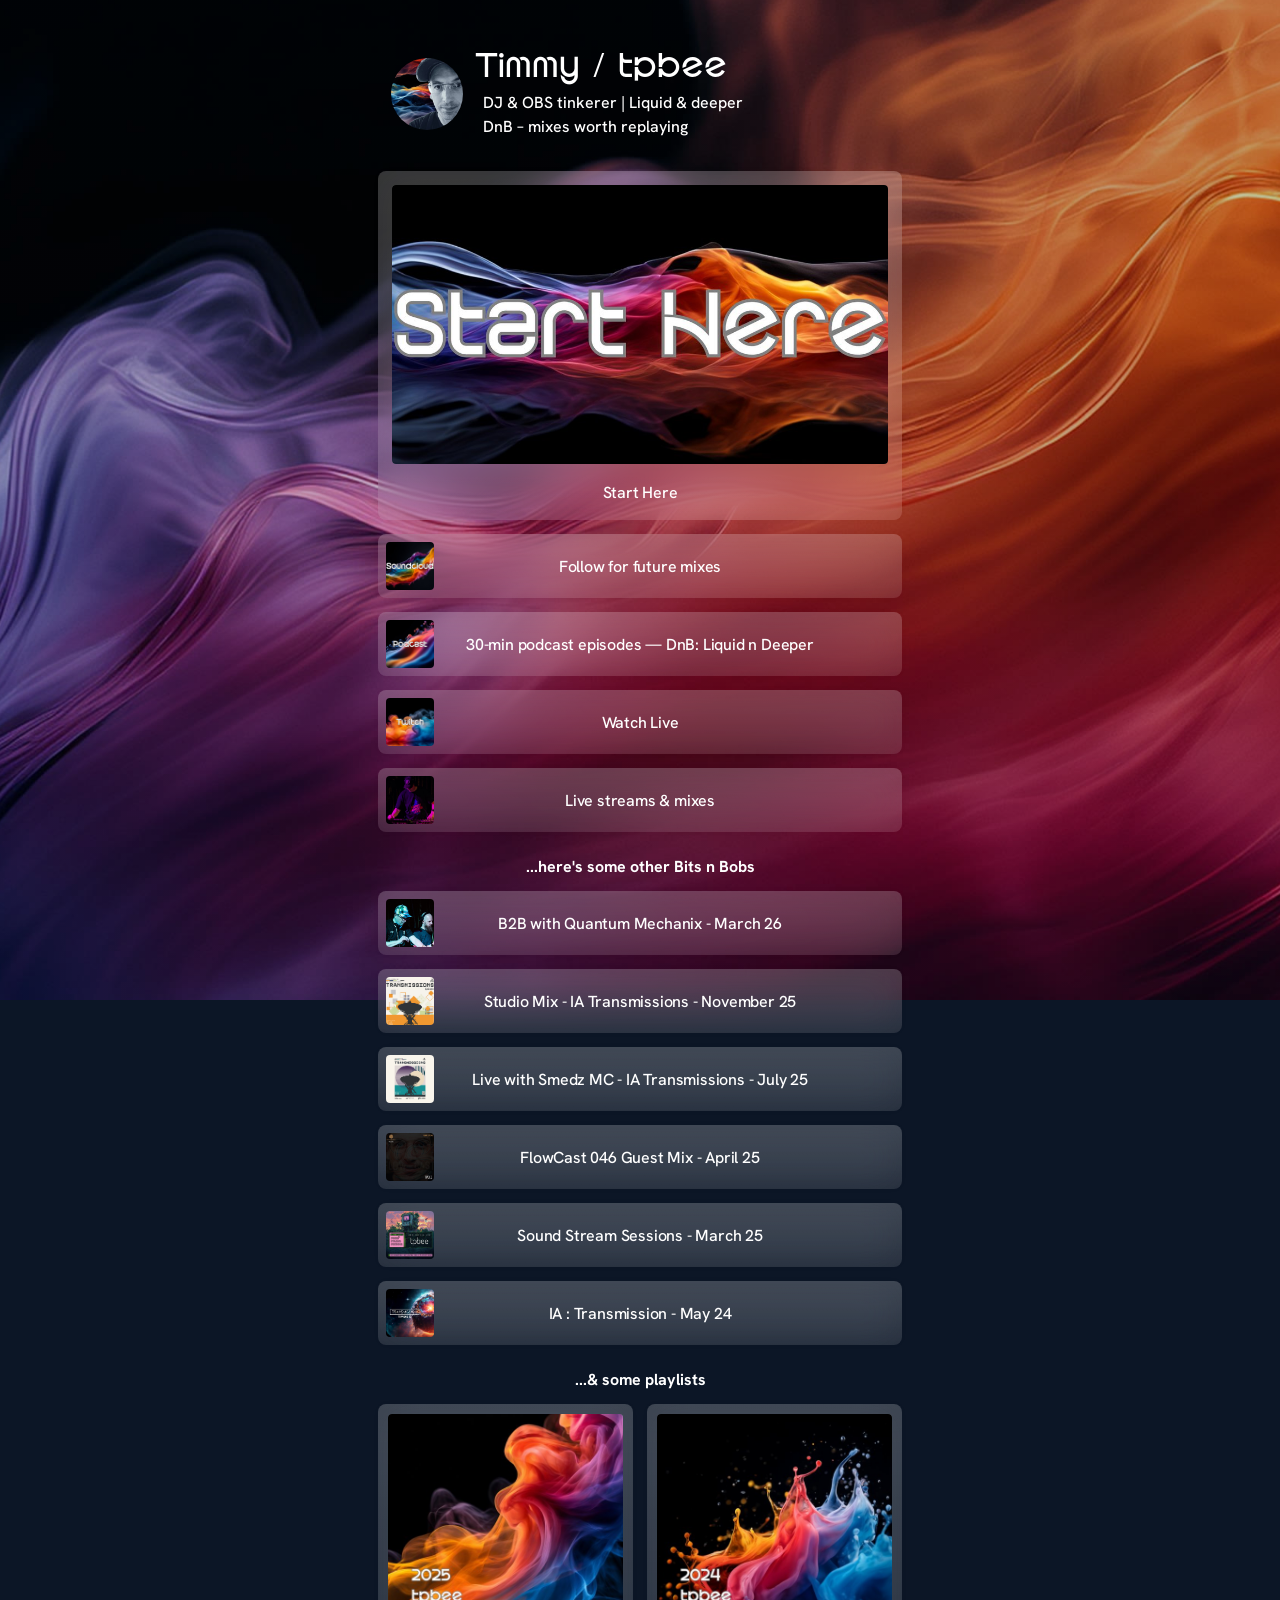
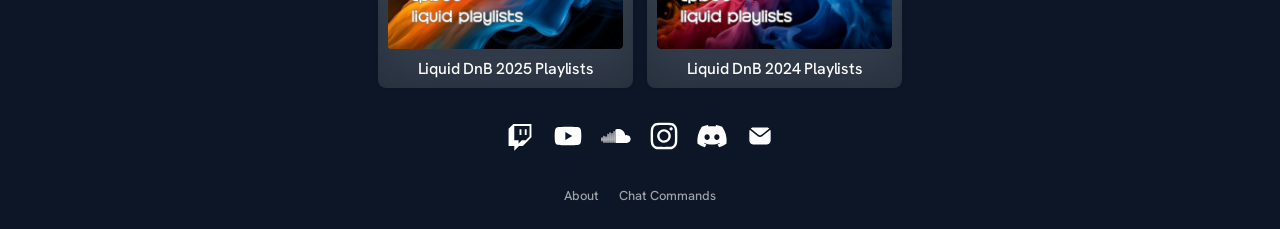
<file: index.html>
<!doctype html>
<html lang="en">
<head>
<!-- Google tag (gtag.js) -->
<script async src="https://www.googletagmanager.com/gtag/js?id=G-3CTKX5TWD7"></script>
<script>
  window.dataLayer = window.dataLayer || [];
  function gtag(){dataLayer.push(arguments);}
  gtag('js', new Date());

  gtag('config', 'G-3CTKX5TWD7');
</script>
<meta charset="UTF-8">
<meta name="viewport" content="width=device-width, initial-scale=1.0">
<title>tpbee — Links</title>
<meta name="description" content="View tpbee's links to discover and stream music from top platforms like SoundCloud. DJ &amp; OBS tinkerer | Liquid &amp; deeper DnB.">
<link rel="canonical" href="https://tpb.ee/">

<meta property="og:title" content="tpbee — Links">
<meta property="og:description" content="View tpbee's links to discover and stream music from top platforms like SoundCloud. DJ &amp; OBS tinkerer | Liquid &amp; deeper DnB.">
<meta property="og:image" content="https://tpb.ee/assets/og-image.jpg?v=1">
<meta property="og:image:width" content="1200">
<meta property="og:image:height" content="630">
<meta property="og:url" content="https://tpb.ee/">
<meta property="og:type" content="profile">
<meta property="og:site_name" content="tpbee">

<meta name="twitter:card" content="summary_large_image">
<meta name="twitter:title" content="tpbee — Links">
<meta name="twitter:description" content="View tpbee's links to discover and stream music from top platforms like SoundCloud. DJ &amp; OBS tinkerer | Liquid &amp; deeper DnB.">
<meta name="twitter:image" content="https://tpb.ee/assets/og-image.jpg?v=1">

<link rel="icon" href="assets/favicon.ico" sizes="any">
<link rel="icon" type="image/png" sizes="32x32" href="assets/favicon-32.png">
<link rel="icon" type="image/png" sizes="16x16" href="assets/favicon-16.png">
<link rel="apple-touch-icon" href="assets/apple-touch-icon.png">

<link rel="preconnect" href="https://fonts.googleapis.com">
<link rel="preconnect" href="https://fonts.gstatic.com" crossorigin>
<link href="https://fonts.googleapis.com/css2?family=Hanken+Grotesk:wght@500;700&display=swap" rel="stylesheet">

<link rel="stylesheet" href="style.css">
</head>
<body>

<div id="page-background" aria-hidden="true"></div>

<main id="page">

  <header id="profile-header">
    <img id="avatar" src="assets/avatar.jpg" alt="tpbee profile picture" width="96" height="96">

    <div id="profile-text">
      <h1 id="profile-title">Timmy / tpbee</h1>

      <p id="tagline">DJ &amp; OBS tinkerer | Liquid &amp; deeper DnB &ndash; mixes worth replaying</p>
    </div>
  </header>

  <div id="links"></div>

  <nav id="socials" aria-label="Social links"></nav>

  <footer id="site-footer">
    <a href="/about">About</a>
    <a href="/commands">Chat Commands</a>
  </footer>

</main>

<script src="script.js"></script>
</body>
</html>
</file>
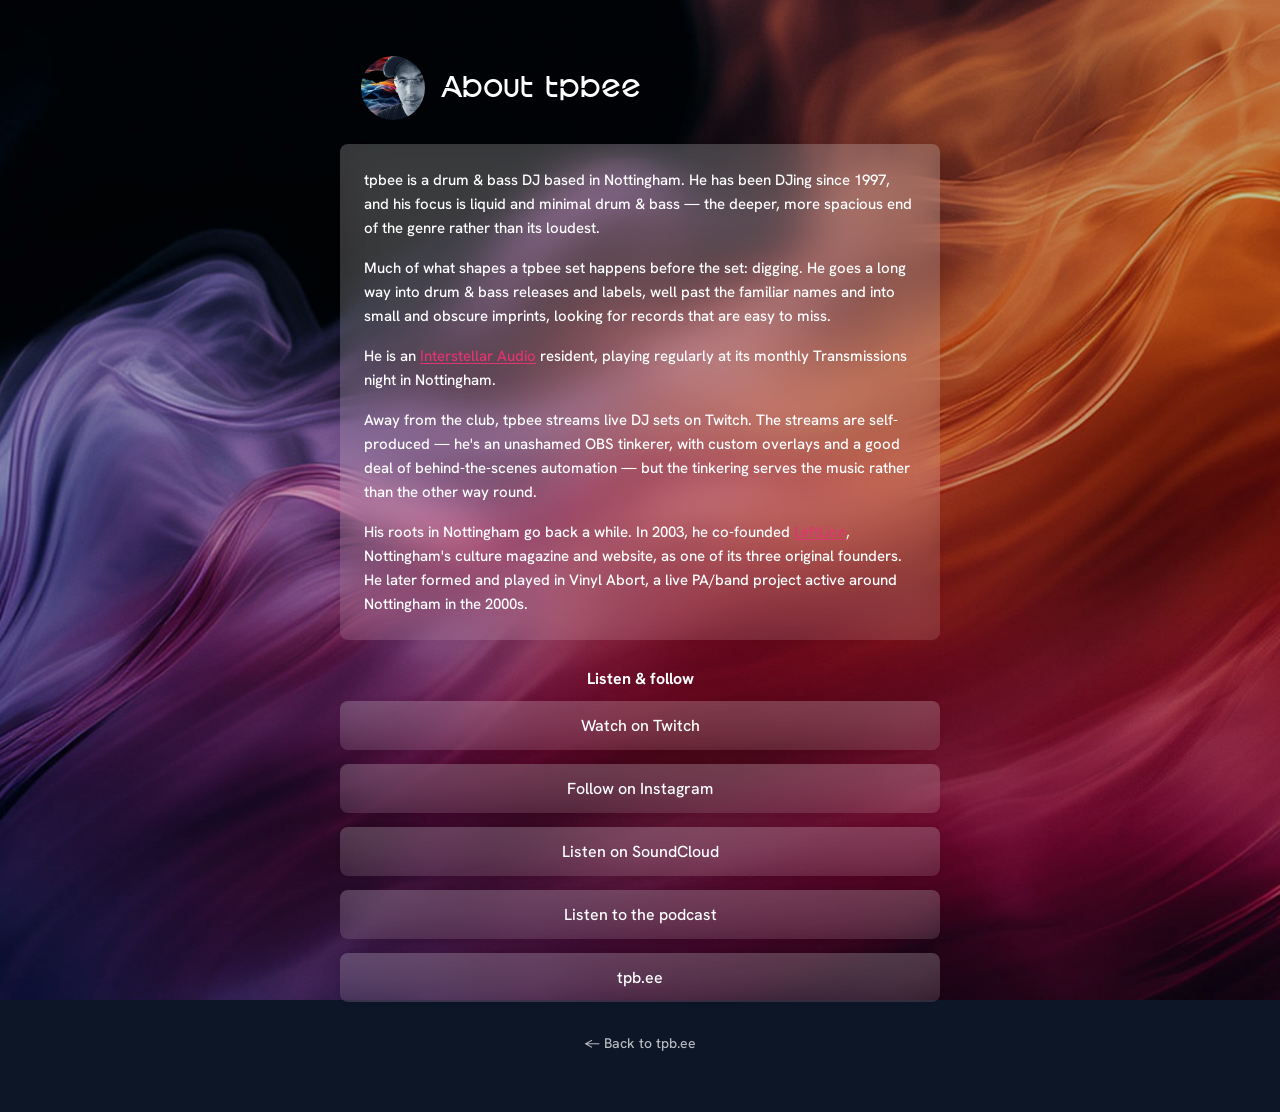
<file: about/index.html>
<!doctype html>
<html lang="en">
<head>
<!-- Google tag (gtag.js) -->
<script async src="https://www.googletagmanager.com/gtag/js?id=G-3CTKX5TWD7"></script>
<script>
  window.dataLayer = window.dataLayer || [];
  function gtag(){dataLayer.push(arguments);}
  gtag('js', new Date());

  gtag('config', 'G-3CTKX5TWD7');
</script>
<meta charset="UTF-8">
<meta name="viewport" content="width=device-width, initial-scale=1.0">
<title>tpbee — Nottingham Drum &amp; Bass DJ</title>
<meta name="description" content="tpbee is a Nottingham-based drum &amp; bass DJ and longtime selector focused on liquid, minimal and deeper DNB.">
<link rel="canonical" href="https://tpb.ee/about">

<meta property="og:title" content="tpbee — Nottingham Drum &amp; Bass DJ">
<meta property="og:description" content="tpbee is a Nottingham-based drum &amp; bass DJ and longtime selector focused on liquid, minimal and deeper DNB.">
<meta property="og:image" content="https://tpb.ee/assets/og-image.jpg?v=1">
<meta property="og:image:width" content="1200">
<meta property="og:image:height" content="630">
<meta property="og:url" content="https://tpb.ee/about">
<meta property="og:type" content="profile">
<meta property="og:site_name" content="tpbee">

<meta name="twitter:card" content="summary_large_image">
<meta name="twitter:title" content="tpbee — Nottingham Drum &amp; Bass DJ">
<meta name="twitter:description" content="tpbee is a Nottingham-based drum &amp; bass DJ and longtime selector focused on liquid, minimal and deeper DNB.">
<meta name="twitter:image" content="https://tpb.ee/assets/og-image.jpg?v=1">

<link rel="icon" href="/assets/favicon.ico" sizes="any">
<link rel="icon" type="image/png" sizes="32x32" href="/assets/favicon-32.png">
<link rel="icon" type="image/png" sizes="16x16" href="/assets/favicon-16.png">
<link rel="apple-touch-icon" href="/assets/apple-touch-icon.png">

<link rel="preconnect" href="https://fonts.googleapis.com">
<link rel="preconnect" href="https://fonts.gstatic.com" crossorigin>
<link href="https://fonts.googleapis.com/css2?family=Hanken+Grotesk:wght@500;700&display=swap" rel="stylesheet">

<link rel="stylesheet" href="/style.css">

<script type="application/ld+json">
{
  "@context": "https://schema.org",
  "@type": "ProfilePage",
  "url": "https://tpb.ee/about",
  "mainEntity": {
    "@type": "Person",
    "name": "tpbee",
    "url": "https://tpb.ee/",
    "description": "Nottingham-based drum & bass DJ focused on liquid and minimal DNB; DJing since 1997.",
    "homeLocation": {
      "@type": "Place",
      "name": "Nottingham, UK"
    },
    "sameAs": [
      "https://twitch.tv/tpbee",
      "https://instagram.com/tpbeedj",
      "https://soundcloud.com/tpbee"
    ]
  }
}
</script>

<style>
  body {
    padding-top: 24px;
    padding-bottom: 60px;
  }

  #about-page {
    max-width: 640px;
    margin: 0 auto;
    padding: 32px 20px 0;
  }

  #about-header {
    display: flex;
    align-items: center;
    gap: 16px;
    margin-bottom: 24px;
    padding-left: 21px;
  }

  #about-header a {
    display: block;
    flex-shrink: 0;
    line-height: 0;
    transition: opacity 120ms ease;
  }

  #about-header a:hover {
    opacity: 0.85;
  }

  #about-header img {
    width: 64px;
    height: 64px;
    border-radius: 50%;
    object-fit: cover;
  }

  #about-header h1 {
    margin: 0;
    font-family: var(--font-display);
    font-weight: 400;
    font-size: 28px;
    line-height: 1.2;
    color: var(--text-color);
  }

  .about-card {
    background: var(--link-bg);
    -webkit-backdrop-filter: blur(20px) brightness(1.1) contrast(0.9);
    backdrop-filter: blur(20px) brightness(1.1) contrast(0.9);
    border-radius: var(--link-radius);
    box-shadow: var(--link-shadow);
    padding: 24px;
    margin-bottom: var(--link-gap);
  }

  .about-card p {
    margin: 0 0 16px;
    color: var(--text-color);
    line-height: 1.6;
    font-size: 15px;
  }

  .about-card p:last-child {
    margin-bottom: 0;
  }

  .about-card a {
    color: var(--accent-color);
    text-decoration: underline;
    text-underline-offset: 2px;
  }

  #about-links h2 {
    margin: 28px 0 12px;
    text-align: center;
    font-size: var(--link-header-font-size);
    font-weight: 700;
    color: var(--text-color);
  }

  #about-link-list {
    display: flex;
    flex-direction: column;
    gap: var(--link-gap);
  }

  .about-link {
    display: block;
    text-align: center;
    padding: 14px 20px;
    background: var(--link-bg);
    -webkit-backdrop-filter: blur(20px) brightness(1.1) contrast(0.9);
    backdrop-filter: blur(20px) brightness(1.1) contrast(0.9);
    border-radius: var(--link-radius);
    box-shadow: var(--link-shadow);
    color: var(--text-color);
    font-weight: 500;
    font-size: var(--link-text-font-size);
    text-decoration: none;
    transition: background 120ms ease, box-shadow 120ms ease, transform 120ms ease;
  }

  .about-link:hover {
    background: var(--link-bg-hover);
    box-shadow: 0 0 0 1px rgba(224, 53, 110, 0.45), 0 4px 20px rgba(224, 53, 110, 0.25);
    transform: translateY(-1px);
  }

  #about-back {
    display: block;
    margin-top: 32px;
    text-align: center;
    color: var(--text-color);
    opacity: 0.7;
    font-size: 14px;
    text-decoration: none;
  }

  #about-back:hover {
    opacity: 1;
  }
</style>
</head>
<body>

<div id="page-background" aria-hidden="true"></div>

<main id="about-page">

  <header id="about-header">
    <a href="/" aria-label="Back to tpb.ee">
      <img src="/assets/avatar.jpg" alt="tpbee profile picture" width="64" height="64">
    </a>
    <h1>About tpbee</h1>
  </header>

  <article class="about-card">
    <p>tpbee is a drum &amp; bass DJ based in Nottingham. He has been DJing since 1997, and his focus is liquid and minimal drum &amp; bass — the deeper, more spacious end of the genre rather than its loudest.</p>

    <p>Much of what shapes a tpbee set happens before the set: digging. He goes a long way into drum &amp; bass releases and labels, well past the familiar names and into small and obscure imprints, looking for records that are easy to miss.</p>

    <p>He is an <a href="https://interstellaraudio.co.uk/" target="_blank" rel="noopener noreferrer">Interstellar Audio</a> resident, playing regularly at its monthly Transmissions night in Nottingham.</p>

    <p>Away from the club, tpbee streams live DJ sets on Twitch. The streams are self-produced — he's an unashamed OBS tinkerer, with custom overlays and a good deal of behind-the-scenes automation — but the tinkering serves the music rather than the other way round.</p>

    <p>His roots in Nottingham go back a while. In 2003, he co-founded <a href="https://www.leftlion.co.uk/" target="_blank" rel="noopener noreferrer">LeftLion</a>, Nottingham's culture magazine and website, as one of its three original founders. He later formed and played in Vinyl Abort, a live PA/band project active around Nottingham in the 2000s.</p>
  </article>

  <section id="about-links">
    <h2>Listen &amp; follow</h2>
    <div id="about-link-list">
      <a class="about-link" href="https://twitch.tv/tpbee" target="_blank" rel="noopener noreferrer">Watch on Twitch</a>
      <a class="about-link" href="https://instagram.com/tpbeedj" target="_blank" rel="noopener noreferrer">Follow on Instagram</a>
      <a class="about-link" href="https://soundcloud.com/tpbee" target="_blank" rel="noopener noreferrer">Listen on SoundCloud</a>
      <a class="about-link" href="https://podcasts.apple.com/us/podcast/diving-deeper-dnb-with-tpbee/id1849227916" target="_blank" rel="noopener noreferrer">Listen to the podcast</a>
      <a class="about-link" href="https://tpb.ee/">tpb.ee</a>
    </div>
  </section>

  <a id="about-back" href="/">&larr; Back to tpb.ee</a>

</main>

</body>
</html>
</file>
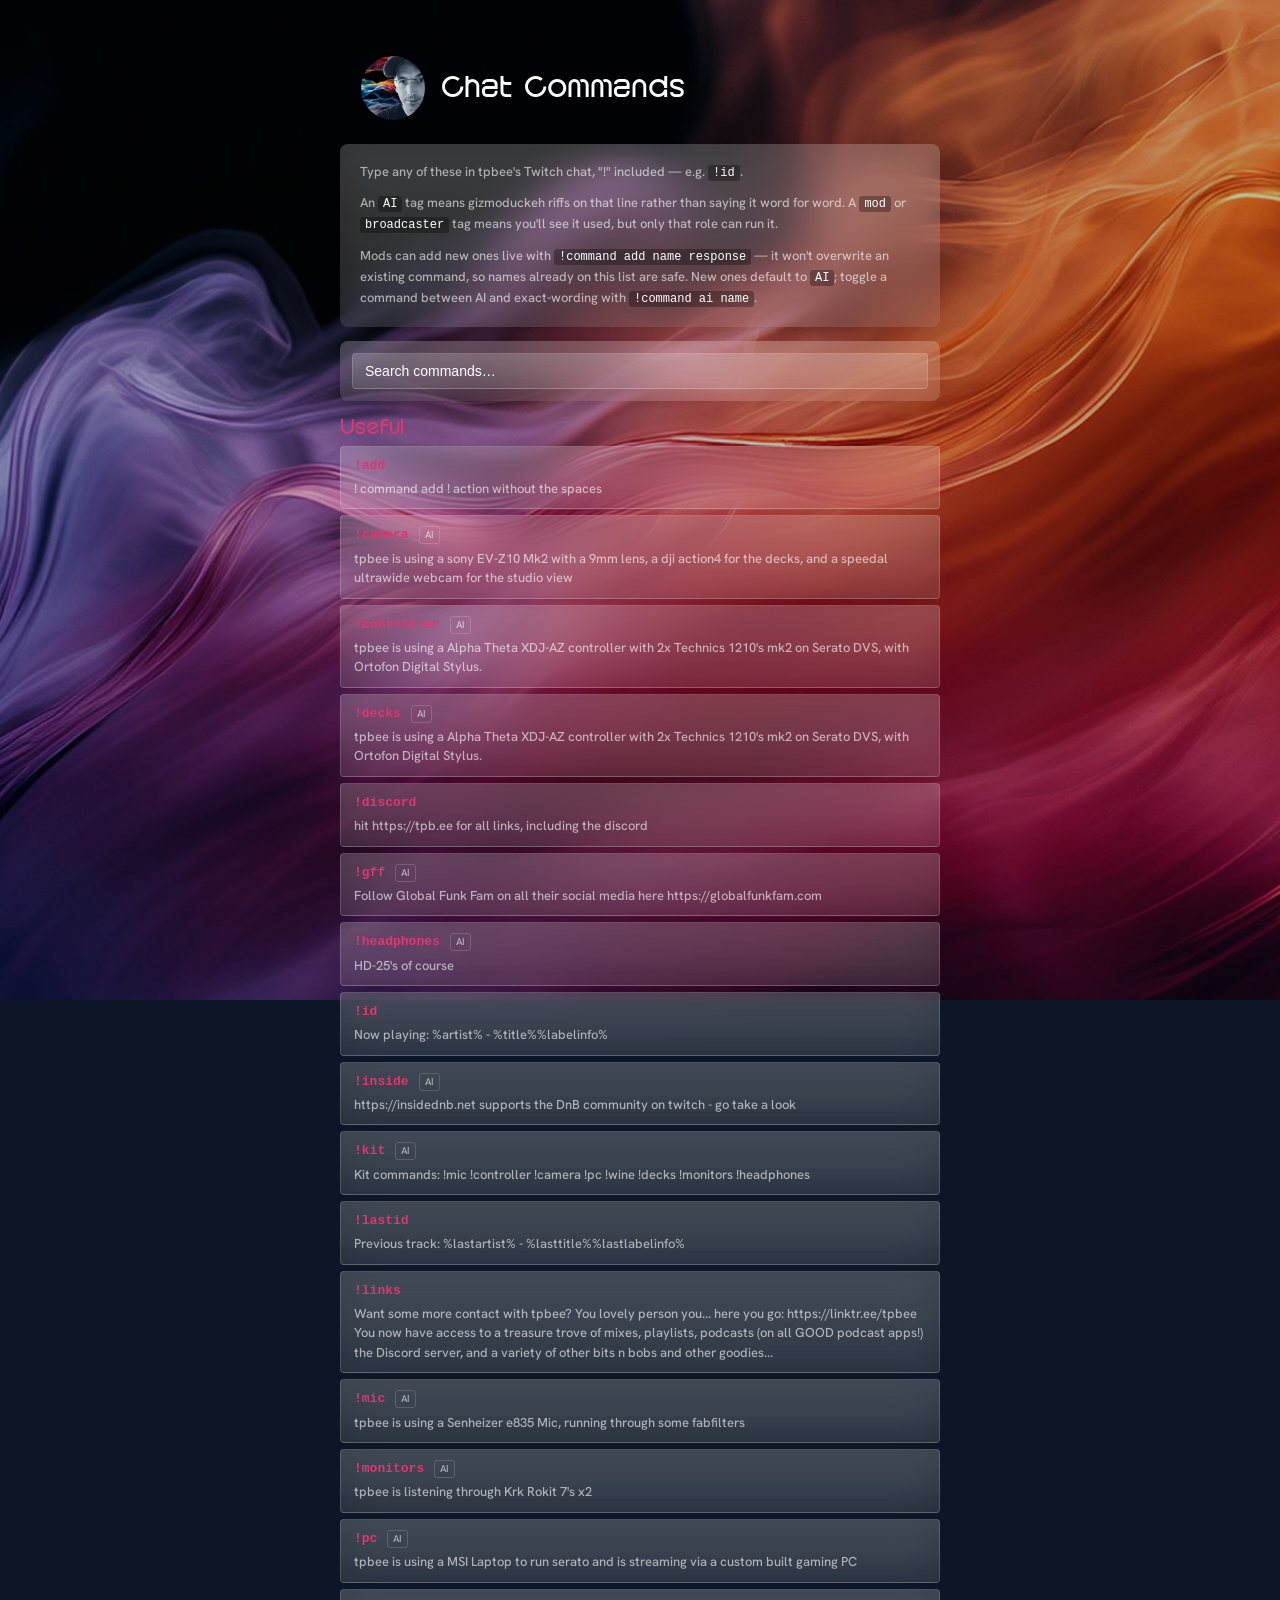
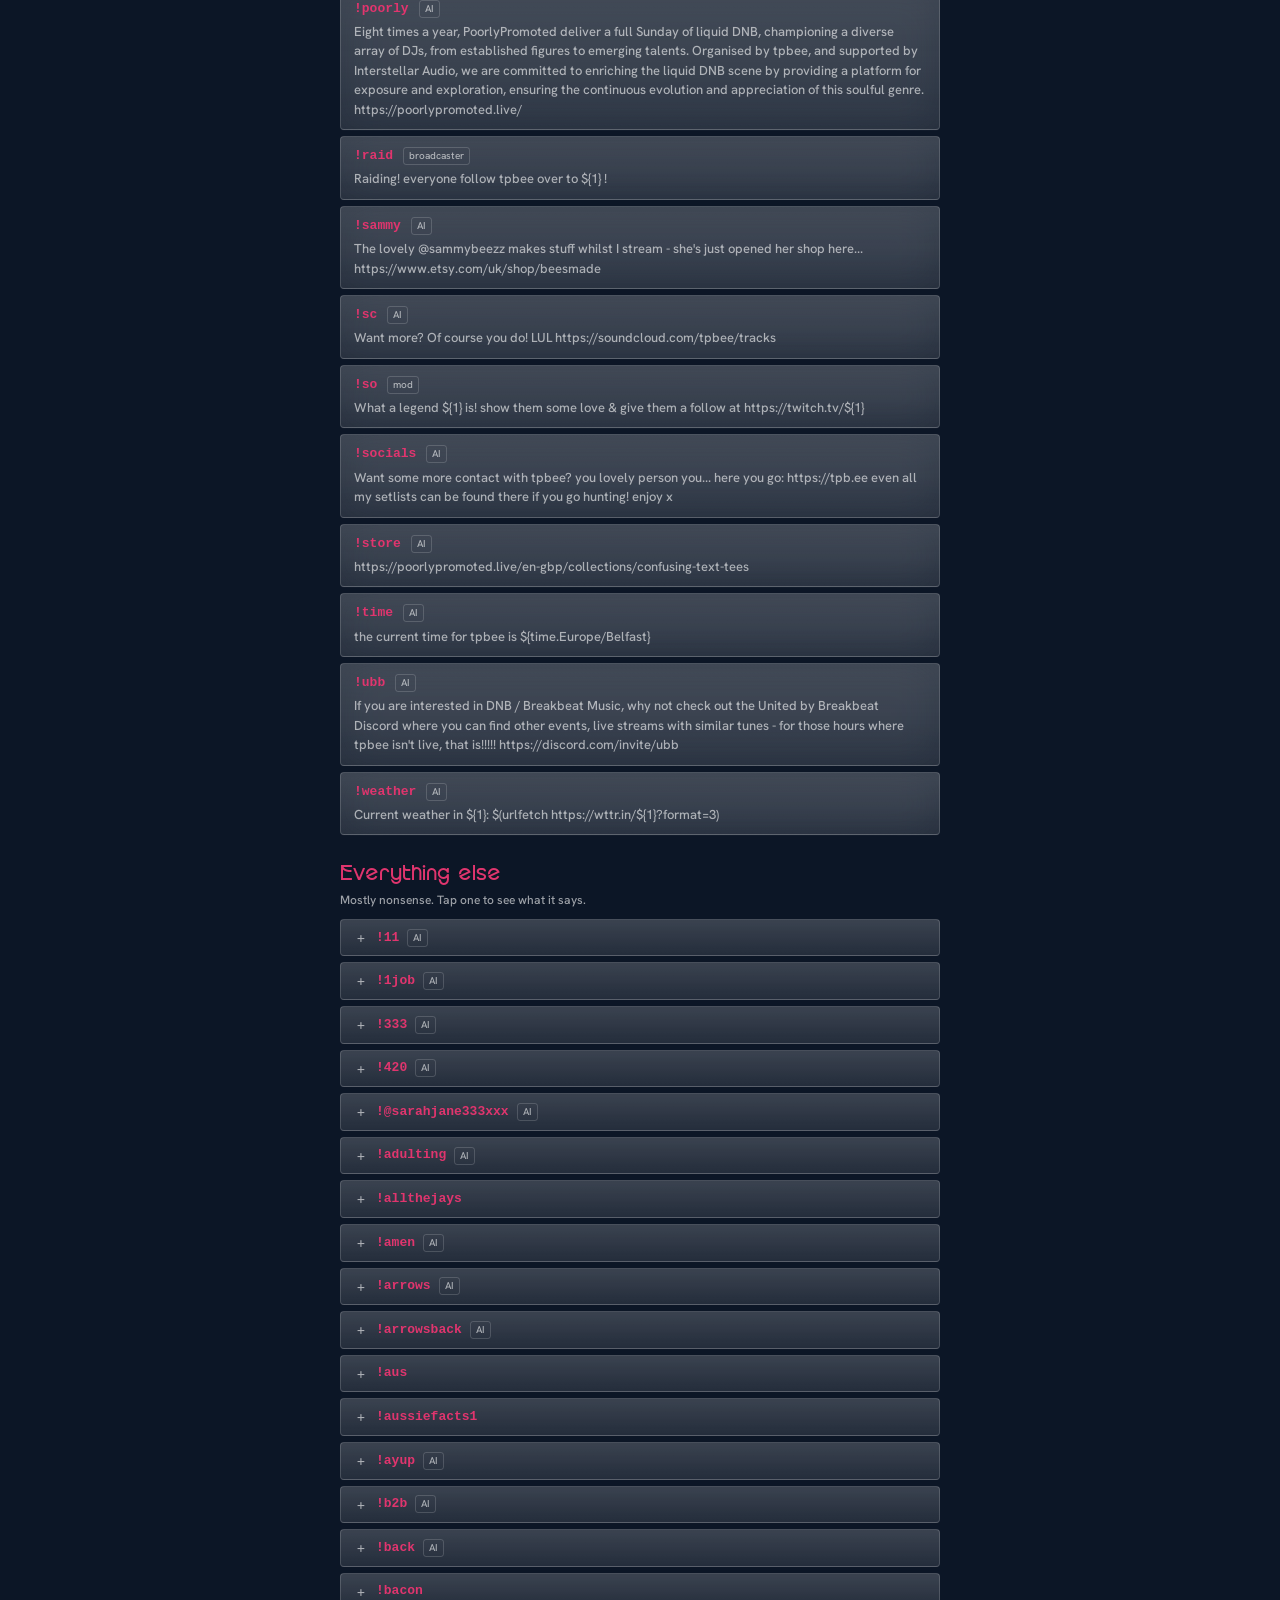
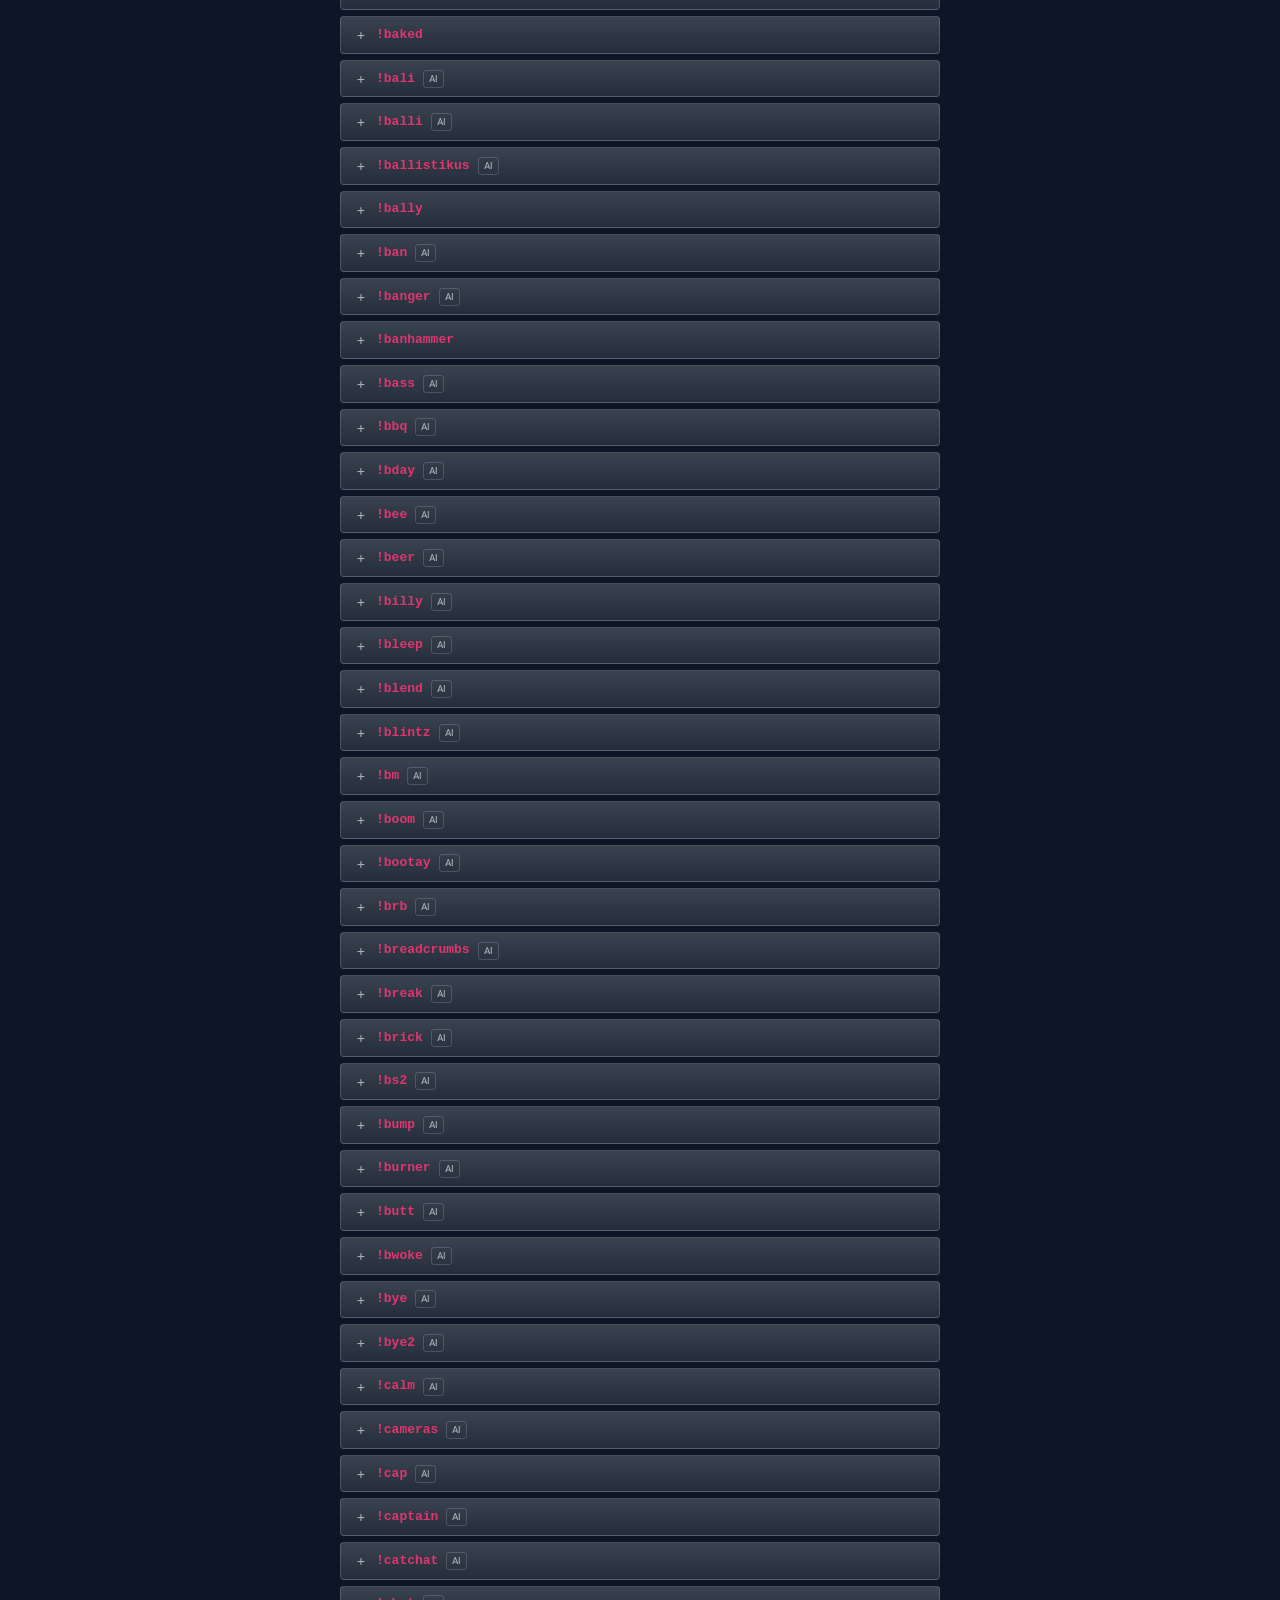
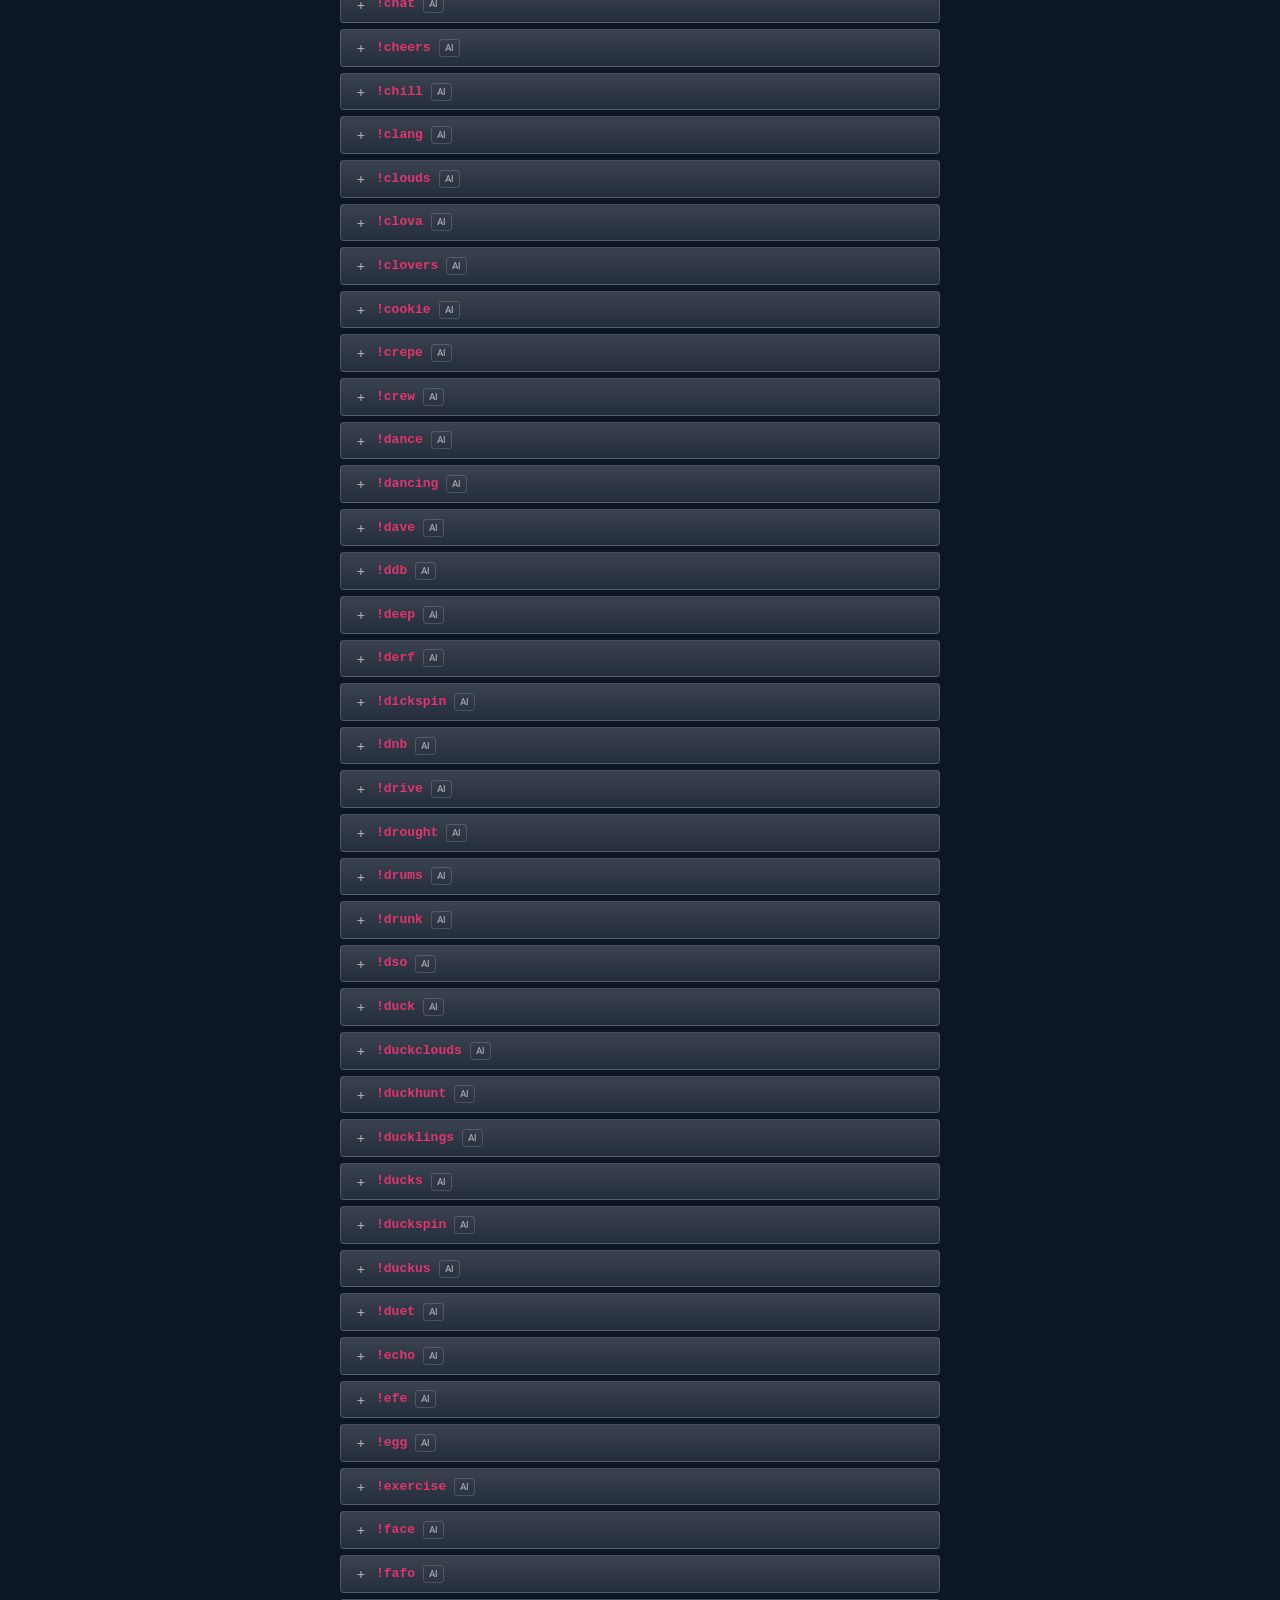
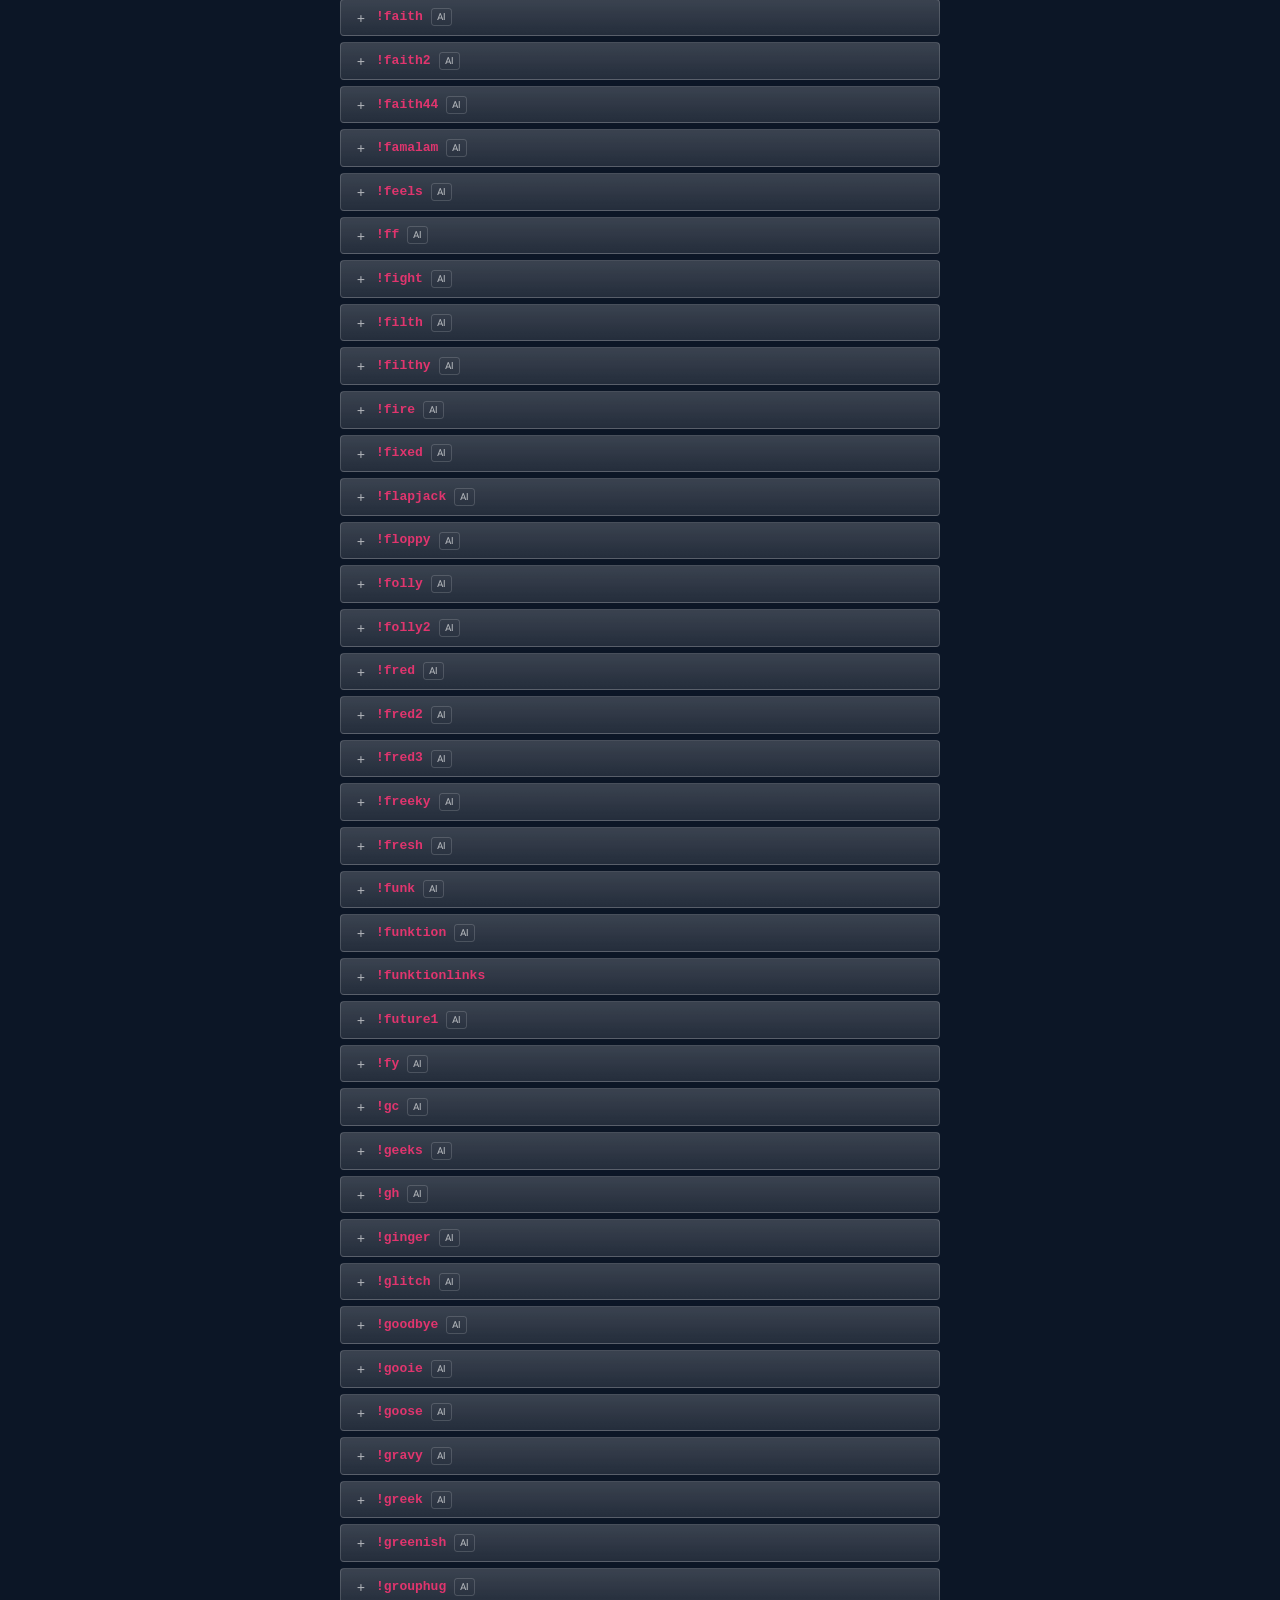
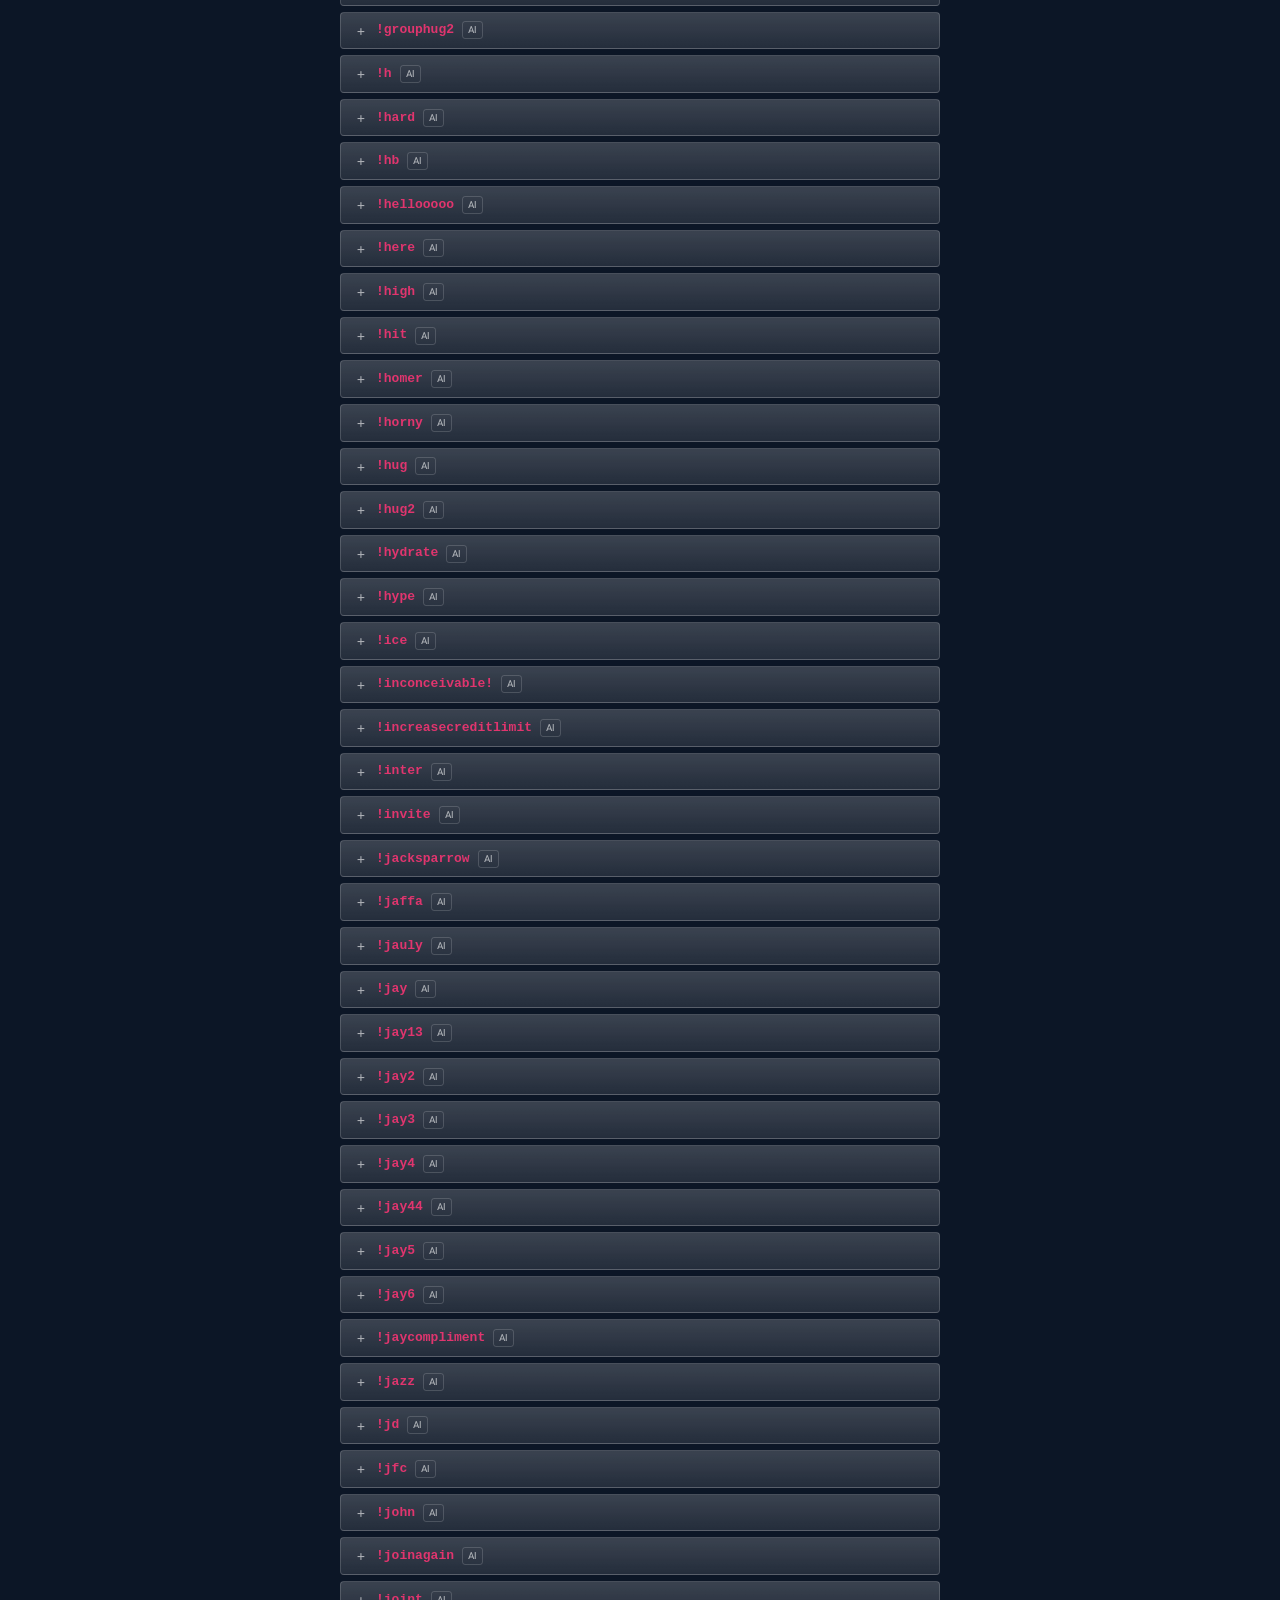
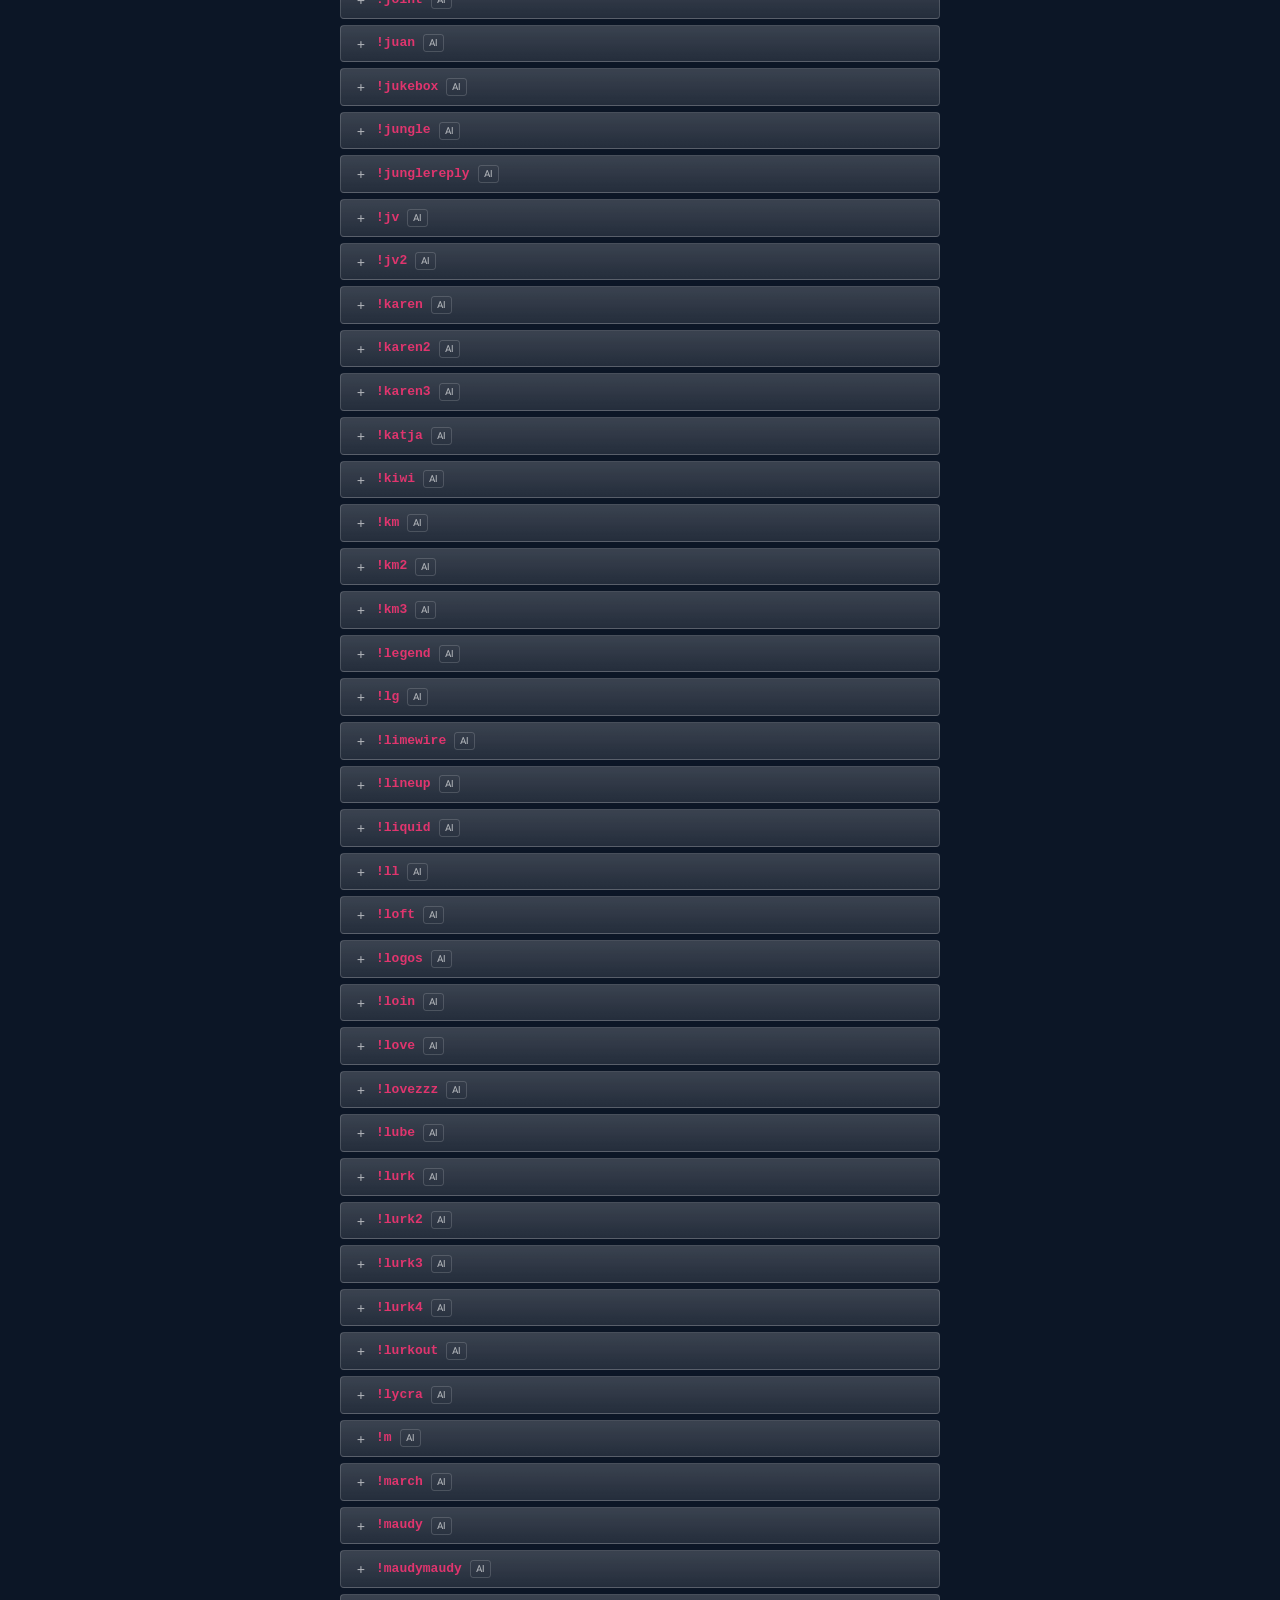
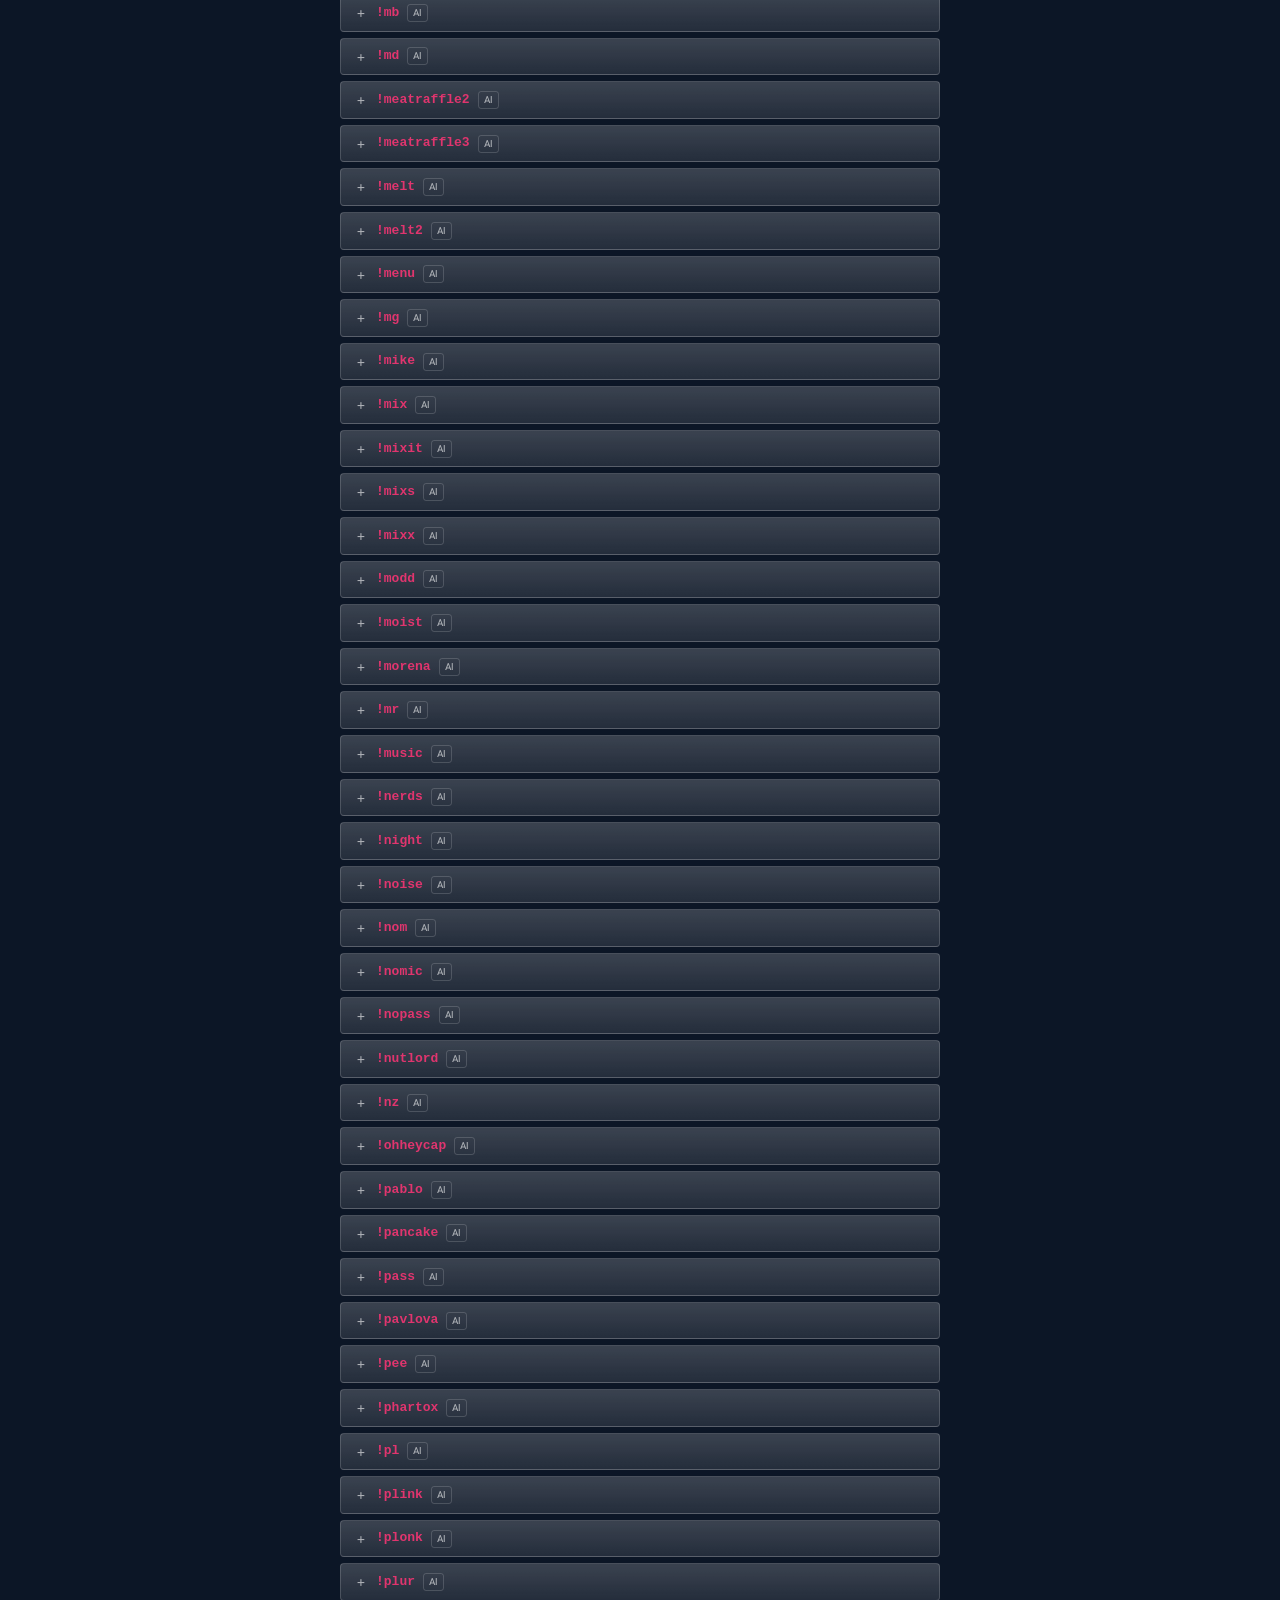
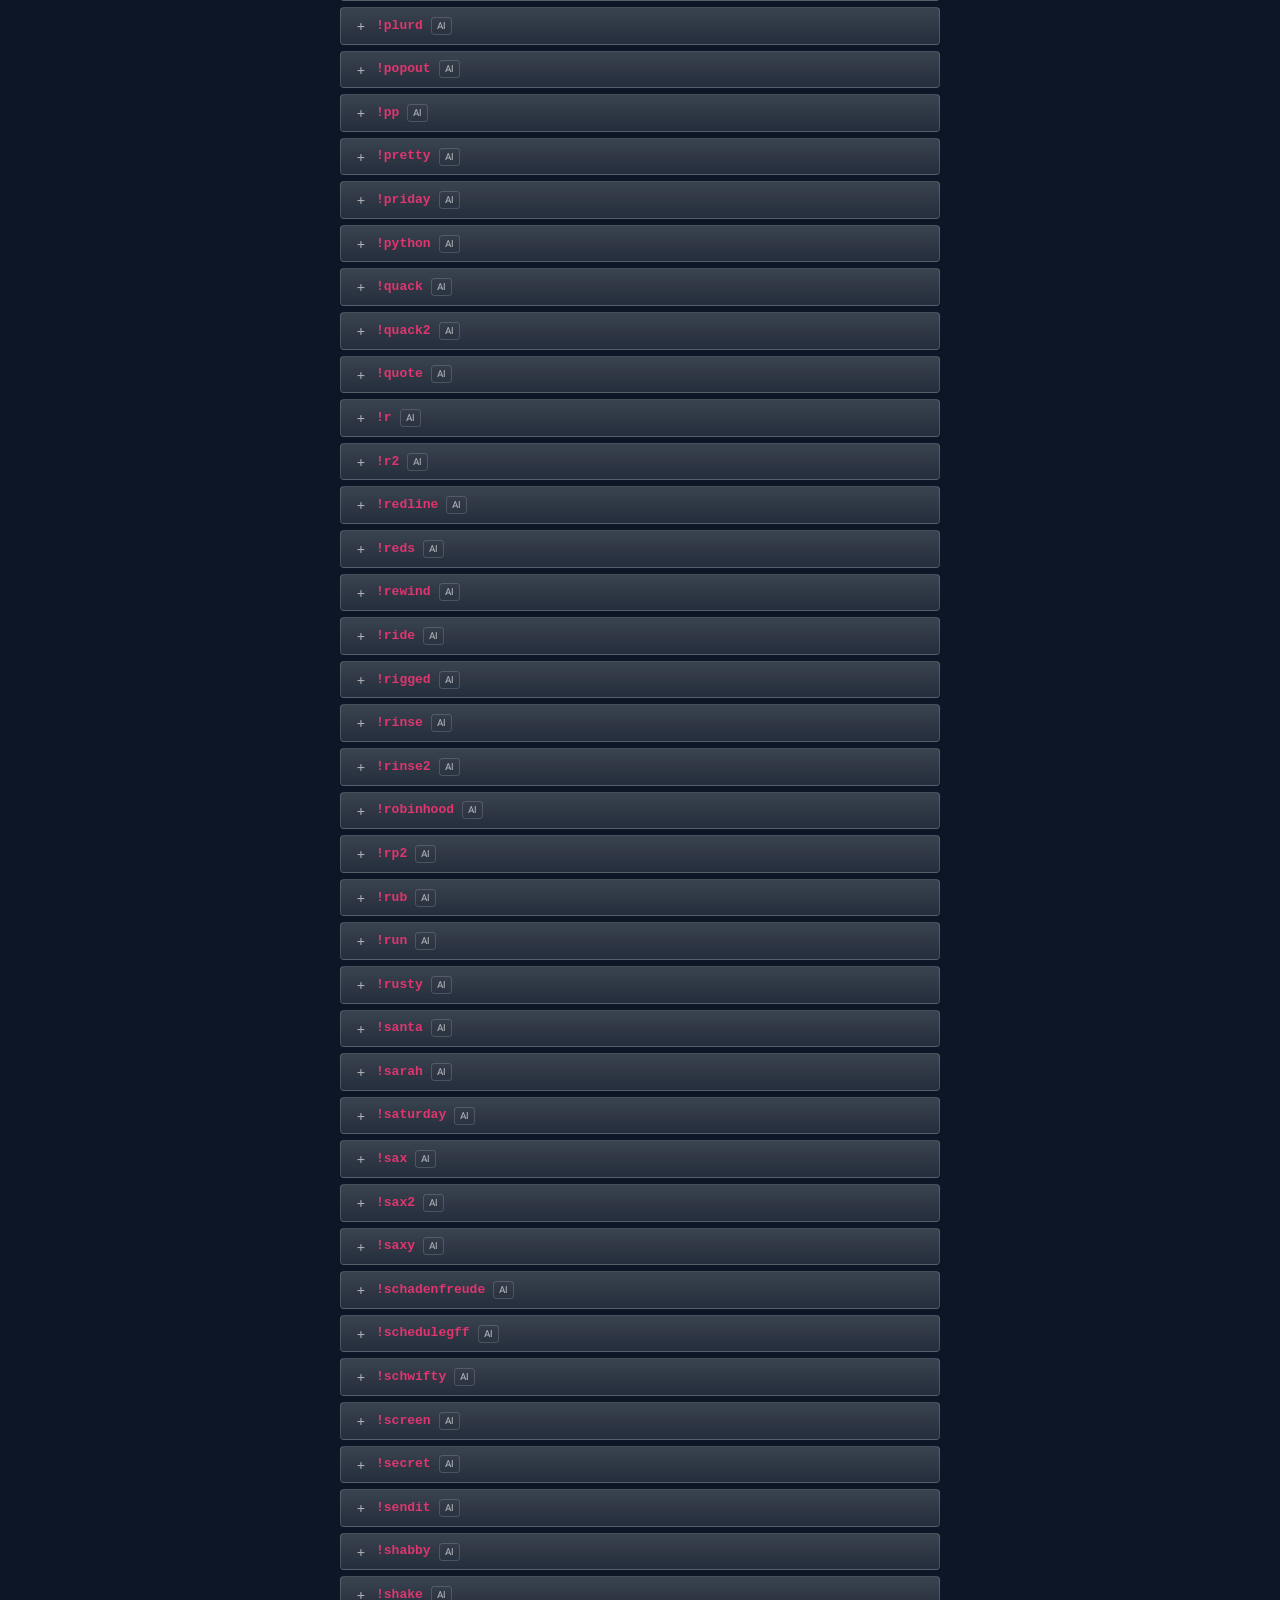
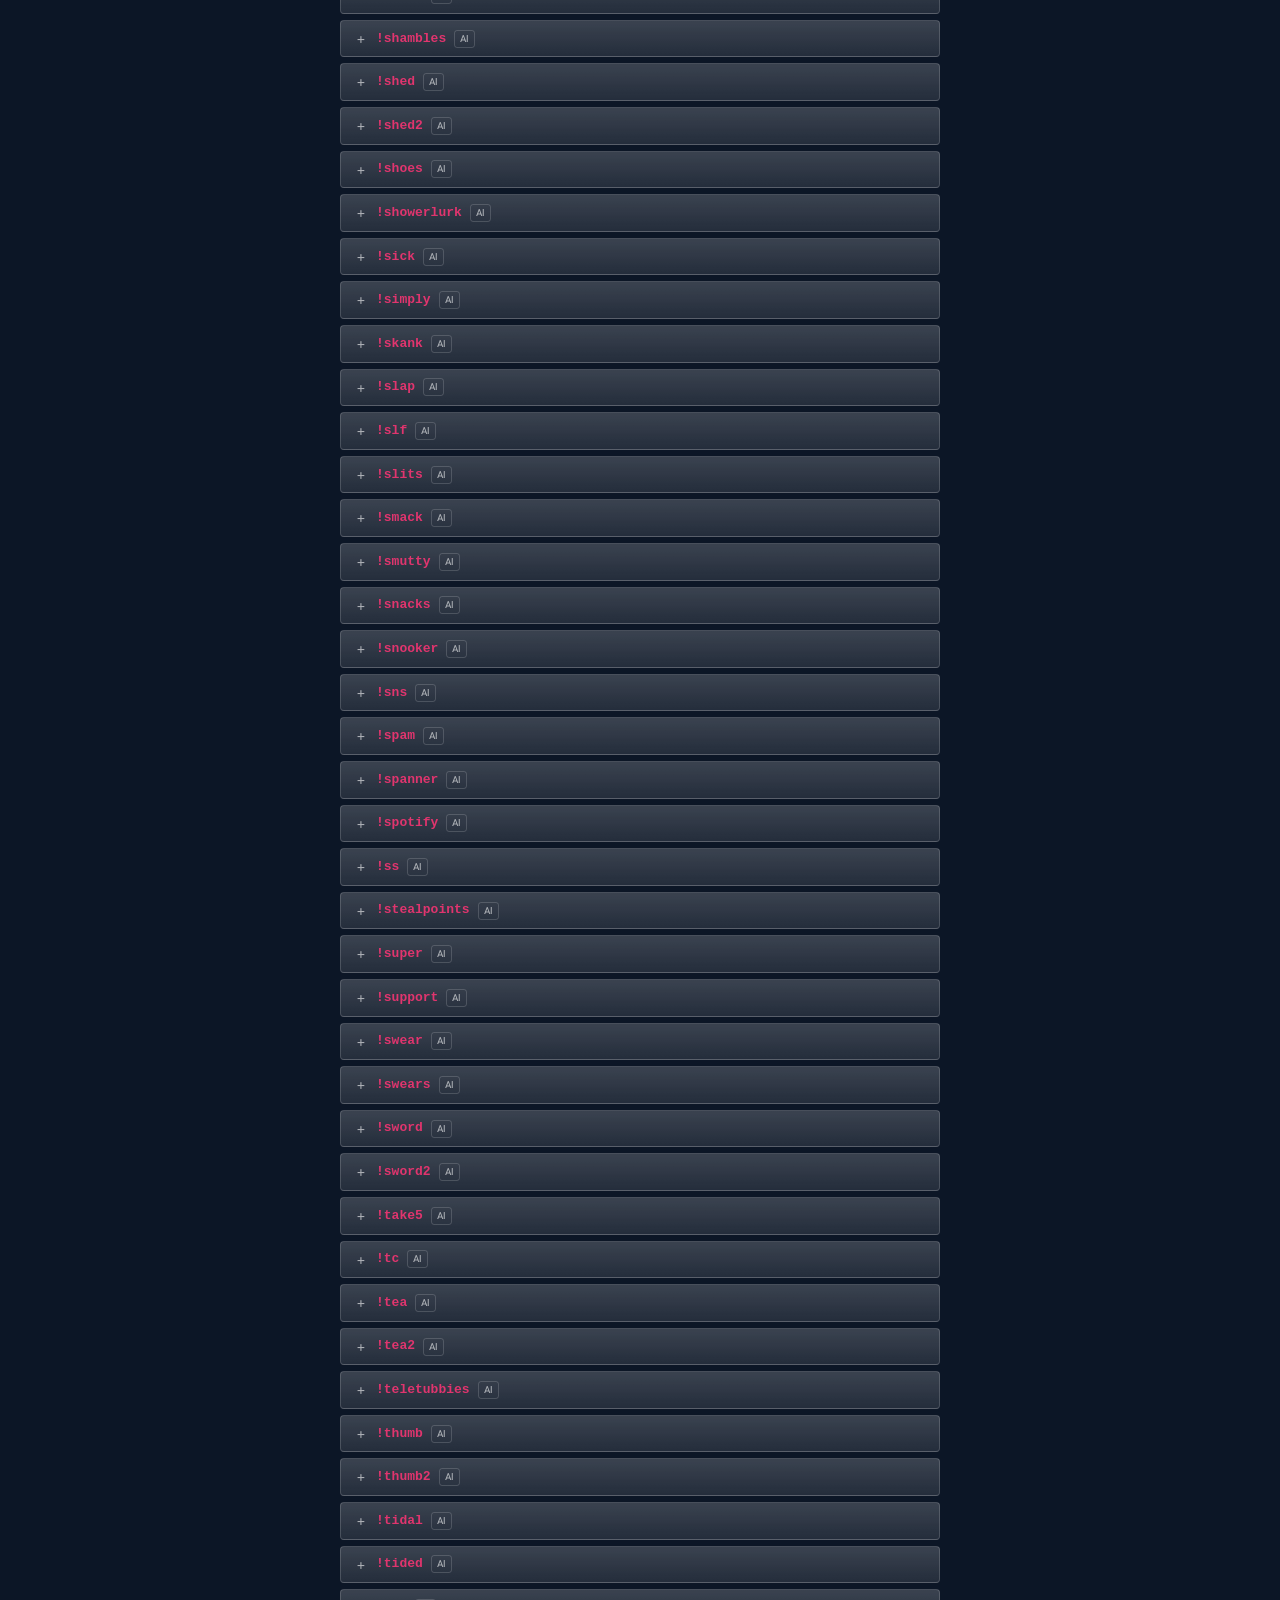
<file: commands/index.html>
<!doctype html>
<html lang="en">
<head>
<!-- Google tag (gtag.js) -->
<script async src="https://www.googletagmanager.com/gtag/js?id=G-3CTKX5TWD7"></script>
<script>
  window.dataLayer = window.dataLayer || [];
  function gtag(){dataLayer.push(arguments);}
  gtag('js', new Date());

  gtag('config', 'G-3CTKX5TWD7');
</script>
<meta charset="UTF-8">
<meta name="viewport" content="width=device-width, initial-scale=1.0">
<title>tpbee — Chat Commands</title>
<meta name="description" content="Every command you can type in tpbee's Twitch chat — track info, gear, links, and a lot of nonsense.">
<link rel="canonical" href="https://tpb.ee/commands">

<meta property="og:title" content="tpbee — Chat Commands">
<meta property="og:description" content="Every command you can type in tpbee's Twitch chat — track info, gear, links, and a lot of nonsense.">
<meta property="og:image" content="https://tpb.ee/assets/og-image.jpg?v=1">
<meta property="og:image:width" content="1200">
<meta property="og:image:height" content="630">
<meta property="og:url" content="https://tpb.ee/commands">
<meta property="og:type" content="website">
<meta property="og:site_name" content="tpbee">

<meta name="twitter:card" content="summary_large_image">
<meta name="twitter:title" content="tpbee — Chat Commands">
<meta name="twitter:description" content="Every command you can type in tpbee's Twitch chat — track info, gear, links, and a lot of nonsense.">
<meta name="twitter:image" content="https://tpb.ee/assets/og-image.jpg?v=1">

<link rel="icon" href="/assets/favicon.ico" sizes="any">
<link rel="icon" type="image/png" sizes="32x32" href="/assets/favicon-32.png">
<link rel="icon" type="image/png" sizes="16x16" href="/assets/favicon-16.png">
<link rel="apple-touch-icon" href="/assets/apple-touch-icon.png">

<link rel="preconnect" href="https://fonts.googleapis.com">
<link rel="preconnect" href="https://fonts.gstatic.com" crossorigin>
<link href="https://fonts.googleapis.com/css2?family=Hanken+Grotesk:wght@500;700&display=swap" rel="stylesheet">

<link rel="stylesheet" href="/style.css">

<style>
  body {
    padding-top: 24px;
    padding-bottom: 60px;
  }

  #cmd-page {
    max-width: 640px;
    margin: 0 auto;
    padding: 32px 20px 0;
  }

  #cmd-header {
    display: flex;
    align-items: center;
    gap: 16px;
    margin-bottom: 24px;
    padding-left: 21px;
  }

  #cmd-header a {
    display: block;
    flex-shrink: 0;
    line-height: 0;
    transition: opacity 120ms ease;
  }

  #cmd-header a:hover {
    opacity: 0.85;
  }

  #cmd-header img {
    width: 64px;
    height: 64px;
    border-radius: 50%;
    object-fit: cover;
  }

  #cmd-header h1 {
    margin: 0;
    font-family: var(--font-display);
    font-weight: 400;
    font-size: 28px;
    line-height: 1.2;
    color: var(--text-color);
  }

  #cmdlist {
    --cl-line: rgba(255, 255, 255, 0.16);
    --cl-dim: rgba(255, 255, 255, 0.6);
    color: var(--text-color);
    font-family: var(--font-primary);
    font-size: 14px;
    line-height: 1.4;
    -webkit-font-smoothing: antialiased;
  }
  #cmdlist * { box-sizing: border-box; }

  #cmdlist .cl-intro {
    background: var(--link-bg);
    -webkit-backdrop-filter: blur(20px) brightness(1.1) contrast(0.9);
    backdrop-filter: blur(20px) brightness(1.1) contrast(0.9);
    border-radius: var(--link-radius);
    box-shadow: var(--link-shadow);
    padding: 18px 20px;
    margin-bottom: var(--link-gap);
  }
  #cmdlist .cl-intro p {
    margin: 0 0 10px;
    color: var(--cl-dim);
    font-size: 13px;
    line-height: 1.6;
  }
  #cmdlist .cl-intro p:last-child { margin-bottom: 0; }
  #cmdlist .cl-intro code {
    background: rgba(0, 0, 0, 0.3);
    border-radius: 3px;
    padding: 1px 5px;
    font-size: 12px;
    color: var(--text-color);
  }

  #cmdlist .cl-controls {
    position: sticky;
    top: 8px;
    z-index: 5;
    background: var(--link-bg);
    -webkit-backdrop-filter: blur(20px) brightness(1.1) contrast(0.9);
    backdrop-filter: blur(20px) brightness(1.1) contrast(0.9);
    border-radius: var(--link-radius);
    box-shadow: var(--link-shadow);
    padding: 12px;
    margin-bottom: var(--link-gap);
  }
  #cmdlist input[type=search] {
    -webkit-appearance: none;
    appearance: none;
    width: 100%;
    background: var(--link-bg);
    border: 1px solid var(--cl-line);
    color: var(--text-color);
    -webkit-text-fill-color: var(--text-color);
    padding: 9px 12px;
    border-radius: var(--link-inner-radius);
    font-size: 14px;
    outline: none;
    margin: 0;
    height: auto;
  }
  #cmdlist input[type=search]::-webkit-search-cancel-button { -webkit-appearance: none; }
  #cmdlist input[type=search]::placeholder { color: var(--cl-dim); opacity: 1; }
  #cmdlist input[type=search]:focus { border-color: var(--accent-color); box-shadow: none; }

  #cmdlist .cl-section { margin-bottom: 26px; }
  #cmdlist .cl-h2 {
    font-family: var(--font-display);
    font-weight: 400;
    font-size: 19px;
    color: var(--accent-color);
    margin: 0 0 4px;
  }
  #cmdlist .cl-h2-sub {
    margin: 0 0 10px;
    color: var(--cl-dim);
    font-size: 12px;
  }

  #cmdlist .cl-list {
    display: flex;
    flex-direction: column;
    gap: 6px;
  }

  #cmdlist .cl-item {
    background: var(--link-bg);
    -webkit-backdrop-filter: blur(20px) brightness(1.1) contrast(0.9);
    backdrop-filter: blur(20px) brightness(1.1) contrast(0.9);
    border: 1px solid var(--cl-line);
    border-radius: var(--link-inner-radius);
    padding: 10px 13px;
    display: flex;
    flex-wrap: wrap;
    align-items: baseline;
    gap: 4px 10px;
  }

  #cmdlist .cl-trigger {
    font-family: ui-monospace, Menlo, Consolas, monospace;
    font-size: 13px;
    color: var(--accent-color);
    font-weight: 600;
    flex-shrink: 0;
  }

  #cmdlist .cl-tag {
    font-size: 10px;
    color: var(--cl-dim);
    border: 1px solid var(--cl-line);
    border-radius: 3px;
    padding: 1px 5px;
    flex-shrink: 0;
  }

  #cmdlist .cl-resp {
    color: var(--cl-dim);
    font-size: 13px;
    line-height: 1.5;
    white-space: pre-line;
    flex: 1 1 100%;
  }

  #cmdlist .cl-chip {
    background: var(--link-bg);
    border: 1px solid var(--cl-line);
    border-radius: var(--link-inner-radius);
  }
  #cmdlist .cl-chip summary {
    list-style: none;
    cursor: pointer;
    display: flex;
    align-items: center;
    gap: 8px;
    padding: 8px 13px;
  }
  #cmdlist .cl-chip summary::-webkit-details-marker { display: none; }
  #cmdlist .cl-chip summary::before {
    content: "+";
    color: var(--cl-dim);
    width: 1em;
    flex-shrink: 0;
    text-align: center;
  }
  #cmdlist .cl-chip[open] summary::before { content: "\2212"; }
  #cmdlist .cl-chip:hover { border-color: var(--cl-dim); }
  #cmdlist .cl-chip .cl-resp {
    margin: 0 13px 12px 33px;
  }

  #cmdlist .cl-empty { color: var(--cl-dim); padding: 20px 4px; text-align: center; }

  #cmd-back {
    display: block;
    margin-top: 32px;
    text-align: center;
    color: var(--text-color);
    opacity: 0.7;
    font-size: 14px;
    text-decoration: none;
  }

  #cmd-back:hover {
    opacity: 1;
  }

  @media (max-width: 520px) {
    #cmd-page { padding: 24px 14px 0; }
  }
</style>
</head>
<body>

<div id="page-background" aria-hidden="true"></div>

<main id="cmd-page">

  <header id="cmd-header">
    <a href="/" aria-label="Back to tpb.ee">
      <img src="/assets/avatar.jpg" alt="tpbee profile picture" width="64" height="64">
    </a>
    <h1>Chat Commands</h1>
  </header>

  <div id="cmdlist">
    <div class="cl-intro">
      <p>Type any of these in tpbee's Twitch chat, "!" included — e.g. <code>!id</code>.</p>
      <p>An <code>AI</code> tag means gizmoduckeh riffs on that line rather than saying it word for word. A <code>mod</code> or <code>broadcaster</code> tag means you'll see it used, but only that role can run it.</p>
      <p>Mods can add new ones live with <code>!command add name response</code> — it won't overwrite an existing command, so names already on this list are safe. New ones default to <code>AI</code>; toggle a command between AI and exact-wording with <code>!command ai name</code>.</p>
    </div>

    <div class="cl-controls">
      <input type="search" id="cl-q" placeholder="Search commands…" autocomplete="off">
    </div>

    <section class="cl-section">
      <h2 class="cl-h2">Useful</h2>
      <div class="cl-list" id="cl-useful"></div>
    </section>

    <section class="cl-section">
      <h2 class="cl-h2">Everything else</h2>
      <p class="cl-h2-sub">Mostly nonsense. Tap one to see what it says.</p>
      <div class="cl-list" id="cl-other"></div>
    </section>

    <p class="cl-empty" id="cl-empty" hidden>Nothing matches that.</p>
  </div>

  <a id="cmd-back" href="/">&larr; Back to tpb.ee</a>

</main>

<script>
(function(){
  // Generated by commands/export_commands.py from streaming-automation's
  // commands.json - do not hand-edit this block, re-run the script instead.
  /* COMMANDS:START */
  var COMMANDS = {
  "useful": [
    {
      "trigger": "add",
      "response": "! command add ! action without the spaces",
      "kind": "static"
    },
    {
      "trigger": "camera",
      "response": "tpbee is using a sony EV-Z10 Mk2 with a 9mm lens, a dji action4 for the decks, and a speedal ultrawide webcam for the studio view",
      "kind": "ai_influenced"
    },
    {
      "trigger": "controller",
      "response": "tpbee is using a Alpha Theta XDJ-AZ controller with 2x Technics 1210's mk2 on Serato DVS, with Ortofon Digital Stylus.",
      "kind": "ai_influenced"
    },
    {
      "trigger": "decks",
      "response": "tpbee is using a Alpha Theta XDJ-AZ controller with 2x Technics 1210's mk2 on Serato DVS, with Ortofon Digital Stylus.",
      "kind": "ai_influenced"
    },
    {
      "trigger": "discord",
      "response": "hit https://tpb.ee for all links, including the discord",
      "kind": "static"
    },
    {
      "trigger": "gff",
      "response": "Follow Global Funk Fam on all their social media here https://globalfunkfam.com",
      "kind": "ai_influenced"
    },
    {
      "trigger": "headphones",
      "response": "HD-25's of course",
      "kind": "ai_influenced"
    },
    {
      "trigger": "id",
      "response": "Now playing: %artist% - %title%%labelinfo%",
      "kind": "static"
    },
    {
      "trigger": "inside",
      "response": "https://insidednb.net supports the DnB community on twitch - go take a look",
      "kind": "ai_influenced"
    },
    {
      "trigger": "kit",
      "response": "Kit commands: !mic !controller !camera !pc !wine !decks !monitors !headphones",
      "kind": "ai_influenced"
    },
    {
      "trigger": "lastid",
      "response": "Previous track: %lastartist% - %lasttitle%%lastlabelinfo%",
      "kind": "static"
    },
    {
      "trigger": "links",
      "response": "Want some more contact with tpbee? You lovely person you... here you go: https://linktr.ee/tpbee You now have access to a treasure trove of mixes, playlists, podcasts (on all GOOD podcast apps!) the Discord server, and a variety of other bits n bobs and other goodies...",
      "kind": "static"
    },
    {
      "trigger": "mic",
      "response": "tpbee is using a Senheizer e835 Mic, running through some fabfilters",
      "kind": "ai_influenced"
    },
    {
      "trigger": "monitors",
      "response": "tpbee is listening through Krk Rokit 7's x2",
      "kind": "ai_influenced"
    },
    {
      "trigger": "pc",
      "response": "tpbee is using a MSI Laptop to run serato and is streaming via a custom built gaming PC",
      "kind": "ai_influenced"
    },
    {
      "trigger": "poorly",
      "response": "Eight times a year, PoorlyPromoted deliver a full Sunday of liquid DNB, championing a diverse array of DJs, from established figures to emerging talents. Organised by tpbee, and supported by Interstellar Audio, we are committed to enriching the liquid DNB scene by providing a platform for exposure and exploration, ensuring the continuous evolution and appreciation of this soulful genre. https://poorlypromoted.live/",
      "kind": "ai_influenced"
    },
    {
      "trigger": "raid",
      "response": "Raiding! everyone follow tpbee over to ${1} !",
      "kind": "static",
      "access": "broadcaster"
    },
    {
      "trigger": "sammy",
      "response": "The lovely @sammybeezz makes stuff whilst I stream - she's just opened her shop here... https://www.etsy.com/uk/shop/beesmade",
      "kind": "ai_influenced"
    },
    {
      "trigger": "sc",
      "response": "Want more? Of course you do! LUL  https://soundcloud.com/tpbee/tracks",
      "kind": "ai_influenced"
    },
    {
      "trigger": "so",
      "response": "What a legend ${1} is! show them some love & give them a follow at https://twitch.tv/${1}",
      "kind": "static",
      "access": "mod"
    },
    {
      "trigger": "socials",
      "response": "Want some more contact with tpbee? you lovely person you... here you go: https://tpb.ee even all my setlists can be found there if you go hunting! enjoy x",
      "kind": "ai_influenced"
    },
    {
      "trigger": "store",
      "response": "https://poorlypromoted.live/en-gbp/collections/confusing-text-tees",
      "kind": "ai_influenced"
    },
    {
      "trigger": "time",
      "response": "the current time for tpbee is ${time.Europe/Belfast}",
      "kind": "ai_influenced"
    },
    {
      "trigger": "ubb",
      "response": "If you are interested in DNB / Breakbeat Music, why not check out the United by Breakbeat Discord where you can find other events, live streams with similar tunes - for those hours where tpbee isn't live, that is!!!!! https://discord.com/invite/ubb",
      "kind": "ai_influenced"
    },
    {
      "trigger": "weather",
      "response": "Current weather in ${1}: $(urlfetch https://wttr.in/${1}?format=3)",
      "kind": "ai_influenced"
    }
  ],
  "other": [
    {
      "trigger": "11",
      "response": "Always more volume!",
      "kind": "ai_influenced"
    },
    {
      "trigger": "1job",
      "response": "thats right mo-fos, commandspam",
      "kind": "ai_influenced"
    },
    {
      "trigger": "333",
      "response": "Gimme Gimme Gimme!",
      "kind": "ai_influenced"
    },
    {
      "trigger": "420",
      "response": "It's 420 o'clock somewhere! ☁️ ☁️",
      "kind": "ai_influenced"
    },
    {
      "trigger": "@sarahjane333xxx",
      "response": "has snaffled someone's rewind !snaffle",
      "kind": "ai_influenced"
    },
    {
      "trigger": "adulting",
      "response": "Trying to act the same age as my kids!",
      "kind": "ai_influenced"
    },
    {
      "trigger": "allthejays",
      "response": "Which one? !Jay !jay2 !jay3 !jay4 !jay5 !jay6 !jay13 !jay44 !jaycompliment !fafo !jauly",
      "kind": "static"
    },
    {
      "trigger": "amen",
      "response": "AMEN to that! 🙏",
      "kind": "ai_influenced"
    },
    {
      "trigger": "arrows",
      "response": "Shots fired!",
      "kind": "ai_influenced"
    },
    {
      "trigger": "arrowsback",
      "response": "Shots returned!",
      "kind": "ai_influenced"
    },
    {
      "trigger": "aus",
      "response": "🪃 G'Day! 🪃 ¿ʇɥƃᴉɹ 'sᴉɥʇ pɐǝɹ uɐɔ noʎ uǝɥʇ 'uɐᴉlɐɹʇsn∀ lɐǝɹ ǝɹɐ noʎ ɟI",
      "kind": "static"
    },
    {
      "trigger": "aussiefacts1",
      "response": "No-one cooks shrimp on the barbie.",
      "kind": "static"
    },
    {
      "trigger": "ayup",
      "response": "⣿⣿⣿⣿⣿⣿⣿⣿⣿⣿⣿⣿⣿⣿⣿⣿⣿⣿⣿⣿⣿⣿⣿⣿ ⣿⣿⣿⣿⣿⣿⣿⣿⣿⣿⣿⣿⣿⣿⣿⣿⣿⣿⣿⣿⣿⣿⣿⣿ ⣿⣿⣿⣿⣿⣿⣿⣿⡿⢋⣩⣭⣶⣶⣮⣭⡙⠿⣿⣿⣿⣿⣿⣿ ⣿⣿⣿⣿⣿⣿⠿⣋⣴⣿⣿⣿⣿⣿⣿⣿⣿⣿⣦⡙⢿⣿⣿⣿ ⣿⣿⣿⣿⣿⡃⠄⠹⡿⣿⣿⣿⣿⠟⠛⣿⣿⣿⣿⣷⡌⢿⣿⣿ ⣿⣿⣿⣿⣿⠐⣠⡶⣶⣲⡎⢻⣿⣤⣴⣾⣿⣿⣿⣿⣿⠸⣿⣿ ⣿⠟⣋⡥⡶⣞⡯⣟⣾⣺⢽⡧⣥⣭⣉⢻⣿⣿⣿⣿⣿⣆⢻⣿ ⡃⣾⢯⢿⢽⣫⡯⣷⣳⢯⡯⠯⠷⠻⠞⣼⣿⣿⣿⣿⣿⣿⡌⣿ ⣦⣍⡙⠫⠛⠕⣋⡓⠭⣡⢶⠗⣡⣶⡝⣿⣿⣿⣿⣿⣿⣿⣧⢹ ⣿⣿⣿⣿⣿⣿⣘⣛⣋⣡⣵⣾⣿⣿⣿⢸⣿⣿⣿⣿⣿⣿⣿⢸ ⣿⣿⣿⣿⣿⣿⣿⣿⣿⣿⣿⣿⣿⣿⣿⢸⣿⣿⣿⣿⣿⣿⣿⢸ ⣿⣿⣿⣿⣿⣿⣿⣿⣿⣿⣿⣿⣿⣿⣿⢸⣿⣿⣿⣿⣿⣿⣿⢸",
      "kind": "ai_influenced"
    },
    {
      "trigger": "b2b",
      "response": "Watch this space...",
      "kind": "ai_influenced"
    },
    {
      "trigger": "back",
      "response": "WE'RE BACK!",
      "kind": "ai_influenced"
    },
    {
      "trigger": "bacon",
      "response": "!kappagen 🥓",
      "kind": "static"
    },
    {
      "trigger": "baked",
      "response": "☁️ Baked to perfection! ☁️",
      "kind": "static"
    },
    {
      "trigger": "bali",
      "response": "Bali is the most generous Yorkshireman I've ever known 😜",
      "kind": "ai_influenced"
    },
    {
      "trigger": "balli",
      "response": "Big up ballistikus - the bredder from The North!",
      "kind": "ai_influenced"
    },
    {
      "trigger": "ballistikus",
      "response": "Please ban me!",
      "kind": "ai_influenced"
    },
    {
      "trigger": "bally",
      "response": "Biggest balls on Twitch LUL",
      "kind": "static"
    },
    {
      "trigger": "ban",
      "response": "Uh oh, the mods are on high alert!",
      "kind": "ai_influenced"
    },
    {
      "trigger": "banger",
      "response": "OOOOOOF!",
      "kind": "ai_influenced"
    },
    {
      "trigger": "banhammer",
      "response": "Fooookitoff!",
      "kind": "static"
    },
    {
      "trigger": "bass",
      "response": "AWWWWWWWW THAT BASSSSSSSSS!",
      "kind": "ai_influenced"
    },
    {
      "trigger": "bbq",
      "response": "Fire up the grill, there's Banger after Banger over here!",
      "kind": "ai_influenced"
    },
    {
      "trigger": "bday",
      "response": "🎂 ${sender} wishes ${1} an amazing happy birthday! 🎂",
      "kind": "ai_influenced"
    },
    {
      "trigger": "bee",
      "response": "Absolutely buzzing mate! 😁",
      "kind": "ai_influenced"
    },
    {
      "trigger": "beer",
      "response": "@tpbee doesn't touch the stuff! Ask him about wine...",
      "kind": "ai_influenced"
    },
    {
      "trigger": "billy",
      "response": "He doesn't have any mates.",
      "kind": "ai_influenced"
    },
    {
      "trigger": "bleep",
      "response": "...bloop!",
      "kind": "ai_influenced"
    },
    {
      "trigger": "blend",
      "response": "tpbee, dragging blends out that dont work since 2003!",
      "kind": "ai_influenced"
    },
    {
      "trigger": "blintz",
      "response": "Bong and a blintz?!",
      "kind": "ai_influenced"
    },
    {
      "trigger": "bm",
      "response": "BABY MAMONG LET'S GOOOOO!",
      "kind": "ai_influenced"
    },
    {
      "trigger": "boom",
      "response": "bastic!!",
      "kind": "ai_influenced"
    },
    {
      "trigger": "bootay",
      "response": "⠈⣿⣿⡻⠿⣳⠸⢿⡇⢇⣿⡧⢹⠿⣿⣿⣿⣿⣾⣿⡇⣿⣿⣿⣿⡿⡐⣯⠁ ⠄⠄⠟⣛⣽⡳⠼⠄⠈⣷⡾⣥⣱⠃⠣⣿⣿⣿⣯⣭⠽⡇⣿⣿⣿⣿⣟⢢⠏⠄ ⠄⢠⡿⠶⣮⣝⣿⠄⠄⠈⡥⢭⣥⠅⢌⣽⣿⣻⢶⣭⡿⠿⠜⢿⣿⣿⡿⠁⠄⠄ ⠄⣼⣧⠤⢌⣭⡇⠄⠄⠄⠭⠭⠭⠯⠴⣚⣉⣛⡢⠭⠵⢶⣾⣦⡍⠁⠄⠄⠄⠄ ⠄⣿⣷⣯⣭⡷⠄⠄⢀⣀⠩⠍⢉⣛⣛⠫⢏⣈⣭⣥⣶⣶⣦⣭⣛⠄⠄⠄⠄⠄ ⢀⣿⣿⣿⡿⠃⢀⣴⣿⣿⣿⣎⢩⠌⣡⣶⣿⣿⣿⣿⣿⣿⣿⣿⣿⣿⣆⠄⠄⠄ ⢸⡿⢟⣽⠎⣰⣿⣿⣿⣿⣿⣿⢀⣾⣿⣿⣿⣿⣿⣿⣿⣿⣿⣿⣿⣿⣿⣦⠄⠄ ⣰⠯⣾⢅⣼⣿⣿⣿⣿⣿⣿⡇⣾⣿⣿⣿⣿⣿⣿⣿⣿⣿⣿⣿⣿⣿⣿⣿⡄⠄ ⢰⣄⡉⣼⣿⣿⣿⣿⣿⣿⣿⢸⣿⣿⣿⣿⣿⣿⣿⣿⣿⣿⣿⣿⣿⣿⣿⣿⣧⠄ ⢯⣌⢹⣿⣿⣿⣿⣿⣿⣿⣿⢸⣿⣿⣿⣿⣿⣿⣿⣿⣿⣿⣿⣿⣿⣿⣿⣿⣿⠄ ⢸⣇⣽⣿⣿⣿⣿⣿⣿⣿⣿⠸⣿⣿⣿⣿⣿⣿⣿⣿⣿⣿⣿⣿⣿⣿⣿⣿⣿⠄ ⢸⣟⣧⡻⣿⣿⣿⣿⣿⣿⣿⣧⡻⣿⣿⣿⣿⣿⣿⣿⣿⣿⣿⣿⣿⣿⣿⣿⣿⠄ ⠈⢹⡧⣿⣸⠿⢿⣿⣿⣿⣿⡿⠗⣈⠻⣿⣿⣿⣿⣿⣿⣿⣿⣿⣿⣿⣿⣿⡇⠄ ⠄⠘⢷⡳⣾⣷⣶⣶⣶⣶⣶⣾⣿⣿⢀⣶⣶⣶⣾⣿⣿⣿⣿⣿⣿⣿⣿⣿⠇⠄",
      "kind": "ai_influenced"
    },
    {
      "trigger": "brb",
      "response": "Much love ${sender}, see you soon ♥",
      "kind": "ai_influenced"
    },
    {
      "trigger": "breadcrumbs",
      "response": "Please don't feed the ducks. Please do feed @tpbee He likes subs, bits and Haribo",
      "kind": "ai_influenced"
    },
    {
      "trigger": "break",
      "response": "Gimme a break! OOF!",
      "kind": "ai_influenced"
    },
    {
      "trigger": "brick",
      "response": "LOUD NOISES",
      "kind": "ai_influenced"
    },
    {
      "trigger": "bs2",
      "response": "@buttascotchflava IN THE CHAT!! 👊",
      "kind": "ai_influenced"
    },
    {
      "trigger": "bump",
      "response": "Oh hello!! Fancy seeing you here!!",
      "kind": "ai_influenced"
    },
    {
      "trigger": "burner",
      "response": "It's okay, it's not my credit card LUL <3",
      "kind": "ai_influenced"
    },
    {
      "trigger": "butt",
      "response": "cheeks",
      "kind": "ai_influenced"
    },
    {
      "trigger": "bwoke",
      "response": "It's bwoken!",
      "kind": "ai_influenced"
    },
    {
      "trigger": "bye",
      "response": "So long, farewell, Auf Wiedersehen, goodbye 👋🏽 thanks for stopping in",
      "kind": "ai_influenced"
    },
    {
      "trigger": "bye2",
      "response": "Bye bye FWENNND! 👋😁",
      "kind": "ai_influenced"
    },
    {
      "trigger": "calm",
      "response": "Eh! Eh! Alright! Alright! Calm down! Calm down!",
      "kind": "ai_influenced"
    },
    {
      "trigger": "cameras",
      "response": "Use the following to change camera view !camera1 !windowcam !facecam !deckscam !zoomcam !scrollcam",
      "kind": "ai_influenced"
    },
    {
      "trigger": "cap",
      "response": "Anyone want a tpbee cap? (Not sure why you would) but due to popular demand... £20+p&p. Drop me a whisper and I'll sort you out!",
      "kind": "ai_influenced"
    },
    {
      "trigger": "captain",
      "response": "Salute the captain! He's a mini @tpbee !",
      "kind": "ai_influenced"
    },
    {
      "trigger": "catchat",
      "response": "Diablo says hi! InuyoFace",
      "kind": "ai_influenced"
    },
    {
      "trigger": "chat",
      "response": "big up the chatting crew, the more it's scrolling the more we rollin!",
      "kind": "ai_influenced"
    },
    {
      "trigger": "cheers",
      "response": "${user} raises a glass to everyone in chat! 🍷 Cheers!",
      "kind": "ai_influenced"
    },
    {
      "trigger": "chill",
      "response": "Let's just wind down for a minute 🎧😊",
      "kind": "ai_influenced"
    },
    {
      "trigger": "clang",
      "response": "HOW VERY DARE YOU! 🤬",
      "kind": "ai_influenced"
    },
    {
      "trigger": "clouds",
      "response": "☁️☁️☁️☁️☁️☁️☁️☁️☁️☁️Vibe in the clouds ☁️☁️☁️☁️☁️☁️☁️☁️☁️☁️",
      "kind": "ai_influenced"
    },
    {
      "trigger": "clova",
      "response": "\"Personally I prefer Grande\" (GreenishClovers)",
      "kind": "ai_influenced"
    },
    {
      "trigger": "clovers",
      "response": "West Coast, baby!! ✌️",
      "kind": "ai_influenced"
    },
    {
      "trigger": "cookie",
      "response": "Omnomnom 🍪",
      "kind": "ai_influenced"
    },
    {
      "trigger": "crepe",
      "response": "Pipe and a crepe?",
      "kind": "ai_influenced"
    },
    {
      "trigger": "crew",
      "response": "love this crazy little crew we have here ❤ 💙 ♥",
      "kind": "ai_influenced"
    },
    {
      "trigger": "dance",
      "response": "♫ ${sender} is dancing ♫",
      "kind": "ai_influenced"
    },
    {
      "trigger": "dancing",
      "response": "♬ ${sender} is dancing with ${1} ♬",
      "kind": "ai_influenced"
    },
    {
      "trigger": "dave",
      "response": "He's John's mate.",
      "kind": "ai_influenced"
    },
    {
      "trigger": "ddb",
      "response": "DropDeadBum ! 🍑",
      "kind": "ai_influenced"
    },
    {
      "trigger": "deep",
      "response": "...them deep basslines awwwwwww gets right inside!",
      "kind": "ai_influenced"
    },
    {
      "trigger": "derf",
      "response": "ɘяiɒɈƨA bɘяᖷ - !ɘlჸɈƨ ʜɈiw Ɉi ob bnɒ Ɉʜϱiя Ɉi ob ˎϱid Ɉi oꓷ",
      "kind": "ai_influenced"
    },
    {
      "trigger": "dickspin",
      "response": "erm... wanna try typing that one again?! 🤣",
      "kind": "ai_influenced"
    },
    {
      "trigger": "dnb",
      "response": "…………………………………………….. ⣿⣿⣿⢫⡭⣭⣿⣿⣿⣿⡭⢭⢹⣿⣿⣿⣿⣿⣿⣿⣿⣿⣿⣿ ⣿⣻⠿⠞⠀⢸⠒⠒⠒⢾⡆⠘⠾⢿⣿⣿⣿⣿⣿⣿⣿⣿⣿⣿ ⡇⡇⠀⣶⠀⢸⠀⣶⡆⢸⡇⢰⡆⠀⡟⣿⣿⣿⣿⣿⣿⣿⣿⣿ ⣇⣧⣀⣁⣀⣸⣀⣿⣇⣸⣇⣀⣁⣠⣇⣿⣿⣿⣿⣿⣿⣿⣿⣿ ⣿⣿⠟⠿⠿⠿⢿⠿⠿⢿⣿⡿⠟⢛⣼⣿⣿⣿⣿⣿⣿⣿⣿⣿ ⣿⣿⣿⣿⣿⣿⣿⣾⣿⣿⣿⣿⣿⣿⣿⣿⣿⣿⣿⣿⣿⣿⣿⣿ ⡏⡿⠿⣿⢿⣿⣿⣿⣿⣿⡿⠿⡿⠿⣿⣿⣿⡿⣿⠿⢿⢹⣿⣿ ⡇⡇⠀⠛⡗⠒⡖⠒⡖⠒⡗⠒⡇⠀⠓⡦⠒⠒⢻⠀⠘⠒⢾⢻ ⡇⡇⠀⠒⡇⠀⠃⠀⠃⠀⡇⠀⡇⠀⠒⣇⠀⠒⢺⠀⢰⠀⢸⢸ ⣷⣝⢶⣶⣿⣶⣶⣶⣶⣶⣷⣶⣿⣶⣶⣿⣷⣶⣾⣶⣾⣶⣾⣸ ⣿⣿⣷⣙⣛⣛⣋⣛⣛⣛⣛⣛⣋⣛⣛⣋⣛⣛⣛⣛⣛⣻⣿⣿",
      "kind": "ai_influenced"
    },
    {
      "trigger": "drive",
      "response": "Drive safely my friend! Hands on the road, eyes on the wheel or summink.",
      "kind": "ai_influenced"
    },
    {
      "trigger": "drought",
      "response": "No liquid from @tpbee in August!",
      "kind": "ai_influenced"
    },
    {
      "trigger": "drums",
      "response": "MORE DRUMS!",
      "kind": "ai_influenced"
    },
    {
      "trigger": "drunk",
      "response": "${sender} is ${random.1-100}% drunk rn.",
      "kind": "ai_influenced"
    },
    {
      "trigger": "dso",
      "response": "Double shout outs for everyone! YOU get a shout out and YOU get a shout out and...",
      "kind": "ai_influenced"
    },
    {
      "trigger": "duck",
      "response": "${quote}",
      "kind": "ai_influenced"
    },
    {
      "trigger": "duckclouds",
      "response": "🦆  ☁️🦆  ☁️🦆  ☁️🦆  ☁️🦆  ☁️ All these duck'n clouds 🦆  ☁️🦆  ☁️🦆  ☁️🦆  ☁️🦆  ☁️🦆  ☁️🦆  ☁️",
      "kind": "ai_influenced"
    },
    {
      "trigger": "duckhunt",
      "response": "see a pesky duck in crosshairs? click that bad boy quack",
      "kind": "ai_influenced"
    },
    {
      "trigger": "ducklings",
      "response": "@tpbee Mod Team Assemble!",
      "kind": "ai_influenced"
    },
    {
      "trigger": "ducks",
      "response": "${quote}",
      "kind": "ai_influenced"
    },
    {
      "trigger": "duckspin",
      "response": "Imagine some duck emotes spinning around. There you go!",
      "kind": "ai_influenced"
    },
    {
      "trigger": "duckus",
      "response": "Viewers receive 100 DuckU's every 10 minutes I Subscribers receive 500 DuckU's every 10 minutes I Cheering cheers will receive 10,000 DuckU's for every 100 bits I Subscribing subscribers will receive 100,000 DuckU's upon subscribing I Following followers will receive 10,000 DuckU's upon following I Tipping non anonymous tippers will receive 50000 DuckU's for every £1 tipped.",
      "kind": "ai_influenced"
    },
    {
      "trigger": "duet",
      "response": "Sometimes lovely sometimes beugh",
      "kind": "ai_influenced"
    },
    {
      "trigger": "echo",
      "response": "ECHO!",
      "kind": "ai_influenced"
    },
    {
      "trigger": "efe",
      "response": "Share the love! Everyone Follow Everyone!",
      "kind": "ai_influenced"
    },
    {
      "trigger": "egg",
      "response": "@keyboardmedic is a good egg 🥚",
      "kind": "ai_influenced"
    },
    {
      "trigger": "exercise",
      "response": "Everything hurts.",
      "kind": "ai_influenced"
    },
    {
      "trigger": "face",
      "response": "Nope! Try again! LUL",
      "kind": "ai_influenced"
    },
    {
      "trigger": "fafo",
      "response": "The more you fuck around, the more you find out. @jayn3ur0 2023",
      "kind": "ai_influenced"
    },
    {
      "trigger": "faith",
      "response": "face af",
      "kind": "ai_influenced"
    },
    {
      "trigger": "faith2",
      "response": "You gotta have Faith! 🙏🏼",
      "kind": "ai_influenced"
    },
    {
      "trigger": "faith44",
      "response": "Oh heyyyyyy @faithfun has arrived! Now we can begin LUL <3",
      "kind": "ai_influenced"
    },
    {
      "trigger": "famalam",
      "response": "You lot are the best! ♥️",
      "kind": "ai_influenced"
    },
    {
      "trigger": "feels",
      "response": "This has ALL the feels Kreygasm",
      "kind": "ai_influenced"
    },
    {
      "trigger": "ff",
      "response": "FFFFAAAAAIIIIITHHHH!!!!",
      "kind": "ai_influenced"
    },
    {
      "trigger": "fight",
      "response": "Take it outside! LUL",
      "kind": "ai_influenced"
    },
    {
      "trigger": "filth",
      "response": "It's muckeh, duckeh!",
      "kind": "ai_influenced"
    },
    {
      "trigger": "filthy",
      "response": "dang ... this is filthy!",
      "kind": "ai_influenced"
    },
    {
      "trigger": "fire",
      "response": "!kappagen 🔥",
      "kind": "ai_influenced"
    },
    {
      "trigger": "fixed",
      "response": "It was bwoken, now it's fixed mate! 🛠️",
      "kind": "ai_influenced"
    },
    {
      "trigger": "flapjack",
      "response": "Flapjack and a cigarette?",
      "kind": "ai_influenced"
    },
    {
      "trigger": "floppy",
      "response": "!kappagen 💾",
      "kind": "ai_influenced"
    },
    {
      "trigger": "folly",
      "response": "Love a bit of floaty shit @DJFolly_DnB",
      "kind": "ai_influenced"
    },
    {
      "trigger": "folly2",
      "response": "Love a bit of floaty shit @DJFolly_DnB",
      "kind": "ai_influenced"
    },
    {
      "trigger": "fred",
      "response": "Do it big, do it right and do it with style! - Fred Astaire",
      "kind": "ai_influenced"
    },
    {
      "trigger": "fred2",
      "response": "${sender} is dancing with Fred 🕺🏽",
      "kind": "ai_influenced"
    },
    {
      "trigger": "fred3",
      "response": "Fred ONLY dances with @greenishclovers !! Get your own dancing man!!",
      "kind": "ai_influenced"
    },
    {
      "trigger": "freeky",
      "response": "Yo chat, we fink u freeky and we like you A LOT! <3",
      "kind": "ai_influenced"
    },
    {
      "trigger": "fresh",
      "response": "@tpbee always has the freshest tunes for your earholes, except when they are not. SeemsGood",
      "kind": "ai_influenced"
    },
    {
      "trigger": "funk",
      "response": "Funk right off!",
      "kind": "ai_influenced"
    },
    {
      "trigger": "funktion",
      "response": "Welcome, welcome, who's that in the duck pond? That's Alex Khan, Jim (Quantum Mechanix), Guy Tempral, Yugen, Ballistikus and tpbee in the mix! Let's go! Quack quack.",
      "kind": "ai_influenced"
    },
    {
      "trigger": "funktionlinks",
      "response": "Like what you've heard? Of course you do! Check these links for more solid gold bangers: https://soundcloud.com/sasha-khan and https://soundcloud.com/quantummechanix",
      "kind": "static"
    },
    {
      "trigger": "future1",
      "response": "I’m in the future it’s good init",
      "kind": "ai_influenced"
    },
    {
      "trigger": "fy",
      "response": "⡟⠛⢻⣿⣿⣿⡟⠛⢻⣿⣿⣿⡿⠛⠛⠛⢿⡟⠛⢻⣿⣿⠛⢻⡟⠛⠛⠛⠛⣿ ⡇⠄⢸⣿⣿⣿⡇⠄⢸⣿⣿⡟⠄⢠⣶⡄⠄⢻⡀⠈⣿⡇⠄⣼⡇⠄⣶⣶⣶⣿ ⡇⠄⢸⣿⣿⣿⡇⠄⢸⣿⣿⡇⠄⢸⣿⡇⠄⢸⣇⠄⢹⠄⢰⣿⡇⠄⣀⣀⣀⣿ ⡇⠄⢸⣿⣿⣿⡇⠄⠈⠉⠉⣷⡀⠈⠛⠁⢀⣾⣿⡄⠄⠄⣾⣿⡇⠄⠛⠛⠛⣿ ⣷⣶⣾⣿⣿⣿⣷⣶⣶⣶⣶⣿⣿⣶⣶⣶⣿⣿⣿⣷⣶⣾⣿⣿⣷⣶⣶⣶⣶⣿ ⣿⣿⣿⣿⣿⡟⠛⢻⣿⠟⠛⣻⡿⠛⠛⠛⢿⣿⡟⠛⣿⣿⠛⠛⣿⣿⣿⣿⣿⣿ ⣿⣿⣿⣿⣿⣿⡄⠄⠏⠄⣰⡏⠄⣠⣶⡄⠄⢿⡇⠄⣿⣿⠄⠄⣿⣿⣿⣿⣿⣿ ⣿⣿⣿⣿⣿⣿⣿⡄⠄⣰⣿⡇⠄⣿⣿⡇⠄⢸⡇⠄⣿⣿⠄⠄⣿⣿⣿⣿⣿⣿ ⣿⣿⣿⣿⣿⣿⣿⡇⠄⣿⣿⣧⡀⠈⠛⠁⢀⣿⣇⠄⠙⠋⠄⣰⣿⣿⣿⣿⣿⣿ ⣿⣿⣿⣿⣿⣿⣿⣷⣶⣿⣿⣿⣿⣶⣶⣶⣿⣿⣿⣷⣶⣶⣾⣿⣿⣿⣿⣿⣿⣿ ⣿⣿⣿⣿⠟⠛⠛⠻⣿⡟⠛⣿⣿⠛⠛⣿⣿⡟⠛⠻⣿⡟⠛⠛⠛⠛⠛⣿⣿⣿ ⣿⣿⣿⠁⠄⣴⣦⣀⣽⡇⠄⠿⠿⠄⠄⣿⣿⠁⢀⠄⢻⣧⣤⡄⠄⣤⣤⣿⣿⣿ ⣿⣿⣿⠄⠘⣿⣿⠿⣿⡇⠄⣀⣀⠄⠄⣿⡏⠄⠾⠄⠈⣿⣿⡇⠄⣿⣿⣿⣿⣿ ⣿⣿⣿⣆⠄⠙⠁⠄⣼⡇⠄⣿⣿⠄⠄⡿⠄⢠⣤⣄⠄⢹⣿⡇⠄⣿⣿⣿⣿⣿ ⣿⣿⣿⣿⣷⣶⣶⣿⣿⣷⣶⣿⣿⣶⣶⣷⣶⣾⣿⣿⣶⣶⣿⣷⣶⣿⣿⣿⣿⣿",
      "kind": "ai_influenced"
    },
    {
      "trigger": "gc",
      "response": "When the vibes are right and the planets are aligned, a wild @greenishclovers appears! GlitchCat",
      "kind": "ai_influenced"
    },
    {
      "trigger": "geeks",
      "response": "Try !nerds",
      "kind": "ai_influenced"
    },
    {
      "trigger": "gh",
      "response": "Gear heads.. ASSEMBLE!",
      "kind": "ai_influenced"
    },
    {
      "trigger": "ginger",
      "response": "Ummm, it was something about Ginger Rogers doing everything Fred did but backwards and in heals. Something like that.",
      "kind": "ai_influenced"
    },
    {
      "trigger": "glitch",
      "response": "Bleep Bloop Wub Wubbb Boing Boing Wahhhhh",
      "kind": "ai_influenced"
    },
    {
      "trigger": "goodbye",
      "response": "No YOU hang up first!",
      "kind": "ai_influenced"
    },
    {
      "trigger": "gooie",
      "response": "The toast with the most!!!",
      "kind": "ai_influenced"
    },
    {
      "trigger": "goose",
      "response": "It's all loosey goosey tonight!",
      "kind": "ai_influenced"
    },
    {
      "trigger": "gravy",
      "response": "It's all gravy, baby 😎",
      "kind": "ai_influenced"
    },
    {
      "trigger": "greek",
      "response": "Yiamas! 🍻",
      "kind": "ai_influenced"
    },
    {
      "trigger": "greenish",
      "response": "ting, pong, zip, bang... I'm vibing - @greenishclovers",
      "kind": "ai_influenced"
    },
    {
      "trigger": "grouphug",
      "response": "It's cuddle puddle time! Quack Quack!",
      "kind": "ai_influenced"
    },
    {
      "trigger": "grouphug2",
      "response": "Mmmm! Sweaty raver hugs!",
      "kind": "ai_influenced"
    },
    {
      "trigger": "h",
      "response": "Hur, Hur ;p",
      "kind": "ai_influenced"
    },
    {
      "trigger": "hard",
      "response": "I'm going in no lube on this one - @tpbee",
      "kind": "ai_influenced"
    },
    {
      "trigger": "hb",
      "response": "Happy Birthday to the legend Tpbee!! Now where's the wine?! tpbeeCigarduck tpbeeCap",
      "kind": "ai_influenced"
    },
    {
      "trigger": "hellooooo",
      "response": "oh hai Medic! HeyGuys",
      "kind": "ai_influenced"
    },
    {
      "trigger": "here",
      "response": "I'm here, but not here.",
      "kind": "ai_influenced"
    },
    {
      "trigger": "high",
      "response": "${sender} is ${random.1-100000000000000000000000000}% high rn.",
      "kind": "ai_influenced"
    },
    {
      "trigger": "hit",
      "response": "Don't stand on 19, hit hard and aim for 21 👊🏽",
      "kind": "ai_influenced"
    },
    {
      "trigger": "homer",
      "response": "Stupid Flanders",
      "kind": "ai_influenced"
    },
    {
      "trigger": "horny",
      "response": "Medic's Dream Horn",
      "kind": "ai_influenced"
    },
    {
      "trigger": "hug",
      "response": "$(sender) runs to $(touser) and gives them the friendliest of hugs!",
      "kind": "ai_influenced"
    },
    {
      "trigger": "hug2",
      "response": "$(sender) hugs $(touser) right back and squishes the air right out of them!",
      "kind": "ai_influenced"
    },
    {
      "trigger": "hydrate",
      "response": "Wine counts, right?! LUL",
      "kind": "ai_influenced"
    },
    {
      "trigger": "hype",
      "response": "hyped up in here!",
      "kind": "ai_influenced"
    },
    {
      "trigger": "ice",
      "response": "It's just hard liquid, innit",
      "kind": "ai_influenced"
    },
    {
      "trigger": "inconceivable!",
      "response": "You keep using that word. I do not think it means what you think it means.",
      "kind": "ai_influenced"
    },
    {
      "trigger": "increasecreditlimit",
      "response": "the bank respectfully declines your application",
      "kind": "ai_influenced"
    },
    {
      "trigger": "inter",
      "response": "▬▬▬▬▬▬▬▬▬▬▬▬▬▬▬▬▬▬▬▬▬▬ Interstellar Audio I GLOBAL EXPLORATION ▬▬▬▬▬▬▬▬▬▬▬▬▬▬▬▬▬▬▬▬▬▬ \nComing up:\n00:00 sodievox\n01:00 the_d34d_b34t\n03:00 ScamCircuit\n05:00 BeersAndBeatsPDX\n06:00 DjDiFlux\n08:00 ZanteDnB\n10:00 tbc\n11:00 InterstellarAudio\n\n All Times in GMT(GMT00) ▬▬▬▬▬▬▬▬▬▬▬▬▬▬▬▬▬▬▬▬▬▬",
      "kind": "ai_influenced"
    },
    {
      "trigger": "invite",
      "response": "Join the Global Funk Fam Discord to keep up to date with all you favourite funk fam streamers. Https://x.globalfunkfam.com/invite",
      "kind": "ai_influenced"
    },
    {
      "trigger": "jacksparrow",
      "response": "Gentlemen, I wash my hands of this weirdness.",
      "kind": "ai_influenced"
    },
    {
      "trigger": "jaffa",
      "response": "NomNom NomNom NomNom NomNom",
      "kind": "ai_influenced"
    },
    {
      "trigger": "jauly",
      "response": "You wot m8?! LUL",
      "kind": "ai_influenced"
    },
    {
      "trigger": "jay",
      "response": "What the hell is this nonsense, this isn't neuro!",
      "kind": "ai_influenced"
    },
    {
      "trigger": "jay13",
      "response": "This is a Jay safe space! 😉",
      "kind": "ai_influenced"
    },
    {
      "trigger": "jay2",
      "response": "Yeah, nah!",
      "kind": "ai_influenced"
    },
    {
      "trigger": "jay3",
      "response": "Ahahah calm ya tits Sheila 🤣",
      "kind": "ai_influenced"
    },
    {
      "trigger": "jay4",
      "response": "Future squad, represent!",
      "kind": "ai_influenced"
    },
    {
      "trigger": "jay44",
      "response": "Jay Jay Jay Jay Jay Jay Jay Jay Jay Jay Jay Jay Jay Jay Jay Jay Jay Jay Jay Jay Jay Jay Jay Jay Jay Jay Jay Jay Jay Jay Jay Jay Jay Jay Jay Jay Jay Jay Jay Jay Jay Jay Jay Jay",
      "kind": "ai_influenced"
    },
    {
      "trigger": "jay5",
      "response": "I don't just like neurofunk. @jayn3ur0 Sept 2022",
      "kind": "ai_influenced"
    },
    {
      "trigger": "jay6",
      "response": "Ahoy hoy, ya c@nts! 😆",
      "kind": "ai_influenced"
    },
    {
      "trigger": "jaycompliment",
      "response": "Get F**ked! 🤣",
      "kind": "ai_influenced"
    },
    {
      "trigger": "jazz",
      "response": "Welcome to jazz club SeemsGood",
      "kind": "ai_influenced"
    },
    {
      "trigger": "jd",
      "response": "Alright my lover! These tunes are gert lush!",
      "kind": "ai_influenced"
    },
    {
      "trigger": "jfc",
      "response": "⣿⣿⣿⣿⣿⣿⣿⣿⣿⣿⣿⣿⣿⣿⣿⣿⣿⣿⣿⣿⣿⣿⣿⣿⣿⣿⣿⣿⣿⣿ ⣿⣿⣿⣿⣿⣿⣿⣿⣿⣿⣿⣿⣿⣿⣿⣿⣿⣿⣿⣿⣿⣿⣿⣿⣿⣿⣿⣿⣿⣿ ⣿⣿⣿⣿⣿⠿⠛⡟⠛⢻⡟⠛⡟⠛⢿⡟⠛⠛⠛⠛⠛⠛⠛⠛⢻⠛⠛⣿⣿⣿ ⣿⣿⣿⣿⡇⠀⢀⠃⠀⣿⠀⢀⠇⠀⠈⠇⠀⢰⣤⠀⠀⣤⣔⠀⠀⠀⣼⣿⣿⣿ ⣿⣿⡿⠿⠁⠀⢸⠀⠰⠏⠀⣸⠀⠀⣄⠀⠀⣼⡟⠀⢸⣿⣿⡀⠀⣾⣿⣿⣿⣿ ⣿⣿⣥⡤⠤⠾⠿⠤⠤⣤⡤⠧⡤⠤⣿⡤⠤⠿⠧⠤⠾⠿⠧⠤⢤⠿⠿⣿⣿⣿ ⣿⣿⣿⠁⠀⣀⣀⠀⠀⣿⠀⠀⠇⠀⠈⡇⠀⢰⣀⠀⠀⣠⡄⠀⠀⠀⣴⣿⣿⣿ ⣿⣿⡿⠀⢀⣀⣸⠀⠠⠟⠀⠸⠀⠀⡄⠀⠀⣾⡿⠀⢰⣿⣷⠀⠀⣴⣿⣿⣿⣿ ⣿⣿⡇⣀⣾⣿⣿⣄⠀⢀⣀⣇⣀⣀⣿⣄⣀⣿⣇⣀⣾⣿⣏⣀⣀⣿⣿⡿⣿⣿ ⣿⣿⠟⠋⢀⡀⢀⡁⠀⢠⡟⠀⢸⠁⠈⠻⠁⠀⣀⠀⠀⢀⣰⠀⠀⠃⢀⣶⣿⣿ ⣿⣿⠀⢰⣿⣿⣿⡇⠀⣸⡇⠀⡌⠀⢀⠀⠀⠀⣿⠀⠀⣸⣿⡇⠀⠀⣿⣿⣿⣿ ⣿⣿⣄⡀⠉⠀⣈⣇⠀⠈⠀⣴⠇⢀⣸⣦⣀⢸⣿⣁⣀⣿⣿⣧⣀⣸⣿⣿⣿⣿ ⣿⣿⣿⣿⣿⣿⣿⣿⣿⣿⣿⣿⣿⣿⣿⣿⣿⣿⣿⣿⣿⣿⣿⣿⣿⣿⣿⣿⣿⣿ ⣿⣿⣿⣿⣿⣿⣿⣿⣿⣿⣿⣿⣿⣿⣿⣿⣿⣿⣿⣿⣿⣿⣿⣿⣿⣿⣿⣿⣿⣿ ⣿⣿⣿⣿⣿⣿⣿⣿⣿⣿⣿⣿⣿⣿⣿⣿⣿⣿⣿⣿⣿⣿⣿⣿⣿⣿⣿⣿⣿⣿",
      "kind": "ai_influenced"
    },
    {
      "trigger": "john",
      "response": "He's Dave's mate.",
      "kind": "ai_influenced"
    },
    {
      "trigger": "joinagain",
      "response": "...just to be sure!",
      "kind": "ai_influenced"
    },
    {
      "trigger": "joint",
      "response": "May as well do something while you wait, 600 seconds is loooooonnnnng mate LUL ☁️",
      "kind": "ai_influenced"
    },
    {
      "trigger": "juan",
      "response": "He's Pablos amigo",
      "kind": "ai_influenced"
    },
    {
      "trigger": "jukebox",
      "response": "This ain't a request show 😜",
      "kind": "ai_influenced"
    },
    {
      "trigger": "jungle",
      "response": "Any Jungle in, guy?",
      "kind": "ai_influenced"
    },
    {
      "trigger": "junglereply",
      "response": "I've got the Tarzan and Jane of jungle just swung in on the vine this morning, mate. I'm telling you, this could turn Hare Krishna into a bad boy.",
      "kind": "ai_influenced"
    },
    {
      "trigger": "jv",
      "response": "OCH, AYE! Janverse is loose in the hoose! 😎👍",
      "kind": "ai_influenced"
    },
    {
      "trigger": "jv2",
      "response": "SUPERSTAR DJ, HERE WE GO!",
      "kind": "ai_influenced"
    },
    {
      "trigger": "karen",
      "response": "I want to speak to your manager!",
      "kind": "ai_influenced"
    },
    {
      "trigger": "karen2",
      "response": "This is outrageous! I've been coming here for months! I demand better service!",
      "kind": "ai_influenced"
    },
    {
      "trigger": "karen3",
      "response": "The manager is currently away, please don't leave a message, your call is not important to us, please don't stay on the line 😜",
      "kind": "ai_influenced"
    },
    {
      "trigger": "katja",
      "response": "Oh Haiiiiii !!",
      "kind": "ai_influenced"
    },
    {
      "trigger": "kiwi",
      "response": "🥝 Kia ora! 🥝",
      "kind": "ai_influenced"
    },
    {
      "trigger": "km",
      "response": "Nee Naw Nee Naw! Move out of the way, @keyboardmedic IS COMING THROUGH! 🤘🏽",
      "kind": "ai_influenced"
    },
    {
      "trigger": "km2",
      "response": "Onze vriend met de kruidnoten! 🐿️",
      "kind": "ai_influenced"
    },
    {
      "trigger": "km3",
      "response": "Onze vriend met de twee graden! 🤓",
      "kind": "ai_influenced"
    },
    {
      "trigger": "legend",
      "response": "We have some legends in this stream today/tonight/this morning...wherever you are!! <3 Much love to you all!",
      "kind": "ai_influenced"
    },
    {
      "trigger": "lg",
      "response": "⠀⠀⠀⠀⠀⠀⠀⠀⠀⠀⠀⠀⠀⠀⠀⠀⠀⠀⢀⡀⢀⣤⣶⣶⡄⠀⠀⠀⠀⠀ ⠀⠀⠀⠀⠀⠀⢀⠀⠀⣤⣤⣶⡆⣶⣶⣿⡿⠛⢸⠃⣿⣿⠀⠛⠃⠀⠀⠀⠀⠀ ⠀⠀⠀⠀⠀⣿⣿⠀⠀⣿⣿⠁⠀⠀⣿⣿⡇⠀⠀⠀⠙⢿⣿⣷⣆⠀⠀⠀⠀⠀ ⠀⠀⠀⠀⠀⣿⣿⠀⠀⣿⣿⠿⠇⠀⣿⣿⡇⠀⠀⠀⣴⣶⠈⣿⡿⠀⠀⠀⠀⠀ ⠀⠀⠀⠀⠀⣿⣿⠀⠀⣿⣿⣀⡀⠀⣿⣿⡇⠀⠀⠀⠻⠿⠿⠛⠁⠀⠀⠀⠀⠀ ⠀⠀⠀⠀⠀⣿⣿⡿⠆⠿⠛⠛⠃⠀⠉⣉⣤⣴⣶⣤⡀⢸⣿⣿⡿⠀⠀⠀⠀⠀ ⠀⠀⠀⠀⠀⠀⣠⣶⣾⣿⣿⣦⡀⢠⣿⣿⡟⠙⣿⣿⣿⢸⣿⣿⡇⠀⠀⠀⠀⠀ ⠀⠀⠀⠀⠀⣾⣿⣿⡇⢹⣿⣿⡇⢸⣿⣿⡇⠀⣿⣿⣿⢸⣿⣿⡇⠀⠀⠀⠀⠀ ⠀⠀⠀⠀⠀⣿⣿⣿⠀⠘⠛⠉⠁⢸⣿⣿⡇⠀⣿⣿⣿⠸⣿⣿⡇⠀⠀⠀⠀⠀ ⠀⠀⠀⠀⠀⣿⣿⣿⠀⣾⣿⣿⡇⢸⣿⣿⡇⠀⣿⣿⣿⠀⠿⠿⠁⠀⠀⠀⠀⠀ ⠀⠀⠀⠀⠀⣿⣿⣿⠀⢹⣿⣿⡇⢸⣿⣿⡇⢀⣿⣿⡿⢰⣶⣾⡇⠀⠀⠀⠀⠀ ⠀⠀⠀⠀⠀⣿⣿⣿⣇⣼⣿⣿⡇⠘⢿⣿⣿⣿⠿⠏⠀⠘⠛⠉⠁⠀⠀⠀⠀⠀ ⠀⠀⠀⠀⠀⠘⠿⠿⠿⠛⠙⠋⠁⠀⠀⠀⠀⠀⠀⠀⠀",
      "kind": "ai_influenced"
    },
    {
      "trigger": "limewire",
      "response": "Napster ...or GTFO!",
      "kind": "ai_influenced"
    },
    {
      "trigger": "lineup",
      "response": "Today's poorly promoted lineup (UK times) 🎶 07–08:59 ZanteMusic 💜 | 09–10:59 SirenityDNB 🚀 | 11–12:59 B-Complex 🎶 | 13–14:59 IIJamesIII 🔥 | 15–16:59 K2T 🌊 | 17–18:59 MrBurntYoghurt 🥛 | 19–20:59 Blean 🎧 | 21–22:59 TPBee 🐝 | 23–00:59 InterstellarAudio 🌌 | 01–02:59 DatuDNB ⚡",
      "kind": "ai_influenced"
    },
    {
      "trigger": "liquid",
      "response": "This tune is wetter than a duck's socks.",
      "kind": "ai_influenced"
    },
    {
      "trigger": "ll",
      "response": "Liquid Love Raid Train I 6pm specialtater I 8pm turbolicious I 10pm mixmidi I 12pm phoenixfyrewolf I 2pm djspectro I 4pm tpbee I 6pm ignifluous I 8pm sleazy listening I 10pm chopper I 12am mamadre69 I all times >> MST <<",
      "kind": "ai_influenced"
    },
    {
      "trigger": "loft",
      "response": "Big up the loft crew!!",
      "kind": "ai_influenced"
    },
    {
      "trigger": "logos",
      "response": "Logos - use the Commands !ubb !mhyh !inside !gff",
      "kind": "ai_influenced"
    },
    {
      "trigger": "loin",
      "response": "May the seed of your loins be fruitful in the belly of your woman. BOOMSHANKA! ✌️☮️",
      "kind": "ai_influenced"
    },
    {
      "trigger": "love",
      "response": "$(user) is feeling the love in here! Beautiful people, beautiful vibes! 🎵❤️",
      "kind": "ai_influenced"
    },
    {
      "trigger": "lovezzz",
      "response": "SENDING MUCH MUCH LOVEZZZZ AND POSITIVE VIBEZZZZ TO EVERYONE 🙏 💜☯️💜☯️💜☯️💜☯️💜☯️💜",
      "kind": "ai_influenced"
    },
    {
      "trigger": "lube",
      "response": "THERE'S ALWAYS TIME FOR LUBE",
      "kind": "ai_influenced"
    },
    {
      "trigger": "lurk",
      "response": "Enjoy the lurk, $(sender)! We'll be here when you get back.",
      "kind": "ai_influenced"
    },
    {
      "trigger": "lurk2",
      "response": "Good luck in your lurk!",
      "kind": "ai_influenced"
    },
    {
      "trigger": "lurk3",
      "response": "When is a lurk not really a lurk? 🤔😂",
      "kind": "ai_influenced"
    },
    {
      "trigger": "lurk4",
      "response": "Mmmm... the best kind of lurk! 😋",
      "kind": "ai_influenced"
    },
    {
      "trigger": "lurkout",
      "response": "Get pumping! Enjoy your workout lurk! 💪🏽",
      "kind": "ai_influenced"
    },
    {
      "trigger": "lycra",
      "response": "@djmagicmaudy commands everyone in chat to wear Lycra. 😬",
      "kind": "ai_influenced"
    },
    {
      "trigger": "m",
      "response": "Nope! We don't do that here!",
      "kind": "ai_influenced"
    },
    {
      "trigger": "march",
      "response": "Stay locked in for more March madness in 2023...",
      "kind": "ai_influenced"
    },
    {
      "trigger": "maudy",
      "response": "HE'S FROM THE FUTURE! 🥝",
      "kind": "ai_influenced"
    },
    {
      "trigger": "maudymaudy",
      "response": "Welcome in @djmagicmaudy @maudydnb Welcome in! We love you both you crazy guys VoteYea VoteYea",
      "kind": "ai_influenced"
    },
    {
      "trigger": "mb",
      "response": "Guess who's back, back again, Maudy's back, tell a friend. 🥝",
      "kind": "ai_influenced"
    },
    {
      "trigger": "md",
      "response": "don't mind megaduckeh, it's an AI learning to MC",
      "kind": "ai_influenced"
    },
    {
      "trigger": "meatraffle2",
      "response": "@djmagicmaudy just misses out on the beef roast! better luck next time bro 😂",
      "kind": "ai_influenced"
    },
    {
      "trigger": "meatraffle3",
      "response": "@readysteadycookie meat you at the raffle protest picket line",
      "kind": "ai_influenced"
    },
    {
      "trigger": "melt",
      "response": "This tune... is melting me!",
      "kind": "ai_influenced"
    },
    {
      "trigger": "melt2",
      "response": "This WEATHER is melting me!!",
      "kind": "ai_influenced"
    },
    {
      "trigger": "menu",
      "response": "\"Why has there never been Findus Crispy Spam Cakes?\" - @welshswanny",
      "kind": "ai_influenced"
    },
    {
      "trigger": "mg",
      "response": "Yo! It's midnight gravy time! Splish, splosh!",
      "kind": "ai_influenced"
    },
    {
      "trigger": "mike",
      "response": "Mike Czech! Je to Daveův přítel!",
      "kind": "ai_influenced"
    },
    {
      "trigger": "mix",
      "response": "SHEEEEEEEEESHHHH THIS MIX IS PURE FIREEEEEEEEEE",
      "kind": "ai_influenced"
    },
    {
      "trigger": "mixit",
      "response": "🎵🎶 Mix It Up Monday - April 17th 🎶🎵 Pacific Timezone | 10am-TRICKY_C- Twitch.tv/dj_tricky_c | 11am-GEN_X_SHOW- Twitch.tv/generationxshow | 1pm-TPBEE- Twitch.tv/tpbee | 3pm-SPINZY- Twitch.tv/djspinzy850 | 4pm-SPAED- Twitch.com/deejayspaed | 5pm-TROX- Twitch.tv/drumandbassics | 6pm-JEN_SYMMETRY- Twitch.tv/slpdnb | 7pm-D-FLY- Twitch.tv/dfly215 | 9pm-MF_MAMA- Twitch.tv/mf_mama | 11pm-FOOTNOTES- Twitch.tv/liquidcleanse",
      "kind": "ai_influenced"
    },
    {
      "trigger": "mixs",
      "response": "sometimes is good, sometimes is a bit shit. S'all good tho, practice be practice.",
      "kind": "ai_influenced"
    },
    {
      "trigger": "mixx",
      "response": "I never guaranteed mixing, you can't hold me to it!",
      "kind": "ai_influenced"
    },
    {
      "trigger": "modd",
      "response": "I am a mod, I make commands >:]",
      "kind": "ai_influenced"
    },
    {
      "trigger": "moist",
      "response": "Keepin' it liquid!",
      "kind": "ai_influenced"
    },
    {
      "trigger": "morena",
      "response": "crew 😜😜 morena",
      "kind": "ai_influenced"
    },
    {
      "trigger": "mr",
      "response": "Guess who... it's @mike_roo ! 😁",
      "kind": "ai_influenced"
    },
    {
      "trigger": "music",
      "response": "I like to music, music.",
      "kind": "ai_influenced"
    },
    {
      "trigger": "nerds",
      "response": "The geek shall inherit the Earth!!! 😁",
      "kind": "ai_influenced"
    },
    {
      "trigger": "night",
      "response": "Good night, sleep well and thanks for stopping by 👋🏽",
      "kind": "ai_influenced"
    },
    {
      "trigger": "noise",
      "response": "@tpbee the sound alerts aren't working",
      "kind": "ai_influenced"
    },
    {
      "trigger": "nom",
      "response": "NomNom NomNom NomNom NomNom NomNom NomNom NomNom NomNom NomNom NomNom NomNom NomNom NomNom NomNom NomNom NomNom NomNom NomNom NomNom NomNom NomNom NomNom",
      "kind": "ai_influenced"
    },
    {
      "trigger": "nomic",
      "response": "@tpbee is currently recording his mix and will respond shortly <3",
      "kind": "ai_influenced"
    },
    {
      "trigger": "nopass",
      "response": "Are people still passing joints around?! I don't want your saliva thanks! 😂",
      "kind": "ai_influenced"
    },
    {
      "trigger": "nutlord",
      "response": "Big up @5qrlmusic lord of the nut! 🥜🔩🌰",
      "kind": "ai_influenced"
    },
    {
      "trigger": "nz",
      "response": "Kia Sorento! HeyGuys",
      "kind": "ai_influenced"
    },
    {
      "trigger": "ohheycap",
      "response": "!kappagen ☁️ 420",
      "kind": "ai_influenced"
    },
    {
      "trigger": "pablo",
      "response": "...stop it now, you're being silly LUL",
      "kind": "ai_influenced"
    },
    {
      "trigger": "pancake",
      "response": "Smoke and a pancake?",
      "kind": "ai_influenced"
    },
    {
      "trigger": "pass",
      "response": "${sender} puff puff passes on the left hand side to ${1}",
      "kind": "ai_influenced"
    },
    {
      "trigger": "pavlova",
      "response": "No drama here! 😄",
      "kind": "ai_influenced"
    },
    {
      "trigger": "pee",
      "response": "Back in a minute, gone for a tp pee, too many hydrate redemptions 😆",
      "kind": "ai_influenced"
    },
    {
      "trigger": "phartox",
      "response": "Umm, did someone just... 💨",
      "kind": "ai_influenced"
    },
    {
      "trigger": "pl",
      "response": "plinky plonky into wub wub @readysteadycookie",
      "kind": "ai_influenced"
    },
    {
      "trigger": "plink",
      "response": "plonk",
      "kind": "ai_influenced"
    },
    {
      "trigger": "plonk",
      "response": "For plonk see !wine",
      "kind": "ai_influenced"
    },
    {
      "trigger": "plur",
      "response": "Peace☮️Love♥️Unity☯️Respect🤝",
      "kind": "ai_influenced"
    },
    {
      "trigger": "plurd",
      "response": "Peace☮️Love♥️Unity☯️Respect🤝Ducks🦆",
      "kind": "ai_influenced"
    },
    {
      "trigger": "popout",
      "response": "Erm, how about you just pop that back in again?!",
      "kind": "ai_influenced"
    },
    {
      "trigger": "pp",
      "response": "Check it!! poorlypromoted.live",
      "kind": "ai_influenced"
    },
    {
      "trigger": "pretty",
      "response": "Everyone is pretty, everyone is hurting - JevHHD",
      "kind": "ai_influenced"
    },
    {
      "trigger": "priday",
      "response": "TGI Priday!! 💃🎛🎶",
      "kind": "ai_influenced"
    },
    {
      "trigger": "python",
      "response": "He's not the Messiah, he's a very naughty DJ!",
      "kind": "ai_influenced"
    },
    {
      "trigger": "quack",
      "response": "You lot are quackers!",
      "kind": "ai_influenced"
    },
    {
      "trigger": "quack2",
      "response": "I'm utterly addicted to quack.",
      "kind": "ai_influenced"
    },
    {
      "trigger": "quote",
      "response": "\"Good DJs play what you wanted to to hear, Great DJ's play what you didn't know you wanted to hear.\" W.Shakespeare (probably).",
      "kind": "ai_influenced"
    },
    {
      "trigger": "r",
      "response": "Eeeeehhhh Wassuzp duck!? tpbee raid! lfgoooo tpbeeCap TombRaid tpbeeCap TombRaid tpbeeCap TombRaid tpbeeCap TombRaid tpbeeCap TombRaid tpbeeCap TombRaid tpbeeCap TombRaid tpbeeCap TombRaid tpbeeCap TombRaid tpbeeCap TombRaid tpbeeCap TombRaid tpbeeCap TombRaid tpbeeCap TombRaid tpbeeCap TombRaid tpbeeCap TombRaid tpbeeCap TombRaid tpbeeCap TombRaid tpbeeCap TombRaid",
      "kind": "ai_influenced"
    },
    {
      "trigger": "r2",
      "response": "bleep bloop bloop bleep",
      "kind": "ai_influenced"
    },
    {
      "trigger": "redline",
      "response": "If you're not redlining you ain’t headlining",
      "kind": "ai_influenced"
    },
    {
      "trigger": "reds",
      "response": "⚽ YOOOOUUUU REEEEEDDDDS! ⚽",
      "kind": "ai_influenced"
    },
    {
      "trigger": "rewind",
      "response": "No freewinds ya cheap bastards!",
      "kind": "ai_influenced"
    },
    {
      "trigger": "ride",
      "response": "we along for the ride, we riding DUTTTTY",
      "kind": "ai_influenced"
    },
    {
      "trigger": "rigged",
      "response": "It's a fix! A swindle! It just ain't fair! 😭",
      "kind": "ai_influenced"
    },
    {
      "trigger": "rinse",
      "response": "It's like a flippin' launderette in here!",
      "kind": "ai_influenced"
    },
    {
      "trigger": "rinse2",
      "response": "Hold on to your hat duck, this is a PROPPAH RINSE AAAHHT!",
      "kind": "ai_influenced"
    },
    {
      "trigger": "robinhood",
      "response": "Nottingham Crew!",
      "kind": "ai_influenced"
    },
    {
      "trigger": "rp2",
      "response": "Hey heyyyy, it's @rebecca_priday ! Great to see you! 😁",
      "kind": "ai_influenced"
    },
    {
      "trigger": "rub",
      "response": "Rub-a-dub-dub, 3 ducks in the pub tpbeeFuriousduck 🍻 tpbeeCigarduck tpbeeDuckspin",
      "kind": "ai_influenced"
    },
    {
      "trigger": "run",
      "response": "Are you running from something? or towards something? 🏃🏽‍♂️ LUL",
      "kind": "ai_influenced"
    },
    {
      "trigger": "rusty",
      "response": "The vinyl is dusty and I'm a bit rusty.",
      "kind": "ai_influenced"
    },
    {
      "trigger": "santa",
      "response": "⣿⣿⣿⣿⣿⣿⣿⡿⣿⠟⢿⢿⣿⠿⢿⣿⣿⣿⣿⣿⣿⣿⣿⣿⣿ ⣿⣿⣿⣿⡟⠻⡟⠀⠏⠠⠃⠸⠃⠀⣾⣿⣿⣿⣿⣿⣿⣿⣿⣿⣿ ⣿⣿⣿⣿⡇⠀⠀⠀⠀⠀⠀⠀⠀⠀⠀⠀⠈⠙⠿⣿⣿⣿⣿⣿⣿ ⣿⣿⠿⠛⠇⠀⠀⠀⠀⠀⠀⠀⠀⠀⠀⠀⠀⠀⢠⣿⣿⣿⣿⣿⣿ ⣿⠉⠀⠀⠀⠀⢀⣀⣤⣤⣤⡤⠀⠀⠀⠀⠀⠀⠀⠈⢹⣿⣿⣿⣿ ⣿⣿⡆⠀⠀⠀⣾⣿⣿⣿⣧⠀⠀⠀⠀⠀⠀⢠⣠⣿⣿⣿⣿⣿⣿ ⣿⣿⣧⡀⠀⠀⢿⣿⣿⣿⣿⠀⠀⠀⠀⠀⠀⠈⠻⣿⣿⣿⣿⣿⣿ ⣿⣿⣿⣿⣧⠀⠈⢿⡿⢿⠿⠀⠀⠀⠀⠀⠀⠀⠀⣿⣿⣿⣿⣿⣿ ⣿⣿⣿⣿⣿⣿⡆⠈⠀⠀⠀⠀⠀⠀⠀⠀⠀⠀⠀⣿⣿⣿⣿⣿⣿ ⣿⣿⣿⣿⣿⣿⣿⣷⣀⣄⠀⠀⠀⠀⠀⠀⠶⠂⠚⠻⣿⣿⣿⣿⣿ ⣿⣿⣿⣿⣿⣿⠟⠁⠻⢿⣧⡀⠀⠀⠀⠀⠀⠀⠀⠀⠙⢿⣿⣿⣿ ⣿⣿⣿⡿⠟⠁⠀⠀⠀⠀⠀⠙⠂⠀⠀⠀⠀⠀⠀⠀⠀⠀⢹⣿⣿ ⣿⣿⡏⠀⠀⠀⠀⠀⠀⠀⠀⠀⠀⠀⠀⠀⠀⠀⠀⠀⠀⠀⠀⢻⣿ ⣿⣿⣃⣀⣀⣀⣀⣀⣀⣀⣀⣀⣀⣀⣀⣀⣀⣀⣀⣀⣀⣀⣀⣈⣻",
      "kind": "ai_influenced"
    },
    {
      "trigger": "sarah",
      "response": "Where's Sarah?!",
      "kind": "ai_influenced"
    },
    {
      "trigger": "saturday",
      "response": "This saturday the 9th April - some old mates who used to mix with are getting back together and throwing a stream together. First time we have all been in the same room for at least 12 years! Come hang out and laugh with us - definitely some new dubs coming...",
      "kind": "ai_influenced"
    },
    {
      "trigger": "sax",
      "response": "Saxamaphone, Saxamaphone",
      "kind": "ai_influenced"
    },
    {
      "trigger": "sax2",
      "response": "Mmmm... saxy times!! 🎷🎷",
      "kind": "ai_influenced"
    },
    {
      "trigger": "saxy",
      "response": "🎷 Let's have sax, right here, right now! 🎷",
      "kind": "ai_influenced"
    },
    {
      "trigger": "schadenfreude",
      "response": "I'm not laughing WITH you, I'm laughing AT you 😉",
      "kind": "ai_influenced"
    },
    {
      "trigger": "schedulegff",
      "response": "Check out the Global Funk Fam Schedule and add it to you phone to never miss a stream https://globalfunkfam.com/schedule",
      "kind": "ai_influenced"
    },
    {
      "trigger": "schwifty",
      "response": "Get on the floor! It's time to get schwifty in here tpbeeDuckspin",
      "kind": "ai_influenced"
    },
    {
      "trigger": "screen",
      "response": "tpbee's screen is interactive, if you click the writing on the stream (not mobile atm!) then it may react.",
      "kind": "ai_influenced"
    },
    {
      "trigger": "secret",
      "response": "🤫",
      "kind": "ai_influenced"
    },
    {
      "trigger": "sendit",
      "response": "He licked the stamp and sent that one",
      "kind": "ai_influenced"
    },
    {
      "trigger": "shabby",
      "response": "Not too shabby at all!",
      "kind": "ai_influenced"
    },
    {
      "trigger": "shake",
      "response": "\"I'm at maximum arse shaking right now, there are no more gears!\" 🍑",
      "kind": "ai_influenced"
    },
    {
      "trigger": "shambles",
      "response": "AS IF THERE'S NO SHAMBLES COMMAND WutFace",
      "kind": "ai_influenced"
    },
    {
      "trigger": "shed",
      "response": "SHUT THAT DOOR! (In a Yorkshire accent)",
      "kind": "ai_influenced"
    },
    {
      "trigger": "shed2",
      "response": "Put t'wood in t'ole lad.",
      "kind": "ai_influenced"
    },
    {
      "trigger": "shoes",
      "response": "What's that sound? I like that sound. I love that sound. It's the sound of my shoes.",
      "kind": "ai_influenced"
    },
    {
      "trigger": "showerlurk",
      "response": "Liquid lurker",
      "kind": "ai_influenced"
    },
    {
      "trigger": "sick",
      "response": "Fetch a medic, this tune is sick AF!",
      "kind": "ai_influenced"
    },
    {
      "trigger": "simply",
      "response": "simply lovely",
      "kind": "ai_influenced"
    },
    {
      "trigger": "skank",
      "response": "♫ ${sender} is skanking out in front of the speakers♫",
      "kind": "ai_influenced"
    },
    {
      "trigger": "slap",
      "response": "$(sender) double slapps $(touser) round the chops tango style. Whoopass, simply lovely.",
      "kind": "ai_influenced"
    },
    {
      "trigger": "slf",
      "response": "Spunky Love Fun 💦",
      "kind": "ai_influenced"
    },
    {
      "trigger": "slits",
      "response": "!slots all",
      "kind": "ai_influenced"
    },
    {
      "trigger": "smack",
      "response": "$(sender) socks $(touser) one, right in the kisser - how very dare you.",
      "kind": "ai_influenced"
    },
    {
      "trigger": "smutty",
      "response": "Ooer missus, that's a little saucy! 🤭",
      "kind": "ai_influenced"
    },
    {
      "trigger": "snacks",
      "response": "I hope you've brought enough for the whole class! 😋",
      "kind": "ai_influenced"
    },
    {
      "trigger": "snooker",
      "response": "What a load of old balls.",
      "kind": "ai_influenced"
    },
    {
      "trigger": "sns",
      "response": "Sorry, not sorry!",
      "kind": "ai_influenced"
    },
    {
      "trigger": "spam",
      "response": "OH HEYYYY @ibohlution GREAT TO SEE YOU!! LUL LUL LUL LUL LUL LUL LUL LUL LUL LUL LUL LUL LUL LUL LUL LUL LUL LUL LUL LUL",
      "kind": "ai_influenced"
    },
    {
      "trigger": "spanner",
      "response": "!kappagen 🔧",
      "kind": "ai_influenced"
    },
    {
      "trigger": "spotify",
      "response": "NO!!!",
      "kind": "ai_influenced"
    },
    {
      "trigger": "ss",
      "response": "The man, the legend, the amigooo!",
      "kind": "ai_influenced"
    },
    {
      "trigger": "stealpoints",
      "response": "${sender} steals ${random.1-100}% of ${1}s Points!",
      "kind": "ai_influenced"
    },
    {
      "trigger": "super",
      "response": "The S, The U, The P, The E, The R The S, the H, the A the R the P The S, the H, the O, the O, the T, the E, the R",
      "kind": "ai_influenced"
    },
    {
      "trigger": "support",
      "response": "♥ Thank you ${1} for your support ♥",
      "kind": "ai_influenced"
    },
    {
      "trigger": "swear",
      "response": "Easy now, potty mouth! 🤣",
      "kind": "ai_influenced"
    },
    {
      "trigger": "swears",
      "response": "Family show! 😲",
      "kind": "ai_influenced"
    },
    {
      "trigger": "sword",
      "response": "Oh dear god, who gave her a sword?! 🙀",
      "kind": "ai_influenced"
    },
    {
      "trigger": "sword2",
      "response": "It's not a sword, it's a magical wand! 🪄",
      "kind": "ai_influenced"
    },
    {
      "trigger": "take5",
      "response": "Relax, take it easy, you're in good hands! 👊🏽",
      "kind": "ai_influenced"
    },
    {
      "trigger": "tc",
      "response": "Take care my friend, see you again soon ❤",
      "kind": "ai_influenced"
    },
    {
      "trigger": "tea",
      "response": "Get the kettle on, I'm parched! tpbeeTea",
      "kind": "ai_influenced"
    },
    {
      "trigger": "tea2",
      "response": "It's PGtea for @tpbee tpbeeTea",
      "kind": "ai_influenced"
    },
    {
      "trigger": "teletubbies",
      "response": "⏪Again! ⏪Again! ⏪",
      "kind": "ai_influenced"
    },
    {
      "trigger": "thumb",
      "response": "1,2,3,4 I declare a thumb war! GO!",
      "kind": "ai_influenced"
    },
    {
      "trigger": "thumb2",
      "response": "5,6,7,8, I use this hand to masturb... 😆",
      "kind": "ai_influenced"
    },
    {
      "trigger": "tidal",
      "response": "NO.",
      "kind": "ai_influenced"
    },
    {
      "trigger": "tided",
      "response": "Tided - the ultimate German Kebap engineer",
      "kind": "ai_influenced"
    },
    {
      "trigger": "tim",
      "response": "He's an enchanter.",
      "kind": "ai_influenced"
    },
    {
      "trigger": "timeless",
      "response": "this music is timeless - can't stop, won't stop.",
      "kind": "ai_influenced"
    },
    {
      "trigger": "toast",
      "response": "pipe and a pancake?",
      "kind": "ai_influenced"
    },
    {
      "trigger": "tues",
      "response": "See you next Tuesday, yeah?!",
      "kind": "ai_influenced"
    },
    {
      "trigger": "tuna",
      "response": "Nothing fishy about this ABSOLUTE BANGER OF A TUNA!",
      "kind": "ai_influenced"
    },
    {
      "trigger": "tune",
      "response": "⣠⠤⠤⠤⠤⠤⠤⠤⠤⠤⠤⠤⠤⠤⠤⠤⠤⠤⠤⠤⠤⠤⠤⠤⠤⠤⠤⠤⣄ ⠀⡇⡞⡛⠛⡛⠛⡛⣿⡟⠛⣿⣿⠛⢻⣿⡟⠛⣿⣿⠛⢻⣿⡟⠛⡛⠛⡛⣷⢸ ⠀⡇⣧⣤⡄⡀⣤⣤⣿⡇⠂⣿⣿⠐⢸⣿⡇⠂⠹⣿⠐⢸⣿⡇⠂⣶⣶⣶⣿⢸ ⠀⡇⣿⣿⡇⡀⣿⣿⣿⡇⠄⣿⣿⠠⢸⣿⡇⠂⡀⠈⠐⢸⣿⡇⠂⣀⣂⣿⣿⢸ ⠀⡇⣿⣿⡇⡀⣿⣿⣿⣇⠠⠙⠋⠄⣸⣿⡇⠂⣿⣆⠐⢸⣿⡇⠂⡛⠛⡛⣿⢸ ⠀⡇⢿⣿⣷⣶⣿⣿⣿⣿⣷⣶⣶⣾⣿⣿⣷⣶⣿⣿⣶⣾⣿⣷⣶⣶⣶⣶⡿⢸ ⠀⠙⠒⠒⠒⠒⠒⠒⠒⠒⠒⠒⠒⠒⠒⠒⠒⠒⠒⠒⠒⠒⠒⠒⠒⠒⠒⠒⠒⠋",
      "kind": "static"
    },
    {
      "trigger": "twerk",
      "response": "Gotta get back t'werk!",
      "kind": "ai_influenced"
    },
    {
      "trigger": "twss",
      "response": "That's what she said! LUL",
      "kind": "ai_influenced"
    },
    {
      "trigger": "typo",
      "response": "All is forgiven! Keep prodding that screen with your sausage fingers and hoping for the best! LUL",
      "kind": "ai_influenced"
    },
    {
      "trigger": "unicorn",
      "response": "They like to use 9 inch railroad spike to nail down unicorns with dick horns... so you can't just pull it out... the unicorn I mean - @2lo_fi",
      "kind": "ai_influenced"
    },
    {
      "trigger": "unlurk",
      "response": "$(user) has returned from the shadows! We missed you! 😘",
      "kind": "ai_influenced"
    },
    {
      "trigger": "v1bes",
      "response": "⠀⠀⠀⠀⠀⠀⠀⠀⠀⠀⠀⠀⠀⣀⣀⠀⠀⠀⠀⠀⠀⠀⠀⠀⠀⠀⠀⠀⠀ ⠀⠀⠀⠀⠀⠀⠀⠀⠀⠀⠀⢀⣴⣿⣿⣿⣿⣦⡀⠀⠀⠀⠀⠀⠀⠀⠀⠀⠀⠀ ⠀⠀⠀⠀⠀⠀⠀⠀⠀⠀⣰⣿⣿⣿⣿⣿⣿⣿⣿⣆⠀⠀⠀⠀⠀⠀⠀⠀⠀⠀ ⠀⠀⠀⠀⠀⠀⠀⠀⠀⠀⠀⠠⣤⠤⠀⠀⠤⣤⠄⠀⠀⠀⠀⠀⠀⠀⠀⠀⠀⠀ ⠀⠀⠀⠀⠀⠀⠀⠀⠀⣾⣿⡆⠈⢠⣾⣷⡄⠁⢰⣿⣷⠀⠀⠀⠀⠀⠀⠀⠀⠀ ⠀⠀⠀⠀⠀⠀⠀⠠⠆⠈⠋⠀⠶⠄⠙⠋⠠⠶⠀⠙⠁⠰⠄⠀⠀⠀⠀⠀⠀⠀ ⠀⠀⠀⠀⠀⠀⠀⣴⣶⣶⣶⣶⣶⣶⣶⣶⣶⣶⣶⣶⣶⣶⣦⠀⠀⠀⠀⠀⠀⠀ ⠀⠀⠀⠀⠀⠀⠀⡉⠹⣿⠏⠉⢿⡿⠉⠉⢿⡿⠉⠹⣿⠏⢉⠀⠀⠀⠀⠀⠀⠀ ⠀⠀⠀⠀⠀⠀⢰⣿⠀⡿⠀⡇⠸⡇⢸⡇⢸⠇⢸⠀⢿⠀⣿⡆⠀⠀⠀⠀⠀⠀ ⠀⠀⠀⠀⠀⠀⣿⣿⣦⣤⣼⣿⣤⣤⣾⣷⣤⣤⣿⣧⣤⣴⣿⣿⠀⠀⠀⠀⠀⠀ ⠀⠀⠀⠀⠀⠀⢻⣿⣿⣿⣿⣿⣿⣿⣿⣿⣿⣿⣿⣿⣿⣿⣿⡟⠀⠀⠀⠀⠀⠀ ⠀⠀⠀⠀⠀⠀⠠⣤⣤⡤⠀⡀⠠⣤⣤⣤⣤⠄⢀⠀⢤⣤⣤⠄⠀⠀⠀⠀⠀⠀ ⠀⠀⠀⠀⠀⠀⠀⠹⠋⣤⣾⣿⣷⡌⠛⠛⢡⣾⣿⣷⣤⠙⠏⠀⠀⠀⠀⠀⠀⠀ ⠀⠀⠀⠀⠀⠀⠀⠀⠀⠰⠶⣶⣶⣶⣶⣶⣶⣶⣶⠶⠆⠀⠀⠀⠀⠀⠀⠀⠀⠀ ⠀⠀⠀⠀⠀⠀⠀⠀⠀⠀⠀⠀⠈⠉⠉⠉⠉⠁⠀⠀⠀⠀⠀⠀⠀⠀⠀⠀⠀⠀",
      "kind": "ai_influenced"
    },
    {
      "trigger": "vibe",
      "response": "vibe check passed!",
      "kind": "ai_influenced"
    },
    {
      "trigger": "vibes",
      "response": "⣴⣾⣿⣿⣿⣿⣿⣿⣿⣿⣿⣿⣿⣿⣿⣿⣿⣿⣿⣿⣿⣿⣿⣿⣿⣷⣦⡀ ⣿⣿⣿⣿⣿⣿⣿⣏⢀⣹⡇⠀⣿⣿⣿⣿⣿⣿⣿⣿⣿⣿⣿⣿⣿⣿⣿⣿⣿ ⣿⣿⡉⠙⣿⠏⠈⡏⠉⢻⡇⠀⢉⡀⠉⢻⡿⠋⢁⣈⠙⢻⡟⠉⣀⠉⢹⣿⣿ ⣿⣿⣧⠀⠙⠀⣸⡇⠀⢸⡇⠀⣿⣿⠀⠈⡇⠀⣉⣉⣀⣀⣧⣀⡈⠙⢻⣿⣿ ⣿⣿⣿⣇⠀⣰⣿⣇⠀⣸⡇⢀⡈⠉⢀⣼⣷⣀⠈⠉⢁⣸⣅⠈⠉⢀⣸⣿⣿ ⠙⣿⣿⣿⣿⣿⣿⣿⣿⣿⣿⣿⣿⣿⣿⣿⣿⣿⣿⣿⣿⣿⣿⣿⣿⣿⣿⣿⠋ ⠀⠀⠉⠉⢻⣿⣿⡿⠋⠉⠉⠉⠉⠉⠉⠉⠉⠉⠉⠉⠉⠉⠉⠉⠉⠉⠉⠀⠀ ⠀⠀⠀⣀⠾⠟⠋",
      "kind": "ai_influenced"
    },
    {
      "trigger": "volume",
      "response": "Nah mate, that's definitely your browser 😆",
      "kind": "ai_influenced"
    },
    {
      "trigger": "vr",
      "response": "It's vinyl roulette time!",
      "kind": "ai_influenced"
    },
    {
      "trigger": "vr2",
      "response": "Here's another 12 inches of goodness for your listening pleasure!",
      "kind": "ai_influenced"
    },
    {
      "trigger": "vubes",
      "response": "!vibes , you mean vibes, right?! LUL",
      "kind": "ai_influenced"
    },
    {
      "trigger": "wab",
      "response": "Wabbo Wabby Wab",
      "kind": "ai_influenced"
    },
    {
      "trigger": "waffle",
      "response": "Cigar and a waffle?",
      "kind": "ai_influenced"
    },
    {
      "trigger": "water",
      "response": "H2O is good for everyone! Drink up",
      "kind": "ai_influenced"
    },
    {
      "trigger": "weather1",
      "response": "It's warm innit 😅",
      "kind": "ai_influenced"
    },
    {
      "trigger": "weather2",
      "response": "It's cowd innit! ❄️",
      "kind": "ai_influenced"
    },
    {
      "trigger": "wecome",
      "response": "Wecome, youcome , everybody comes!",
      "kind": "ai_influenced"
    },
    {
      "trigger": "weiners",
      "response": "Every little helps 😜",
      "kind": "ai_influenced"
    },
    {
      "trigger": "welcome",
      "response": "Welcome in raiders, new followers, supporters, family, vibers and the like!! <3",
      "kind": "ai_influenced"
    },
    {
      "trigger": "whisper",
      "response": "Here comes the duck whisperer! 🦆🤫",
      "kind": "ai_influenced"
    },
    {
      "trigger": "wi",
      "response": "Welcome in friend! It's good to have you here. 🦆",
      "kind": "ai_influenced"
    },
    {
      "trigger": "wi2",
      "response": "Welcome back friend! 🦆",
      "kind": "ai_influenced"
    },
    {
      "trigger": "wine",
      "response": "tpbee is probaby drinking a tasty red from Laithwaites",
      "kind": "ai_influenced"
    },
    {
      "trigger": "wine2",
      "response": "Why is the wine always gone?!",
      "kind": "ai_influenced"
    },
    {
      "trigger": "wine3",
      "response": "Tasting notes: \"is it smashable? Yes/No\"",
      "kind": "ai_influenced"
    },
    {
      "trigger": "wine4",
      "response": "Yeah we need more commands, and more wine! LUL",
      "kind": "ai_influenced"
    },
    {
      "trigger": "wine5",
      "response": "My absolute mission is a drink and a wobble about! 🍷",
      "kind": "ai_influenced"
    },
    {
      "trigger": "wintercap",
      "response": "Shhhh... She's highbernating 🤫",
      "kind": "ai_influenced"
    },
    {
      "trigger": "wish",
      "response": "🧞‍♂️ @megaduckeh grants you three wishes. Use them wisely! 🧞‍♂️",
      "kind": "ai_influenced"
    },
    {
      "trigger": "wj",
      "response": "Wubbly jubbly!",
      "kind": "ai_influenced"
    },
    {
      "trigger": "words",
      "response": "Words are hard mannnn... LUL",
      "kind": "ai_influenced"
    },
    {
      "trigger": "world",
      "response": "International Crew!! 👊🌍",
      "kind": "ai_influenced"
    },
    {
      "trigger": "wub",
      "response": "wuuuuuuuubly!",
      "kind": "ai_influenced"
    },
    {
      "trigger": "wub1",
      "response": "Wub one out! WutFace",
      "kind": "ai_influenced"
    },
    {
      "trigger": "ww",
      "response": "Come Join Us For Wicked Wednesdays!!! Give a follow to these Wicked Artists! Twitch.com/Gro_tv 12pm-2pm /// Twitch.com/TpBee 2pm-4pm /// Twitch.com/BeatsPacifikGuru 4pm-7pm /// Twitch.com/PsidreamDNB 7pm-9pm/// *Raiding into Slipirie* Twitch.com/Slipirie 9pm-Late All Set Times In MST!",
      "kind": "ai_influenced"
    },
    {
      "trigger": "yeah",
      "response": "Nah!",
      "kind": "ai_influenced"
    },
    {
      "trigger": "yeet",
      "response": "Just yeet it down the stairs! LUL",
      "kind": "ai_influenced"
    },
    {
      "trigger": "yorkshire",
      "response": "Pudding",
      "kind": "ai_influenced"
    },
    {
      "trigger": "zero",
      "response": "Uh ohhhh, what's he eating now?! 😬",
      "kind": "ai_influenced"
    },
    {
      "trigger": "zero2",
      "response": "Uh ohhhh, what's he pee'd on today?!",
      "kind": "ai_influenced"
    },
    {
      "trigger": "zfg",
      "response": "\"Zero Fu*ks Given\" in other languages   / It's a sausage to me (German)   / I care a cucumber (Spanish)   / It can oxidize on my anus (Dutch)   / I slap my balls on it (French)   / It interests me as much as a kilogram of sh*t (Finnish)   / Flowers on my d*ck and bees all around (Greek)   (Source unknown and unverified.)",
      "kind": "ai_influenced"
    },
    {
      "trigger": "☁️",
      "response": "A super secret special cloud appears, just for @captainedith <3",
      "kind": "ai_influenced"
    },
    {
      "trigger": "🍪",
      "response": "!kappagen 🍪 420",
      "kind": "ai_influenced"
    },
    {
      "trigger": "🔧",
      "response": "SPANNNNNEEERRRRRRRRRR!!!!",
      "kind": "ai_influenced"
    },
    {
      "trigger": "🥔",
      "response": "TATERRRRR!",
      "kind": "ai_influenced"
    },
    {
      "trigger": "🥔🥔",
      "response": "Ttttaaaattttteeeerrrr!!!",
      "kind": "ai_influenced"
    },
    {
      "trigger": "🥝",
      "response": "He's fuzzy, he's fruity, he's everyone's favourite kiwi DJ, it's @m4ud3y in the house!! 🤘🏻",
      "kind": "ai_influenced"
    }
  ]
};
  /* COMMANDS:END */

  var useful = COMMANDS.useful || [];
  var other = COMMANDS.other || [];

  function appendTags(container, rec){
    var trigger = document.createElement("span");
    trigger.className = "cl-trigger";
    trigger.textContent = "!" + rec.trigger;
    container.appendChild(trigger);

    if (rec.kind === "ai_influenced") {
      var aiTag = document.createElement("span");
      aiTag.className = "cl-tag";
      aiTag.textContent = "AI";
      container.appendChild(aiTag);
    }

    if (rec.access) {
      var accTag = document.createElement("span");
      accTag.className = "cl-tag";
      accTag.textContent = rec.access;
      container.appendChild(accTag);
    }
  }

  // Useful commands stay fully visible - short list, worth reading at a glance.
  function makeItem(rec){
    var el = document.createElement("div");
    el.className = "cl-item";
    appendTags(el, rec);

    var resp = document.createElement("span");
    resp.className = "cl-resp";
    resp.textContent = rec.response;
    el.appendChild(resp);

    el._search = ("!" + rec.trigger + " " + rec.response).toLowerCase();
    return el;
  }

  // Everything-else commands are mostly one-line jokes - collapse them into
  // tap-to-reveal chips instead of 350+ identical open cards.
  function makeChip(rec){
    var el = document.createElement("details");
    el.className = "cl-chip";

    var summary = document.createElement("summary");
    appendTags(summary, rec);
    el.appendChild(summary);

    var resp = document.createElement("div");
    resp.className = "cl-resp";
    resp.textContent = rec.response;
    el.appendChild(resp);

    el._search = ("!" + rec.trigger + " " + rec.response).toLowerCase();
    return el;
  }

  var usefulEl = document.getElementById("cl-useful");
  var otherEl = document.getElementById("cl-other");

  useful.forEach(function(rec){ usefulEl.appendChild(makeItem(rec)); });
  other.forEach(function(rec){ otherEl.appendChild(makeChip(rec)); });

  var qEl = document.getElementById("cl-q");
  var emptyEl = document.getElementById("cl-empty");

  function render(){
    var q = qEl.value.trim().toLowerCase();
    var totalShown = 0;

    [usefulEl, otherEl].forEach(function(list){
      var shown = 0;
      var kids = list.children;
      for (var i = 0; i < kids.length; i++) {
        var el = kids[i];
        var vis = !q || el._search.indexOf(q) !== -1;
        el.style.display = vis ? "" : "none";
        if (vis) shown++;
      }
      totalShown += shown;
      var section = list.closest(".cl-section");
      section.style.display = shown ? "" : "none";
    });

    emptyEl.hidden = totalShown !== 0;
  }

  qEl.addEventListener("input", render);
  render();
})();
</script>

</body>
</html>
</file>
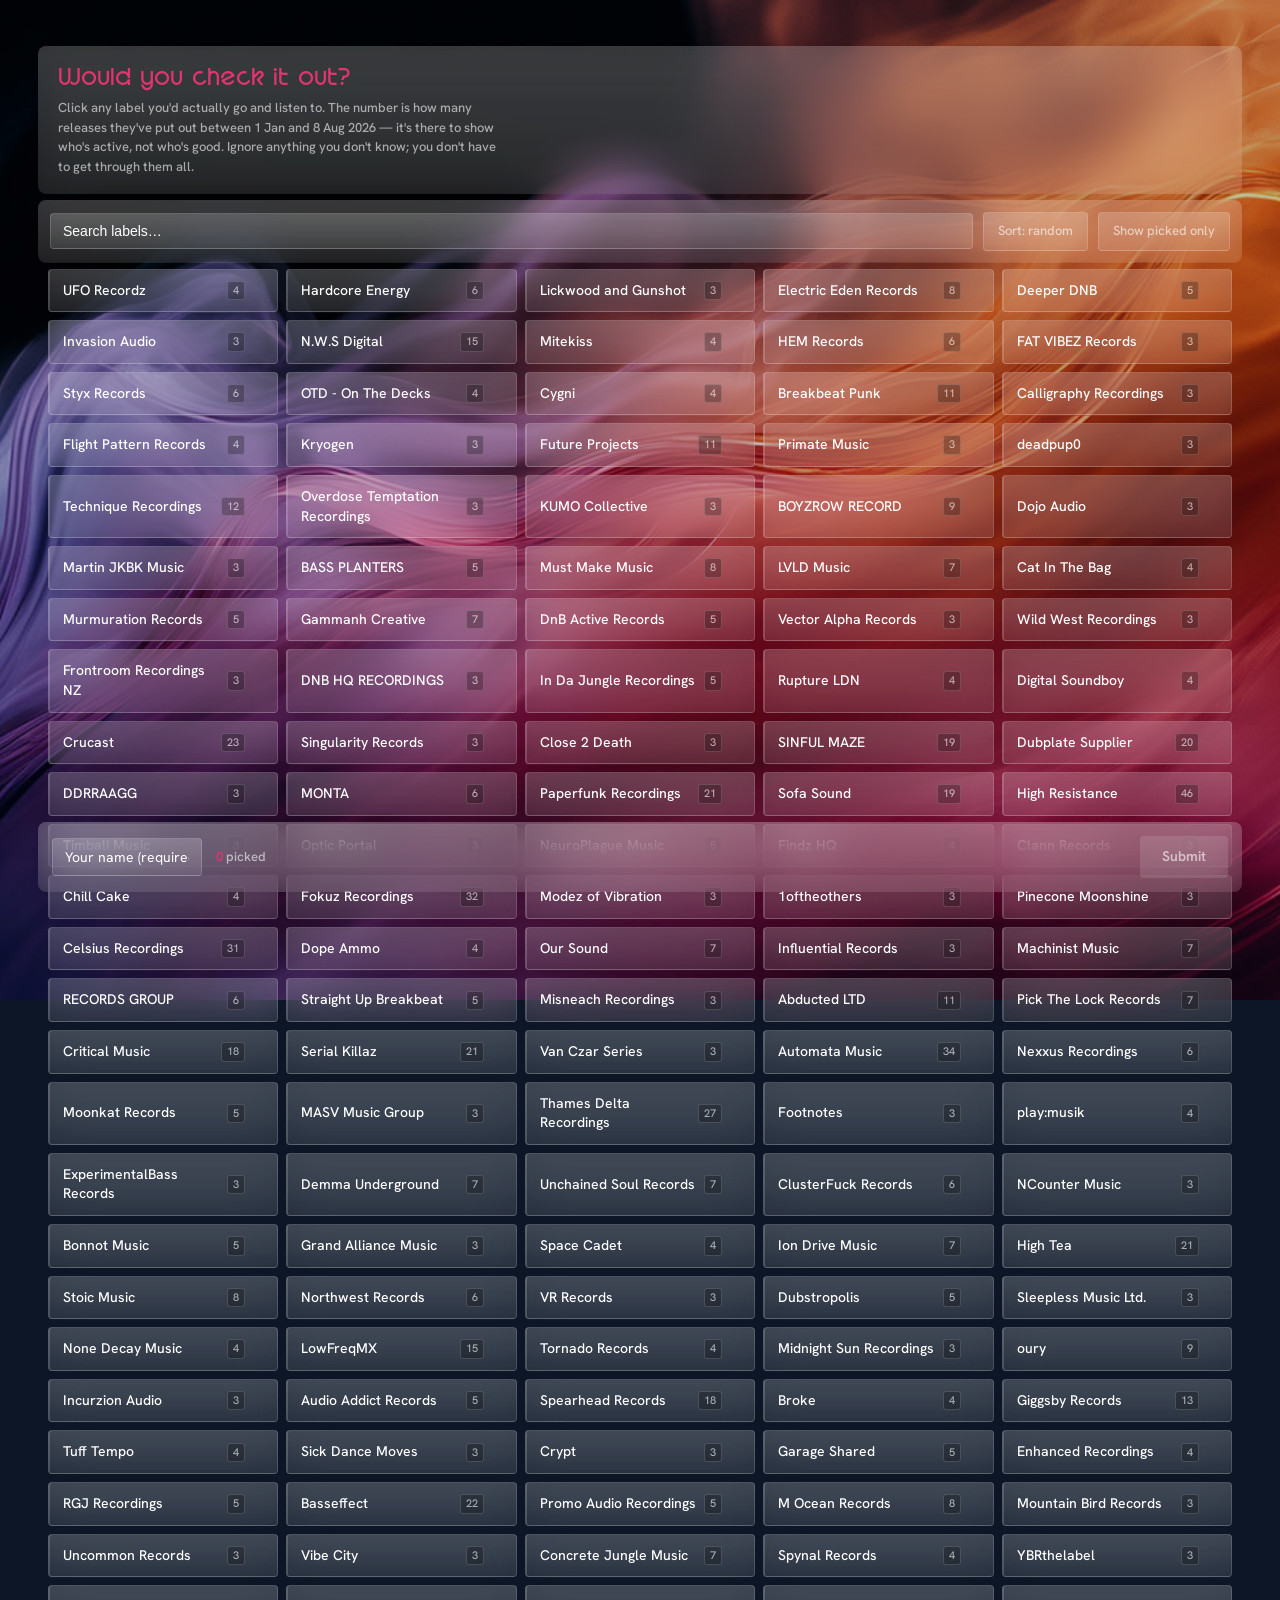
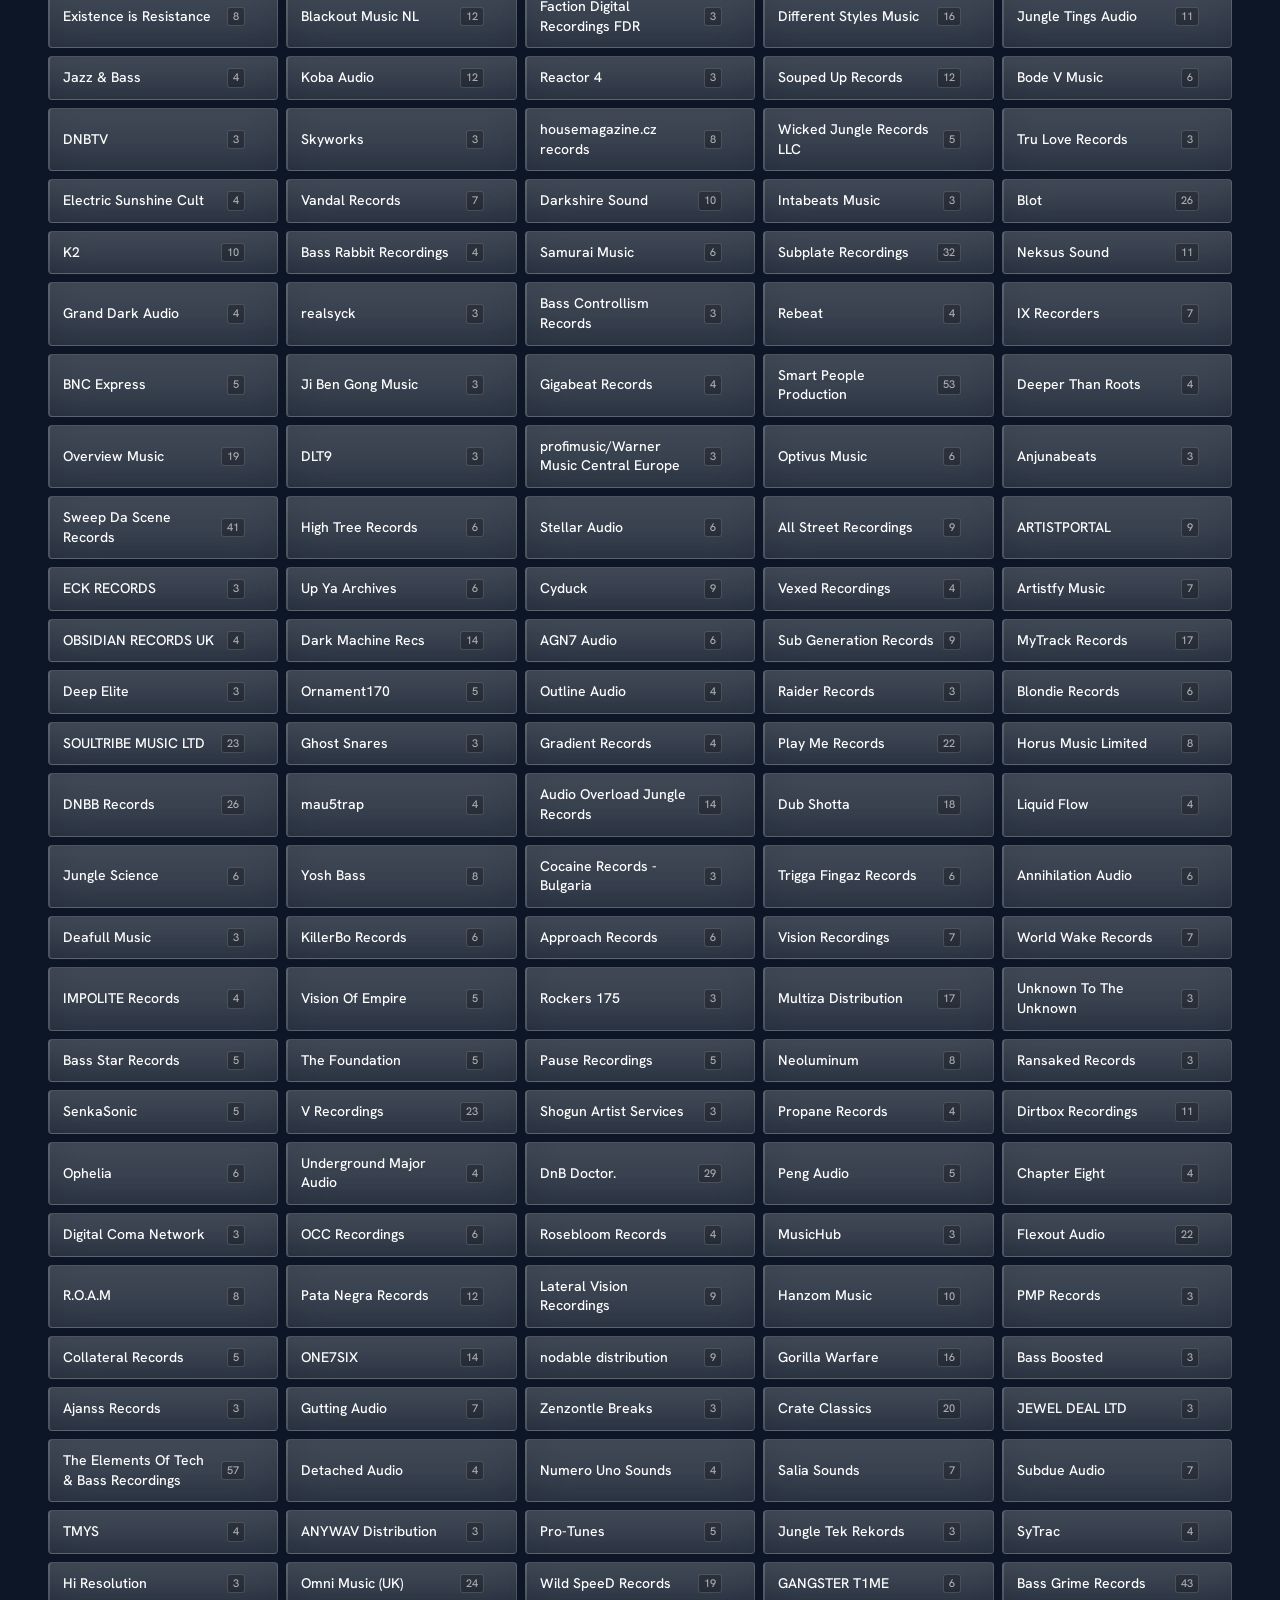
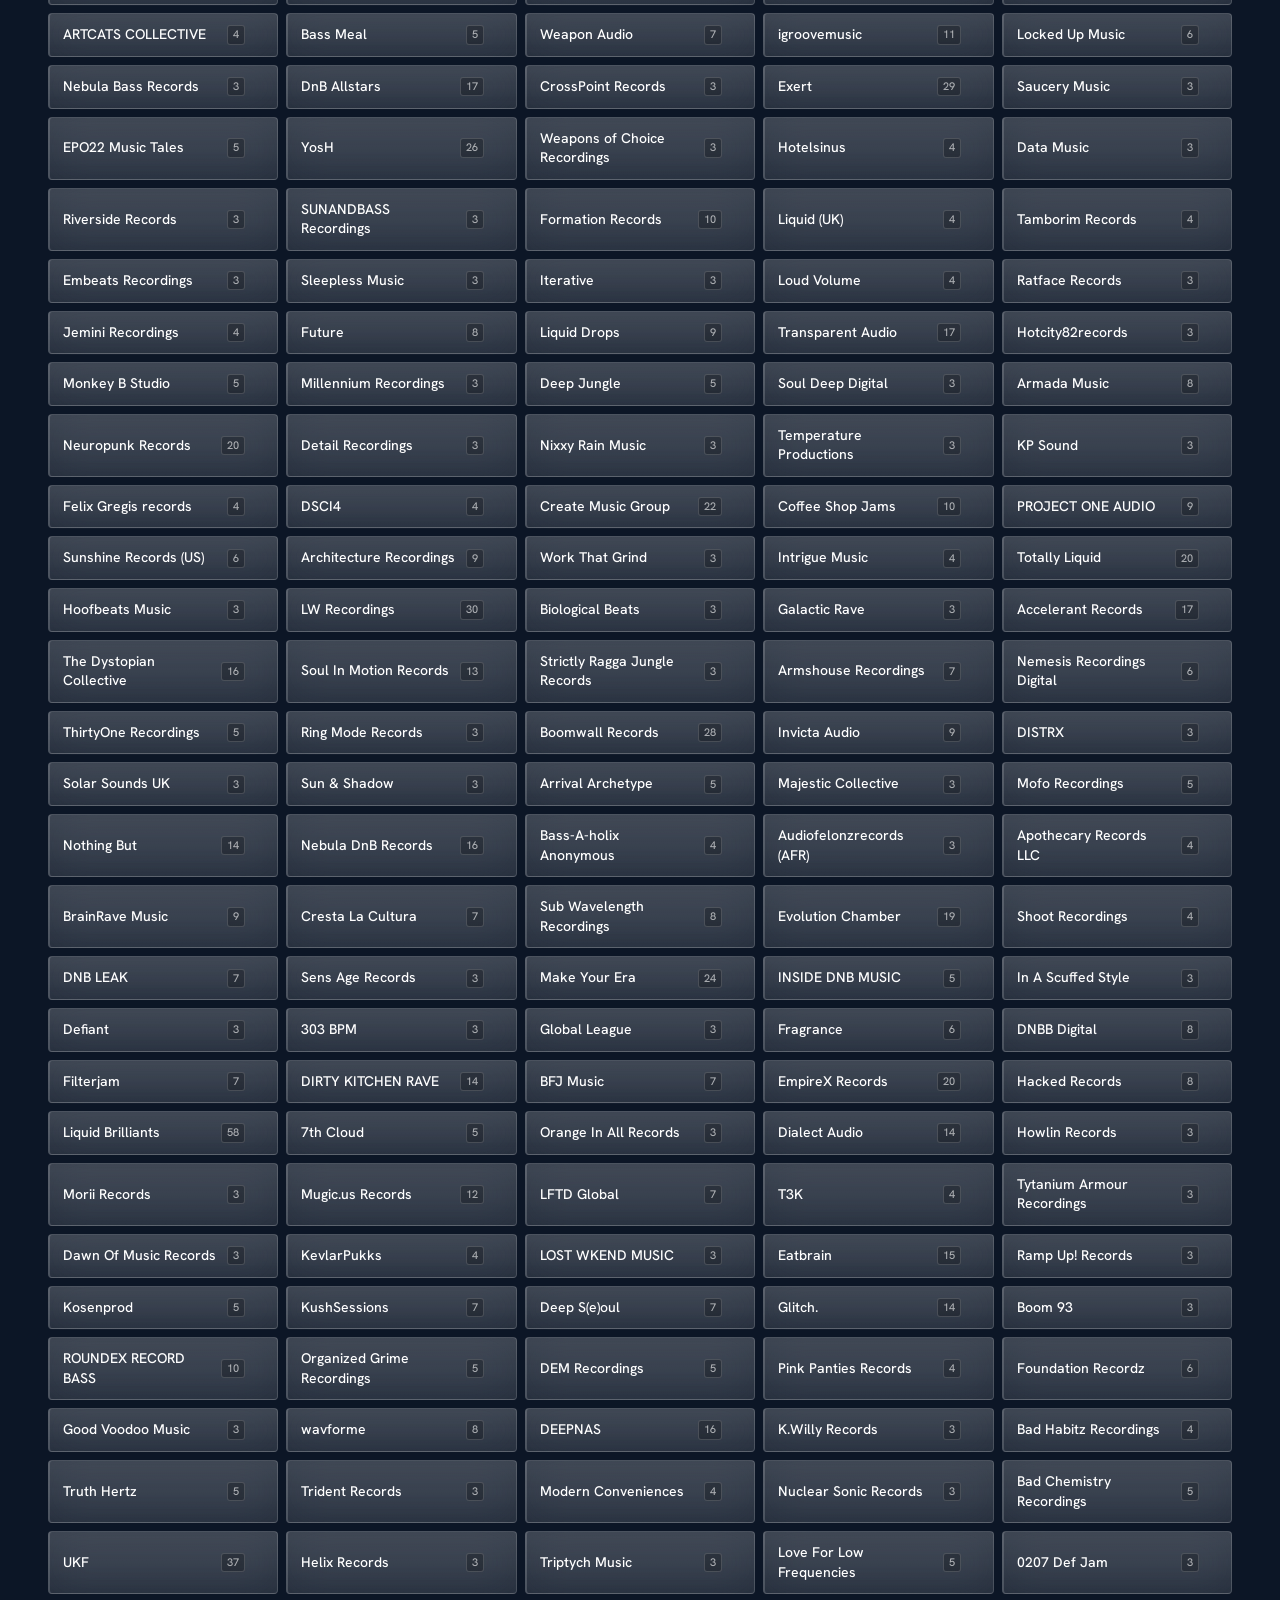
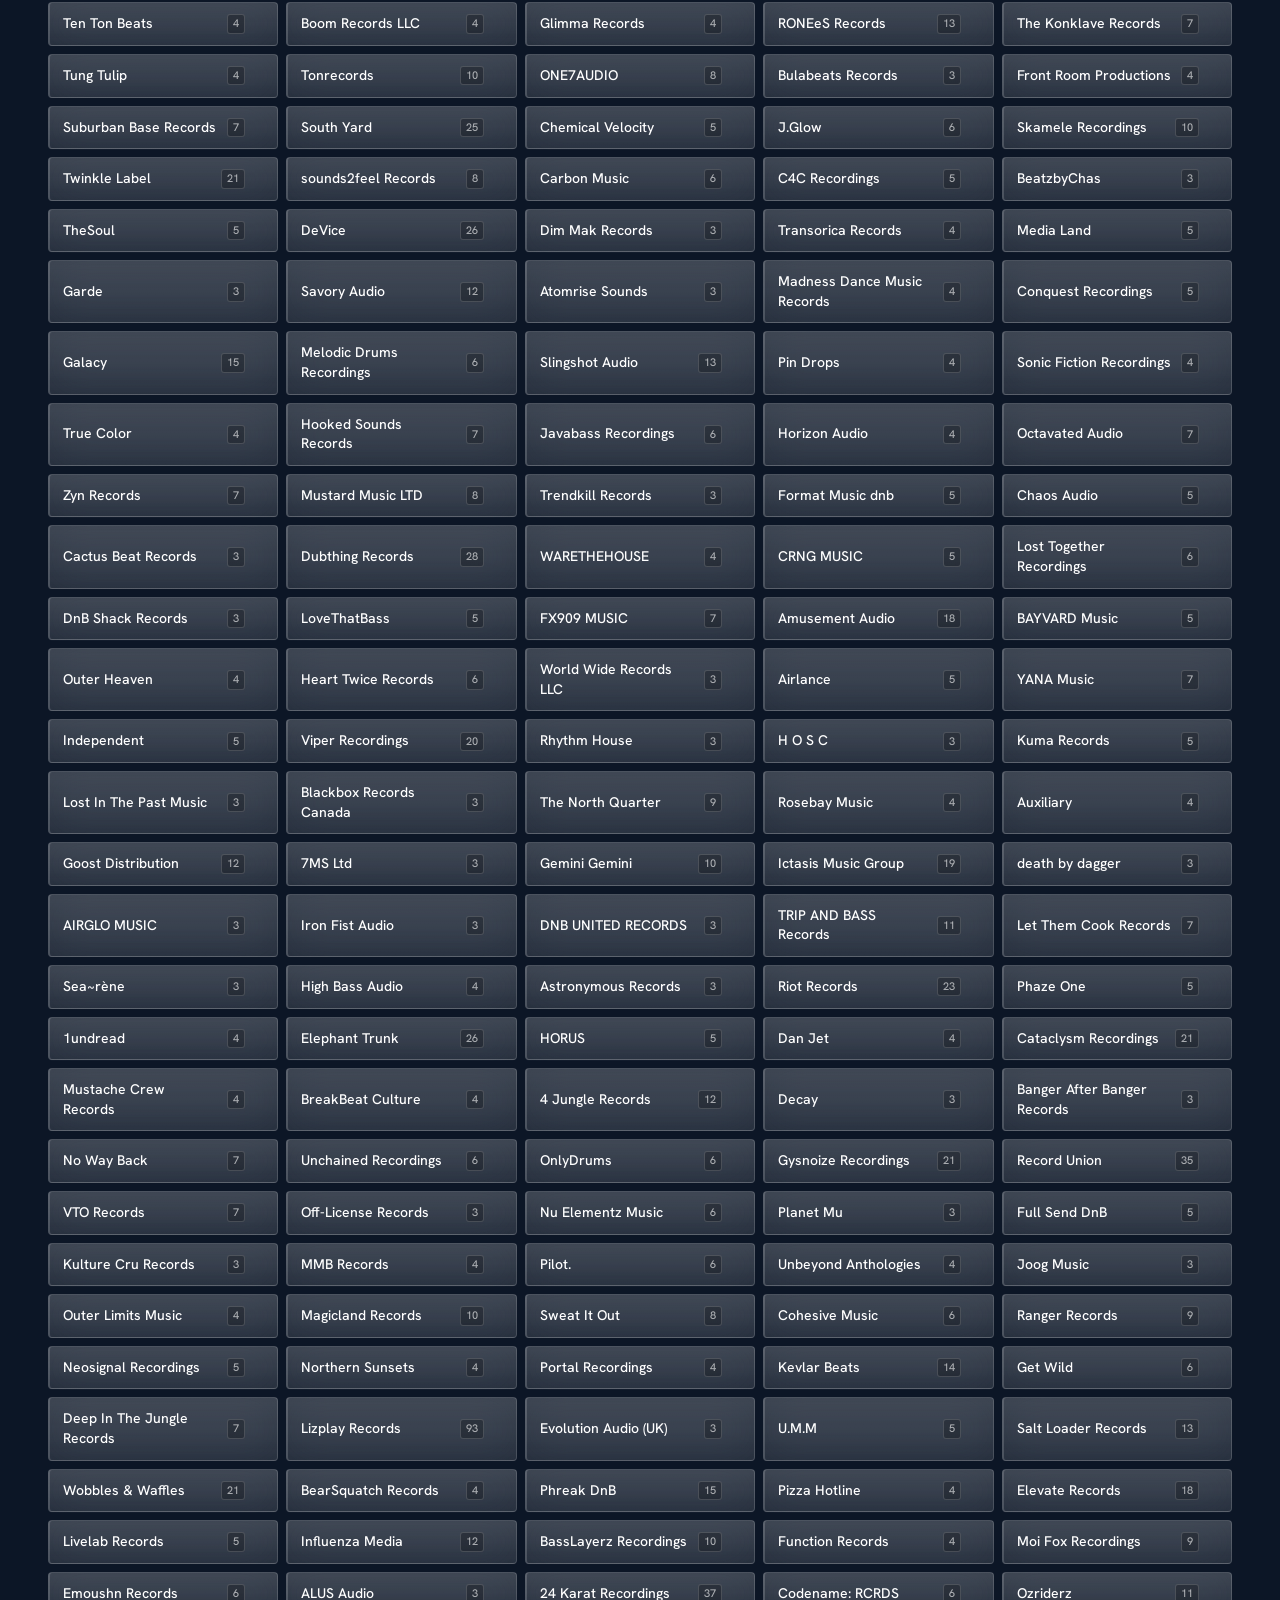
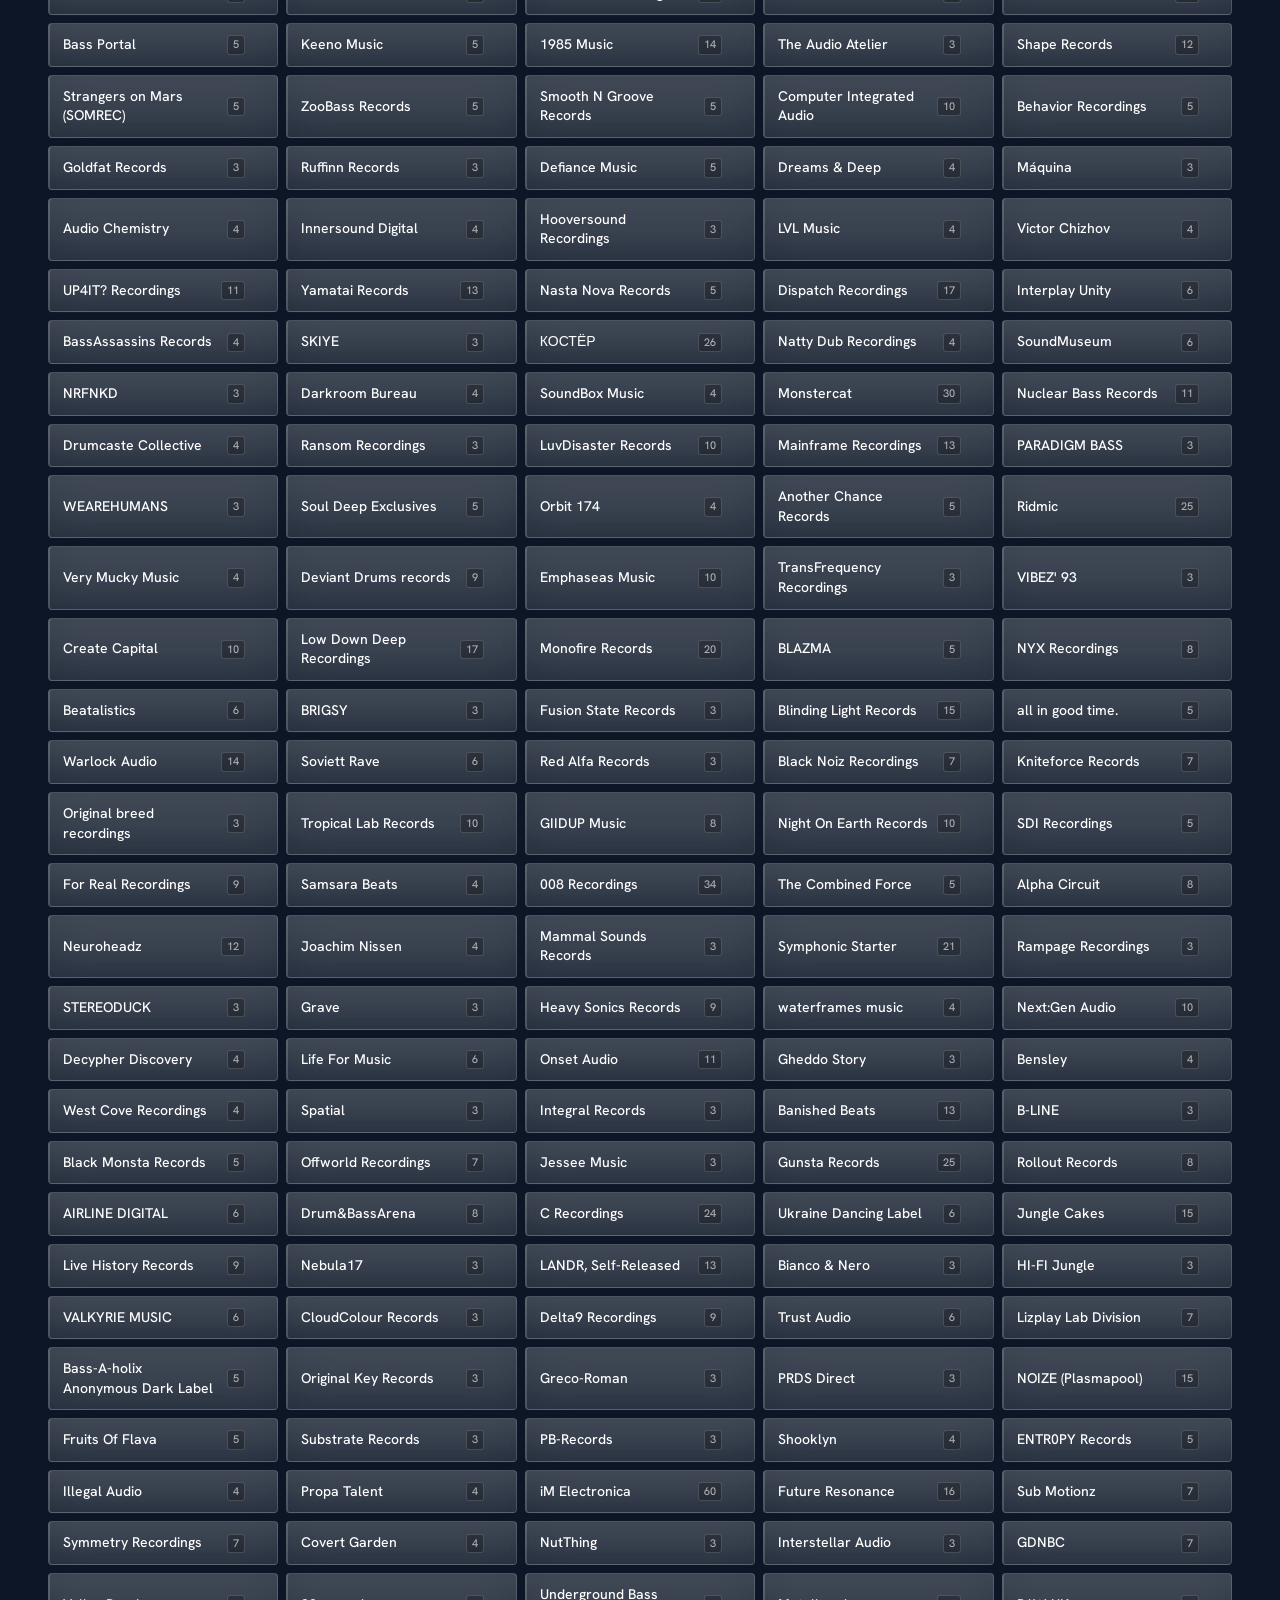
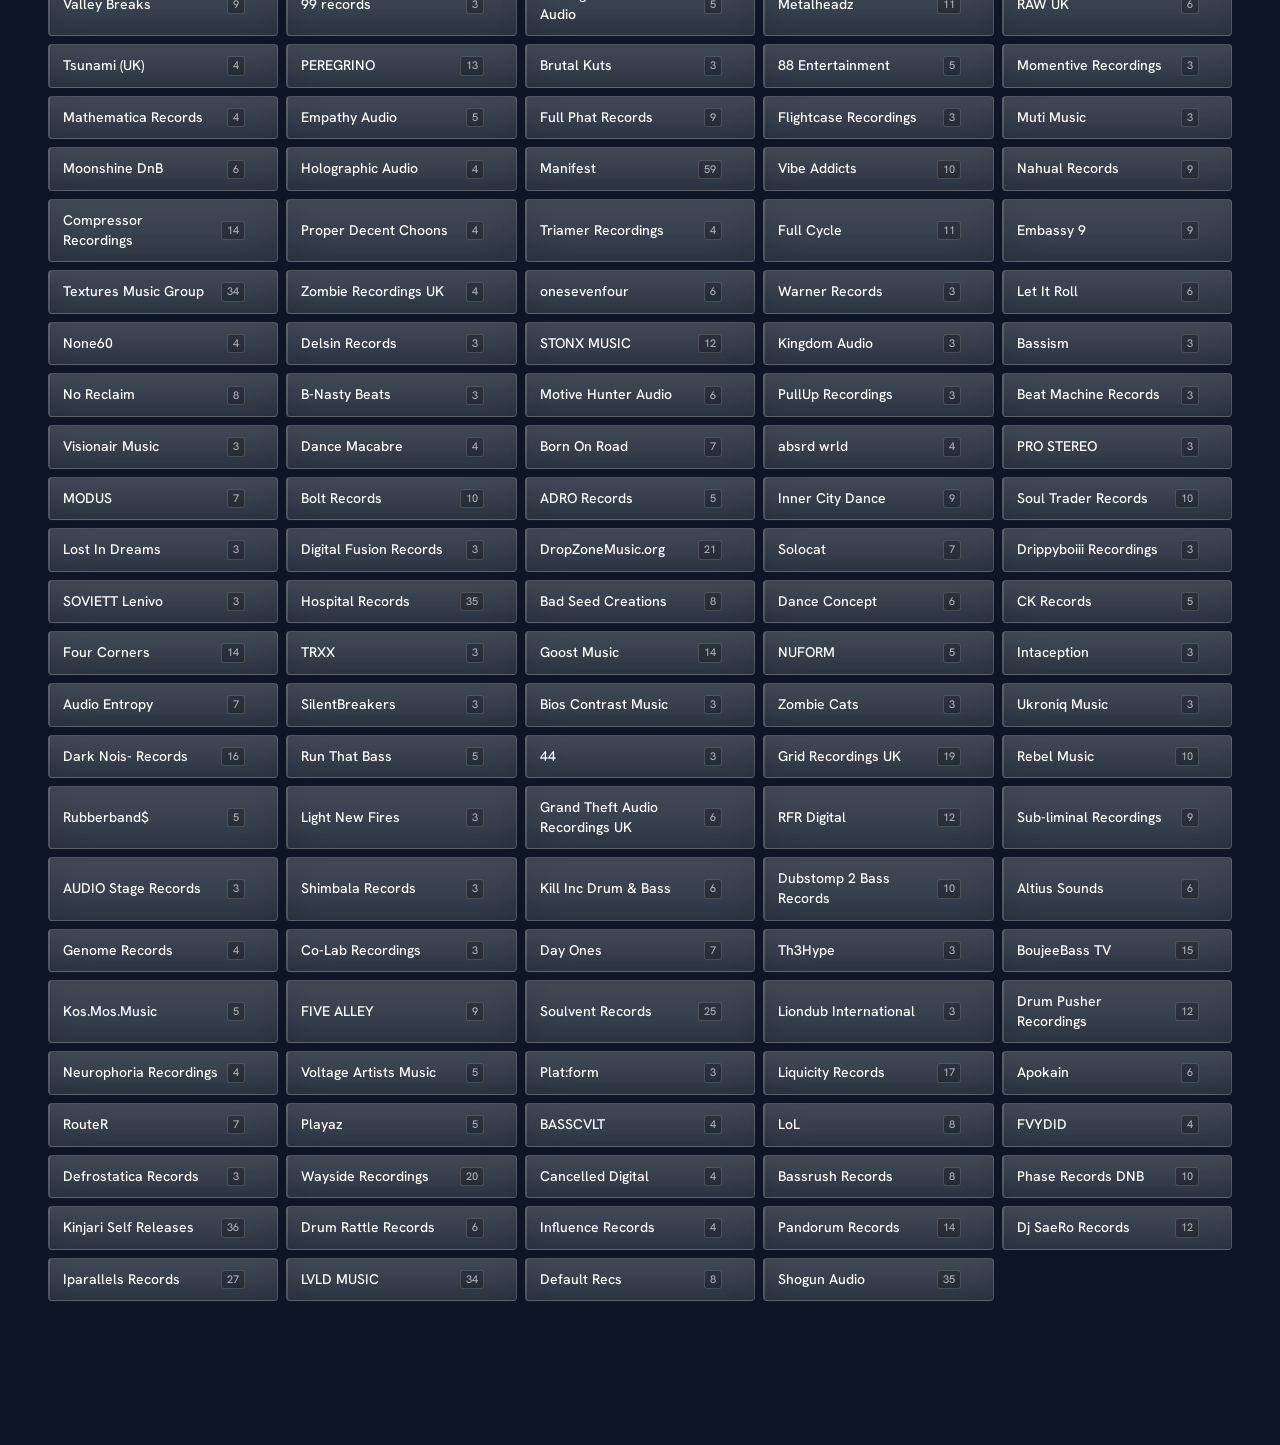
<file: labels/index.html>
<!doctype html>
<html lang="en">
<head>
<meta charset="UTF-8">
<meta name="viewport" content="width=device-width, initial-scale=1.0">
<title>tpbee — Labels</title>
<meta name="robots" content="noindex">
<link rel="canonical" href="https://tpb.ee/labels">
<link rel="icon" href="/assets/favicon.ico" sizes="any">
<link rel="icon" type="image/png" sizes="32x32" href="/assets/favicon-32.png">
<link rel="icon" type="image/png" sizes="16x16" href="/assets/favicon-16.png">
<link rel="apple-touch-icon" href="/assets/apple-touch-icon.png">

<link rel="preconnect" href="https://fonts.googleapis.com">
<link rel="preconnect" href="https://fonts.gstatic.com" crossorigin>
<link href="https://fonts.googleapis.com/css2?family=Hanken+Grotesk:wght@500;700&display=swap" rel="stylesheet">

<link rel="stylesheet" href="/style.css">

<style>
  body {
    padding-top: 24px;
    padding-bottom: 60px;
  }
</style>
</head>
<body>

<div id="page-background" aria-hidden="true"></div>

<!-- Label picker. Paste whole block into Fourthwall Custom HTML.
     Endpoint URL lives in data-endpoint on the div below. -->

<div id="lblpick" data-endpoint="https://script.google.com/macros/s/AKfycbwy71fam2Zk7ugBB-d5jnw6tYs7xWdFBz-7Joiav9XRqVc_6EuGHyFN_IYHdihNr55XuQ/exec">
  <div class="lp-head">
    <h2 class="lp-h">Would you check it out?</h2>
    <p class="lp-sub" id="lp-intro">Click any label you'd actually go and listen to. The number is how many releases they've put out between 1 Jan and 8 Aug 2026 &mdash; it's there to show who's active, not who's good. Ignore anything you don't know; you don't have to get through them all.</p>
  </div>

  <div class="lp-controls">
    <input type="search" id="lp-q" placeholder="Search labels&hellip;" autocomplete="off">
    <button type="button" class="lp-toggle" id="lp-sort">Sort: random</button>
    <button type="button" class="lp-toggle" id="lp-only">Show picked only</button>
  </div>

  <div class="lp-grid" id="lp-grid"></div>
  <div class="lp-empty" id="lp-empty" style="display:none">Nothing matches that.</div>

  <div class="lp-bar">
    <input type="text" id="lp-name" class="lp-name" placeholder="Your name (required)" autocomplete="name" maxlength="40">
    <span class="lp-count"><b id="lp-n">0</b> picked</span>
    <button type="button" class="lp-send" id="lp-send" disabled>Submit</button>
  </div>
</div>

<style>
#lblpick {
  --lp-line: rgba(255, 255, 255, 0.16);
  --lp-dim: rgba(255, 255, 255, 0.6);
  color: var(--text-color);
  font-family: var(--font-primary);
  font-size: 14px;
  line-height: 1.4;
  padding: 22px 18px 0;
  max-width: 1240px;
  margin: 0 auto;
  -webkit-font-smoothing: antialiased;
}
#lblpick * { box-sizing: border-box; }

#lblpick .lp-head {
  background: var(--link-bg);
  -webkit-backdrop-filter: blur(20px) brightness(1.1) contrast(0.9);
  backdrop-filter: blur(20px) brightness(1.1) contrast(0.9);
  border-radius: var(--link-radius);
  box-shadow: var(--link-shadow);
  padding: 18px 20px;
  margin-bottom: 6px;
}
#lblpick .lp-h {
  margin: 0 0 8px;
  font-family: var(--font-display);
  font-size: 22px;
  font-weight: 400;
  color: var(--accent-color);
  line-height: 1.2;
}
#lblpick .lp-sub {
  color: var(--lp-dim);
  font-size: 13px;
  margin: 0;
  max-width: 64ch;
  line-height: 1.5;
}

#lblpick .lp-controls {
  display: flex;
  gap: 10px;
  align-items: center;
  flex-wrap: wrap;
  position: sticky;
  top: 8px;
  z-index: 5;
  background: var(--link-bg);
  -webkit-backdrop-filter: blur(20px) brightness(1.1) contrast(0.9);
  backdrop-filter: blur(20px) brightness(1.1) contrast(0.9);
  border-radius: var(--link-radius);
  box-shadow: var(--link-shadow);
  padding: 12px;
  margin-bottom: 6px;
}
#lblpick input[type=search] {
  -webkit-appearance: none;
  appearance: none;
  flex: 1;
  min-width: 190px;
  background: var(--link-bg);
  border: 1px solid var(--lp-line);
  color: var(--text-color);
  -webkit-text-fill-color: var(--text-color);
  padding: 9px 12px;
  border-radius: var(--link-inner-radius);
  font-size: 14px;
  outline: none;
  margin: 0;
  height: auto;
}
#lblpick input[type=search]::-webkit-search-cancel-button { -webkit-appearance: none; }
#lblpick input[type=search]::placeholder { color: var(--lp-dim); opacity: 1; }
#lblpick input[type=search]:focus { border-color: var(--accent-color); box-shadow: none; }
#lblpick .lp-toggle {
  background: var(--link-bg);
  border: 1px solid var(--lp-line);
  color: var(--lp-dim);
  padding: 9px 14px;
  border-radius: var(--link-inner-radius);
  cursor: pointer;
  font-size: 13px;
  white-space: nowrap;
  font-family: inherit;
  letter-spacing: normal;
  text-transform: none;
  height: auto;
  width: auto;
}
#lblpick .lp-toggle.on { color: var(--accent-color); border-color: var(--accent-color); }

#lblpick .lp-grid {
  display: grid;
  grid-template-columns: repeat(auto-fill, minmax(205px, 1fr));
  gap: 8px;
  margin: 0 10px;
}
#lblpick .lp-item {
  background: var(--link-bg);
  -webkit-backdrop-filter: blur(20px) brightness(1.1) contrast(0.9);
  backdrop-filter: blur(20px) brightness(1.1) contrast(0.9);
  border: 1px solid var(--lp-line);
  border-left: 2px solid var(--lp-line);
  border-radius: var(--link-inner-radius);
  padding: 11px 13px;
  cursor: pointer;
  user-select: none;
  -webkit-user-select: none;
  transition: background .12s, border-color .12s, box-shadow .12s;
  display: flex;
  align-items: center;
  gap: 8px;
  font-size: 14px;
}
#lblpick .lp-item:hover { background: var(--link-bg-hover); }
#lblpick .lp-item .lp-num {
  color: var(--lp-dim);
  font-size: 11px;
  flex: none;
  font-variant-numeric: tabular-nums;
  background: rgba(0, 0, 0, 0.25);
  border: 1px solid var(--lp-line);
  border-radius: 3px;
  padding: 1px 5px;
  margin-left: auto;
}
#lblpick .lp-item .lp-tick { color: transparent; font-size: 13px; flex: none; }
#lblpick .lp-item.sel {
  border-color: var(--accent-color);
  border-left-color: var(--accent-color);
  background: rgba(224, 53, 110, 0.16);
  color: #ffffff;
  box-shadow: 0 0 0 1px rgba(224, 53, 110, 0.45), 0 4px 20px rgba(224, 53, 110, 0.25);
}
#lblpick .lp-item.sel .lp-num { color: var(--accent-color); border-color: var(--accent-color); }
#lblpick .lp-item.sel .lp-tick { color: var(--accent-color); }

#lblpick .lp-bar {
  position: sticky;
  bottom: 8px;
  background: var(--link-bg);
  -webkit-backdrop-filter: blur(20px) brightness(1.1) contrast(0.9);
  backdrop-filter: blur(20px) brightness(1.1) contrast(0.9);
  border-radius: var(--link-radius);
  box-shadow: var(--link-shadow);
  padding: 14px;
  margin-top: 14px;
  display: flex;
  align-items: center;
  gap: 14px;
  flex-wrap: wrap;
}
#lblpick .lp-name {
  -webkit-appearance: none;
  appearance: none;
  background: var(--link-bg);
  border: 1px solid var(--lp-line);
  color: var(--text-color);
  -webkit-text-fill-color: var(--text-color);
  padding: 9px 12px;
  border-radius: var(--link-inner-radius);
  font-size: 14px;
  outline: none;
  width: 150px;
  flex: none;
  margin: 0;
  height: auto;
  font-family: inherit;
}
#lblpick .lp-name:focus { border-color: var(--accent-color); box-shadow: none; }
#lblpick .lp-name::placeholder { color: var(--lp-dim); }
#lblpick .lp-count { color: var(--lp-dim); font-size: 13px; flex: 1; }
#lblpick .lp-count b { color: var(--accent-color); font-weight: 600; }
#lblpick .lp-send {
  background: var(--accent-color);
  border: 0;
  color: #ffffff;
  font-weight: 600;
  font-size: 14px;
  padding: 11px 22px;
  border-radius: var(--link-inner-radius);
  cursor: pointer;
  font-family: inherit;
  letter-spacing: normal;
  text-transform: none;
  width: auto;
  height: auto;
}
#lblpick .lp-send:disabled { background: rgba(255, 255, 255, 0.12); color: var(--lp-dim); cursor: default; }

#lblpick .lp-done {
  border: 1px solid var(--accent-color);
  background: rgba(224, 53, 110, 0.14);
  border-radius: var(--link-radius);
  padding: 24px;
  margin-bottom: 18px;
}
#lblpick .lp-done h2 {
  margin: 0 0 10px;
  font-size: 15px;
  color: var(--accent-color);
  letter-spacing: .14em;
  text-transform: uppercase;
}
#lblpick pre {
  background: rgba(0, 0, 0, 0.35);
  border: 1px solid var(--lp-line);
  border-radius: var(--link-inner-radius);
  padding: 12px;
  overflow: auto;
  max-height: 260px;
  font-size: 12px;
  color: var(--lp-dim);
  margin: 12px 0 0;
  white-space: pre;
  font-family: ui-monospace, Menlo, Consolas, monospace;
}
#lblpick .lp-empty { color: var(--lp-dim); padding: 24px 4px; }

@media (max-width: 520px) {
  #lblpick { padding: 16px 12px 0; }
  #lblpick .lp-grid { grid-template-columns: repeat(auto-fill, minmax(150px, 1fr)); }
}
</style>

<script>
(function(){
  // "Name:releases" pairs, split on load. Names may contain ":" so we split on the last one.
  var LABELS = "008 Recordings:34|0207 Def Jam:3|1985 Music:14|1oftheothers:3|1undread:4|24 Karat Recordings:37|303 BPM:3|4 Jungle Records:12|44:3|7MS Ltd:3|7th Cloud:5|88 Entertainment:5|99 records:3|Abducted LTD:11|absrd wrld:4|Accelerant Records:17|ADRO Records:5|AGN7 Audio:6|AIRGLO MUSIC:3|Airlance:5|AIRLINE DIGITAL:6|Ajanss Records:3|all in good time.:5|All Street Recordings:9|Alpha Circuit:8|Altius Sounds:6|ALUS Audio:3|Amusement Audio:18|Anjunabeats:3|Annihilation Audio:6|Another Chance Records:5|ANYWAV Distribution:3|Apokain:6|Apothecary Records LLC:4|Approach Records:6|Architecture Recordings:9|Armada Music:8|Armshouse Recordings:7|Arrival Archetype:5|ARTCATS COLLECTIVE:4|Artistfy Music:7|ARTISTPORTAL:9|Astronymous Records:3|Atomrise Sounds:3|Audio Addict Records:5|Audio Chemistry:4|Audio Entropy:7|Audio Overload Jungle Records:14|AUDIO Stage Records:3|Audiofelonzrecords (AFR):3|Automata Music:34|Auxiliary:4|B-LINE:3|B-Nasty Beats:3|Bad Chemistry Recordings:5|Bad Habitz Recordings:4|Bad Seed Creations:8|Banger After Banger Records:3|Banished Beats:13|Bass Boosted:3|Bass Controllism Records:3|Bass Grime Records:43|Bass Meal:5|BASS PLANTERS:5|Bass Portal:5|Bass Rabbit Recordings:4|Bass Star Records:5|Bass-A-holix Anonymous:4|Bass-A-holix Anonymous Dark Label:5|BassAssassins Records:4|BASSCVLT:4|Basseffect:22|Bassism:3|BassLayerz Recordings:10|Bassrush Records:8|BAYVARD Music:5|BearSquatch Records:4|Beat Machine Records:3|Beatalistics:6|BeatzbyChas:3|Behavior Recordings:5|Bensley:4|BFJ Music:7|Bianco & Nero:3|Biological Beats:3|Bios Contrast Music:3|Black Monsta Records:5|Black Noiz Recordings:7|Blackbox Records Canada:3|Blackout Music NL:12|BLAZMA:5|Blinding Light Records:15|Blondie Records:6|Blot:26|BNC Express:5|Bode V Music:6|Bolt Records:10|Bonnot Music:5|Boom 93:3|Boom Records LLC:4|Boomwall Records:28|Born On Road:7|BoujeeBass TV:15|BOYZROW RECORD:9|BrainRave Music:9|BreakBeat Culture:4|Breakbeat Punk:11|BRIGSY:3|Broke:4|Brutal Kuts:3|Bulabeats Records:3|C Recordings:24|C4C Recordings:5|Cactus Beat Records:3|Calligraphy Recordings:3|Cancelled Digital:4|Carbon Music:6|Cat In The Bag:4|Cataclysm Recordings:21|Celsius Recordings:31|Chaos Audio:5|Chapter Eight:4|Chemical Velocity:5|Chill Cake:4|CK Records:5|Clann Records:3|Close 2 Death:3|CloudColour Records:3|ClusterFuck Records:6|Co-Lab Recordings:3|Cocaine Records - Bulgaria:3|Codename: RCRDS:6|Coffee Shop Jams:10|Cohesive Music:6|Collateral Records:5|Compressor Recordings:14|Computer Integrated Audio:10|Concrete Jungle Music:7|Conquest Recordings:5|Covert Garden:4|Crate Classics:20|Create Capital:10|Create Music Group:22|Cresta La Cultura:7|Critical Music:18|CRNG MUSIC:5|CrossPoint Records:3|Crucast:23|Crypt:3|Cyduck:9|Cygni:4|Dan Jet:4|Dance Concept:6|Dance Macabre:4|Dark Machine Recs:14|Dark Nois- Records:16|Darkroom Bureau:4|Darkshire Sound:10|Data Music:3|Dawn Of Music Records:3|Day Ones:7|DDRRAAGG:3|deadpup0:3|Deafull Music:3|death by dagger:3|Decay:3|Decypher Discovery:4|Deep Elite:3|Deep In The Jungle Records:7|Deep Jungle:5|Deep S(e)oul:7|Deeper DNB:5|Deeper Than Roots:4|DEEPNAS:16|Default Recs:8|Defiance Music:5|Defiant:3|Defrostatica Records:3|Delsin Records:3|Delta9 Recordings:9|DEM Recordings:5|Demma Underground:7|Detached Audio:4|Detail Recordings:3|Deviant Drums records:9|DeVice:26|Dialect Audio:14|Different Styles Music:16|Digital Coma Network:3|Digital Fusion Records:3|Digital Soundboy:4|Dim Mak Records:3|Dirtbox Recordings:11|DIRTY KITCHEN RAVE:14|Dispatch Recordings:17|DISTRX:3|Dj SaeRo Records:12|DLT9:3|DnB Active Records:5|DnB Allstars:17|DnB Doctor.:29|DNB HQ RECORDINGS:3|DNB LEAK:7|DnB Shack Records:3|DNB UNITED RECORDS:3|DNBB Digital:8|DNBB Records:26|DNBTV:3|Dojo Audio:3|Dope Ammo:4|Dreams & Deep:4|Drippyboiii Recordings:3|DropZoneMusic.org:21|Drum Pusher Recordings:12|Drum Rattle Records:6|Drum&BassArena:8|Drumcaste Collective:4|DSCI4:4|Dub Shotta:18|Dubplate Supplier:20|Dubstomp 2 Bass Records:10|Dubstropolis:5|Dubthing Records:28|Eatbrain:15|ECK RECORDS:3|Electric Eden Records:8|Electric Sunshine Cult:4|Elephant Trunk:26|Elevate Records:18|Embassy 9:9|Embeats Recordings:3|Emoushn Records:6|Empathy Audio:5|Emphaseas Music:10|EmpireX Records:20|Enhanced Recordings:4|ENTR0PY Records:5|EPO22 Music Tales:5|Evolution Audio (UK):3|Evolution Chamber:19|Exert:29|Existence is Resistance:8|ExperimentalBass Records:3|Faction Digital Recordings FDR:3|FAT VIBEZ Records:3|Felix Gregis records:4|Filterjam:7|Findz HQ:4|FIVE ALLEY:9|Flexout Audio:22|Flight Pattern Records:4|Flightcase Recordings:3|Fokuz Recordings:32|Footnotes:3|For Real Recordings:9|Format Music dnb:5|Formation Records:10|Foundation Recordz:6|Four Corners:14|Fragrance:6|Front Room Productions:4|Frontroom Recordings NZ:3|Fruits Of Flava:5|Full Cycle:11|Full Phat Records:9|Full Send DnB:5|Function Records:4|Fusion State Records:3|Future:8|Future Projects:11|Future Resonance:16|FVYDID:4|FX909 MUSIC:7|Galactic Rave:3|Galacy:15|Gammanh Creative:7|GANGSTER T1ME:6|Garage Shared:5|Garde:3|GDNBC:7|Gemini Gemini:10|Genome Records:4|Get Wild:6|Gheddo Story:3|Ghost Snares:3|Gigabeat Records:4|Giggsby Records:13|GIIDUP Music:8|Glimma Records:4|Glitch.:14|Global League:3|Goldfat Records:3|Good Voodoo Music:3|Goost Distribution:12|Goost Music:14|Gorilla Warfare:16|Gradient Records:4|Grand Alliance Music:3|Grand Dark Audio:4|Grand Theft Audio Recordings UK:6|Grave:3|Greco-Roman:3|Grid Recordings UK:19|Gunsta Records:25|Gutting Audio:7|Gysnoize Recordings:21|H O S C:3|Hacked Records:8|Hanzom Music:10|Hardcore Energy:6|Heart Twice Records:6|Heavy Sonics Records:9|Helix Records:3|HEM Records:6|Hi Resolution:3|HI-FI Jungle:3|High Bass Audio:4|High Resistance:46|High Tea:21|High Tree Records:6|Holographic Audio:4|Hoofbeats Music:3|Hooked Sounds Records:7|Hooversound Recordings:3|Horizon Audio:4|HORUS:5|Horus Music Limited:8|Hospital Records:35|Hotcity82records:3|Hotelsinus:4|housemagazine.cz records:8|Howlin Records:3|Ictasis Music Group:19|igroovemusic:11|Illegal Audio:4|iM Electronica:60|IMPOLITE Records:4|In A Scuffed Style:3|In Da Jungle Recordings:5|Incurzion Audio:3|Independent:5|Influence Records:4|Influential Records:3|Influenza Media:12|Inner City Dance:9|Innersound Digital:4|INSIDE DNB MUSIC:5|Intabeats Music:3|Intaception:3|Integral Records:3|Interplay Unity:6|Interstellar Audio:3|Intrigue Music:4|Invasion Audio:3|Invicta Audio:9|Ion Drive Music:7|Iparallels Records:27|Iron Fist Audio:3|Iterative:3|IX Recorders:7|J.Glow:6|Javabass Recordings:6|Jazz & Bass:4|Jemini Recordings:4|Jessee Music:3|JEWEL DEAL LTD:3|Ji Ben Gong Music:3|Joachim Nissen:4|Joog Music:3|Jungle Cakes:15|Jungle Science:6|Jungle Tek Rekords:3|Jungle Tings Audio:11|K.Willy Records:3|K2:10|Keeno Music:5|Kevlar Beats:14|KevlarPukks:4|Kill Inc Drum & Bass:6|KillerBo Records:6|Kingdom Audio:3|Kinjari Self Releases:36|Kniteforce Records:7|Koba Audio:12|Kos.Mos.Music:5|Kosenprod:5|KP Sound:3|Kryogen:3|Kulture Cru Records:3|Kuma Records:5|KUMO Collective:3|KushSessions:7|LANDR, Self-Released:13|Lateral Vision Recordings:9|Let It Roll:6|Let Them Cook Records:7|LFTD Global:7|Lickwood and Gunshot:3|Life For Music:6|Light New Fires:3|Liondub International:3|Liquicity Records:17|Liquid (UK):4|Liquid Brilliants:58|Liquid Drops:9|Liquid Flow:4|Live History Records:9|Livelab Records:5|Lizplay Lab Division:7|Lizplay Records:93|Locked Up Music:6|LoL:8|Lost In Dreams:3|Lost In The Past Music:3|Lost Together Recordings:6|LOST WKEND MUSIC:3|Loud Volume:4|Love For Low Frequencies:5|LoveThatBass:5|Low Down Deep Recordings:17|LowFreqMX:15|LuvDisaster Records:10|LVL Music:4|LVLD Music:7|LVLD MUSIC:34|LW Recordings:30|M Ocean Records:8|Machinist Music:7|Madness Dance Music Records:4|Magicland Records:10|Mainframe Recordings:13|Majestic Collective:3|Make Your Era:24|Mammal Sounds Records:3|Manifest:59|Martin JKBK Music:3|MASV Music Group:3|Mathematica Records:4|mau5trap:4|Media Land:5|Melodic Drums Recordings:6|Metalheadz:11|Midnight Sun Recordings:3|Millennium Recordings:3|Misneach Recordings:3|Mitekiss:4|MMB Records:4|Modern Conveniences:4|Modez of Vibration:3|MODUS:7|Mofo Recordings:5|Moi Fox Recordings:9|Momentive Recordings:3|Monkey B Studio:5|Monofire Records:20|Monstercat:30|MONTA:6|Moonkat Records:5|Moonshine DnB:6|Morii Records:3|Motive Hunter Audio:6|Mountain Bird Records:3|Mugic.us Records:12|Multiza Distribution:17|Murmuration Records:5|MusicHub:3|Must Make Music:8|Mustache Crew Records:4|Mustard Music LTD:8|Muti Music:3|MyTrack Records:17|Máquina:3|N.W.S Digital:15|Nahual Records:9|Nasta Nova Records:5|Natty Dub Recordings:4|NCounter Music:3|Nebula Bass Records:3|Nebula DnB Records:16|Nebula17:3|Neksus Sound:11|Nemesis Recordings Digital:6|Neoluminum:8|Neosignal Recordings:5|Neuroheadz:12|Neurophoria Recordings:4|NeuroPlague Music:5|Neuropunk Records:20|Next:Gen Audio:10|Nexxus Recordings:6|Night On Earth Records:10|Nixxy Rain Music:3|No Reclaim:8|No Way Back:7|nodable distribution ​:9|NOIZE (Plasmapool):15|None Decay Music:4|None60:4|Northern Sunsets:4|Northwest Records:6|Nothing But:14|NRFNKD:3|Nu Elementz Music:6|Nuclear Bass Records:11|Nuclear Sonic Records:3|NUFORM:5|Numero Uno Sounds:4|NutThing:3|NYX Recordings:8|OBSIDIAN RECORDS UK:4|OCC Recordings:6|Octavated Audio:7|Off-License Records:3|Offworld Recordings:7|Omni Music (UK):24|ONE7AUDIO:8|ONE7SIX:14|onesevenfour:6|OnlyDrums:6|Onset Audio:11|Ophelia:6|Optic Portal:3|Optivus Music:6|Orange In All Records:3|Orbit 174:4|Organized Grime Recordings:5|Original breed recordings:3|Original Key Records:3|Ornament170:5|OTD - On The Decks:4|Our Sound:7|oury:9|Outer Heaven:4|Outer Limits Music:4|Outline Audio:4|Overdose Temptation Recordings:3|Overview Music:19|Ozriderz:11|Pandorum Records:14|Paperfunk Recordings:21|PARADIGM BASS:3|Pata Negra Records:12|Pause Recordings:5|PB-Records:3|Peng Audio:5|PEREGRINO:13|Phase Records DNB:10|Phaze One:5|Phreak DnB:15|Pick The Lock Records:7|Pilot.:6|Pin Drops:4|Pinecone Moonshine:3|Pink Panties Records:4|Pizza Hotline:4|Planet Mu:3|Plat:form:3|Play Me Records:22|play:musik:4|Playaz:5|PMP Records:3|Portal Recordings:4|PRDS Direct:3|Primate Music:3|PRO STEREO:3|Pro-Tunes:5|profimusic/Warner Music Central Europe:3|PROJECT ONE AUDIO:9|Promo Audio Recordings:5|Propa Talent:4|Propane Records:4|Proper Decent Choons:4|PullUp Recordings:3|R.O.A.M:8|Raider Records:3|Ramp Up! Records:3|Rampage Recordings:3|Ranger Records:9|Ransaked Records:3|Ransom Recordings:3|Ratface Records:3|RAW UK:6|Reactor 4:3|realsyck:3|Rebeat:4|Rebel Music:10|Record Union:35|RECORDS GROUP:6|Red Alfa Records:3|RFR Digital:12|RGJ Recordings:5|Rhythm House:3|Ridmic:25|Ring Mode Records:3|Riot Records:23|Riverside Records:3|Rockers 175:3|Rollout Records:8|RONEeS Records:13|Rosebay Music:4|Rosebloom Records:4|ROUNDEX RECORD BASS:10|RouteR:7|Rubberband$:5|Ruffinn Records:3|Run That Bass:5|Rupture LDN:4|Salia Sounds:7|Salt Loader Records:13|Samsara Beats:4|Samurai Music:6|Saucery Music:3|Savory Audio:12|SDI Recordings:5|Sea~rène:3|SenkaSonic:5|Sens Age Records:3|Serial Killaz:21|Shape Records:12|Shimbala Records:3|Shogun Artist Services:3|Shogun Audio:35|Shooklyn:4|Shoot Recordings:4|Sick Dance Moves:3|SilentBreakers:3|SINFUL MAZE:19|Singularity Records:3|Skamele Recordings:10|SKIYE:3|Skyworks:3|Sleepless Music:3|Sleepless Music Ltd.:3|Slingshot Audio:13|Smart People Production:53|Smooth N Groove Records:5|Sofa Sound:19|Solar Sounds UK:3|Solocat:7|Sonic Fiction Recordings:4|Soul Deep Digital:3|Soul Deep Exclusives:5|Soul In Motion Records:13|Soul Trader Records:10|SOULTRIBE MUSIC LTD:23|Soulvent Records:25|SoundBox Music:4|SoundMuseum:6|sounds2feel Records:8|Souped Up Records:12|South Yard:25|SOVIETT Lenivo:3|Soviett Rave:6|Space Cadet:4|Spatial:3|Spearhead Records:18|Spynal Records:4|Stellar Audio:6|STEREODUCK:3|Stoic Music:8|STONX MUSIC:12|Straight Up Breakbeat:5|Strangers on Mars (SOMREC):5|Strictly Ragga Jungle Records:3|Styx Records:6|Sub Generation Records:9|Sub Motionz:7|Sub Wavelength Recordings:8|Sub-liminal Recordings:9|Subdue Audio:7|Subplate Recordings:32|Substrate Records:3|Suburban Base Records:7|Sun & Shadow:3|SUNANDBASS Recordings:3|Sunshine Records (US):6|Sweat It Out:8|Sweep Da Scene Records:41|Symmetry Recordings:7|Symphonic Starter:21|SyTrac:4|T3K:4|Tamborim Records:4|Technique Recordings:12|Temperature Productions:3|Ten Ton Beats:4|Textures Music Group:34|Th3Hype:3|Thames Delta Recordings:27|The Audio Atelier:3|The Combined Force:5|The Dystopian Collective:16|The Elements Of Tech & Bass Recordings:57|The Foundation:5|The Konklave Records:7|The North Quarter:9|TheSoul:5|ThirtyOne Recordings:5|Timbali Music:3|TMYS:4|Tonrecords:10|Tornado Records:4|Totally Liquid:20|TransFrequency Recordings:3|Transorica Records:4|Transparent Audio:17|Trendkill Records:3|Triamer Recordings:4|Trident Records:3|Trigga Fingaz Records:6|TRIP AND BASS Records:11|Triptych Music:3|Tropical Lab Records:10|Tru Love Records:3|True Color:4|Trust Audio:6|Truth Hertz:5|TRXX:3|Tsunami (UK):4|Tuff Tempo:4|Tung Tulip:4|Twinkle Label:21|Tytanium Armour Recordings:3|U.M.M:5|UFO Recordz:4|UKF:37|Ukraine Dancing Label:6|Ukroniq Music:3|Unbeyond Anthologies:4|Unchained Recordings:6|Unchained Soul Records:7|Uncommon Records:3|Underground Bass Audio:5|Underground Major Audio:4|Unknown To The Unknown:3|Up Ya Archives:6|UP4IT? Recordings:11|V Recordings:23|VALKYRIE MUSIC:6|Valley Breaks:9|Van Czar Series:3|Vandal Records:7|Vector Alpha Records:3|Very Mucky Music:4|Vexed Recordings:4|Vibe Addicts:10|Vibe City:3|VIBEZ' 93:3|Victor Chizhov:4|Viper Recordings:20|Vision Of Empire:5|Vision Recordings:7|Visionair Music:3|Voltage Artists Music:5|VR Records:3|VTO Records:7|WARETHEHOUSE:4|Warlock Audio:14|Warner Records:3|waterframes music:4|wavforme:8|Wayside Recordings:20|Weapon Audio:7|Weapons of Choice Recordings:3|WEAREHUMANS:3|West Cove Recordings:4|Wicked Jungle Records LLC:5|Wild SpeeD Records:19|Wild West Recordings:3|Wobbles & Waffles:21|Work That Grind:3|World Wake Records:7|World Wide Records LLC:3|Yamatai Records:13|YANA Music:7|YBRthelabel:3|YosH:26|Yosh Bass:8|Zenzontle Breaks:3|Zombie Cats:3|Zombie Recordings UK:4|ZooBass Records:5|Zyn Records:7|КОСТЁР:26".split("|").map(function(s){
    var i = s.lastIndexOf(":");
    return [s.slice(0, i), parseInt(s.slice(i + 1), 10)];
  });

  var root = document.getElementById("lblpick");
  var ENDPOINT = (root.getAttribute("data-endpoint") || "").trim();
  var grid = document.getElementById("lp-grid");
  var nEl = document.getElementById("lp-n");
  var sendBtn = document.getElementById("lp-send");
  var qEl = document.getElementById("lp-q");
  var onlyBtn = document.getElementById("lp-only");
  var sortBtn = document.getElementById("lp-sort");
  var emptyEl = document.getElementById("lp-empty");
  var nameEl = document.getElementById("lp-name");

  // A ?name= in the URL still works and pre-fills the box, but typing it is the
  // normal route. Whatever is in the box at submit time is what gets sent.
  var who = "";
  try { who = new URLSearchParams(location.search).get("name") || ""; } catch (e) {}
  if (who) {
    nameEl.value = who;
    document.getElementById("lp-intro").textContent =
      "Alright " + who + " — click any label you'd actually go and listen to. The number is releases between 1 Jan and 8 Aug 2026, just so you can see who's active. Ignore anything you don't know.";
  }

  var picked = {};
  var pickedCount = 0;
  var onlyPicked = false;

  var order = LABELS.slice();
  shuffle(order);

  function shuffle(a){
    for (var i = a.length - 1; i > 0; i--) {
      var j = Math.floor(Math.random() * (i + 1));
      var t = a[i]; a[i] = a[j]; a[j] = t;
    }
  }

  order.forEach(function(rec){
    var name = rec[0];
    var el = document.createElement("div");
    el.className = "lp-item";
    var s1 = document.createElement("span"); s1.textContent = name;
    var s2 = document.createElement("span"); s2.className = "lp-num"; s2.textContent = rec[1];
    var s3 = document.createElement("span"); s3.className = "lp-tick"; s3.innerHTML = "&#10003;";
    el.appendChild(s1); el.appendChild(s2); el.appendChild(s3);
    el._name = name; el._n = rec[1];
    el.addEventListener("click", function(){
      if (picked[name]) { delete picked[name]; pickedCount--; el.classList.remove("sel"); }
      else { picked[name] = true; pickedCount++; el.classList.add("sel"); }
      update();
      if (onlyPicked) render();
    });
    grid.appendChild(el);
  });

  function update(){
    nEl.textContent = pickedCount;
    sendBtn.disabled = pickedCount === 0 || !nameEl.value.trim();
  }

  nameEl.addEventListener("input", update);

  function render(){
    var q = qEl.value.trim().toLowerCase();
    var shown = 0;
    var kids = grid.children;
    for (var i = 0; i < kids.length; i++) {
      var el = kids[i];
      var okQ = !q || el._name.toLowerCase().indexOf(q) !== -1;
      var okP = !onlyPicked || picked[el._name];
      var vis = okQ && okP;
      el.style.display = vis ? "" : "none";
      if (vis) shown++;
    }
    emptyEl.style.display = shown ? "none" : "";
  }

  qEl.addEventListener("input", render);

  onlyBtn.addEventListener("click", function(){
    onlyPicked = !onlyPicked;
    onlyBtn.classList.toggle("on", onlyPicked);
    render();
  });

  var modes = ["random","a-z","active"];
  var mi = 0;
  sortBtn.addEventListener("click", function(){
    mi = (mi + 1) % modes.length;
    var m = modes[mi];
    sortBtn.textContent = "Sort: " + (m === "a-z" ? "A–Z" : m === "active" ? "most active" : "random");
    sortBtn.classList.toggle("on", m !== "random");
    var kids = [].slice.call(grid.children);
    if (m === "a-z") kids.sort(function(a,b){ return a._name.toLowerCase() < b._name.toLowerCase() ? -1 : 1; });
    else if (m === "active") kids.sort(function(a,b){ return b._n - a._n; });
    else shuffle(kids);
    var frag = document.createDocumentFragment();
    kids.forEach(function(k){ frag.appendChild(k); });
    grid.appendChild(frag);
  });

  sendBtn.addEventListener("click", function(){
    var list = Object.keys(picked).sort();
    var typed = (nameEl.value || "").trim().slice(0, 40);
    var payload = {
      name: typed || "anonymous",
      submitted: new Date().toISOString(),
      picked: list
    };

    if (ENDPOINT) {
      fetch(ENDPOINT, {
        method: "POST",
        mode: "no-cors",
        headers: {"Content-Type":"text/plain;charset=utf-8"},
        body: JSON.stringify(payload)
      });
    }

    var d = document.createElement("div");
    d.className = "lp-done";
    var h = document.createElement("h2");
    h.textContent = "Nice one" + (typed ? ", " + typed : "");
    var p = document.createElement("p");
    p.className = "lp-sub";
    p.textContent = list.length + " labels submitted. That's it — cheers.";
    d.appendChild(h); d.appendChild(p);
    if (!ENDPOINT) {
      var pre = document.createElement("pre");
      pre.textContent = JSON.stringify(payload, null, 2);
      d.appendChild(pre);
    }
    root.innerHTML = "";
    root.appendChild(d);
    root.scrollIntoView({behavior:"smooth", block:"start"});
  });

  update();
  render();
})();
</script>

</body>
</html>
</file>
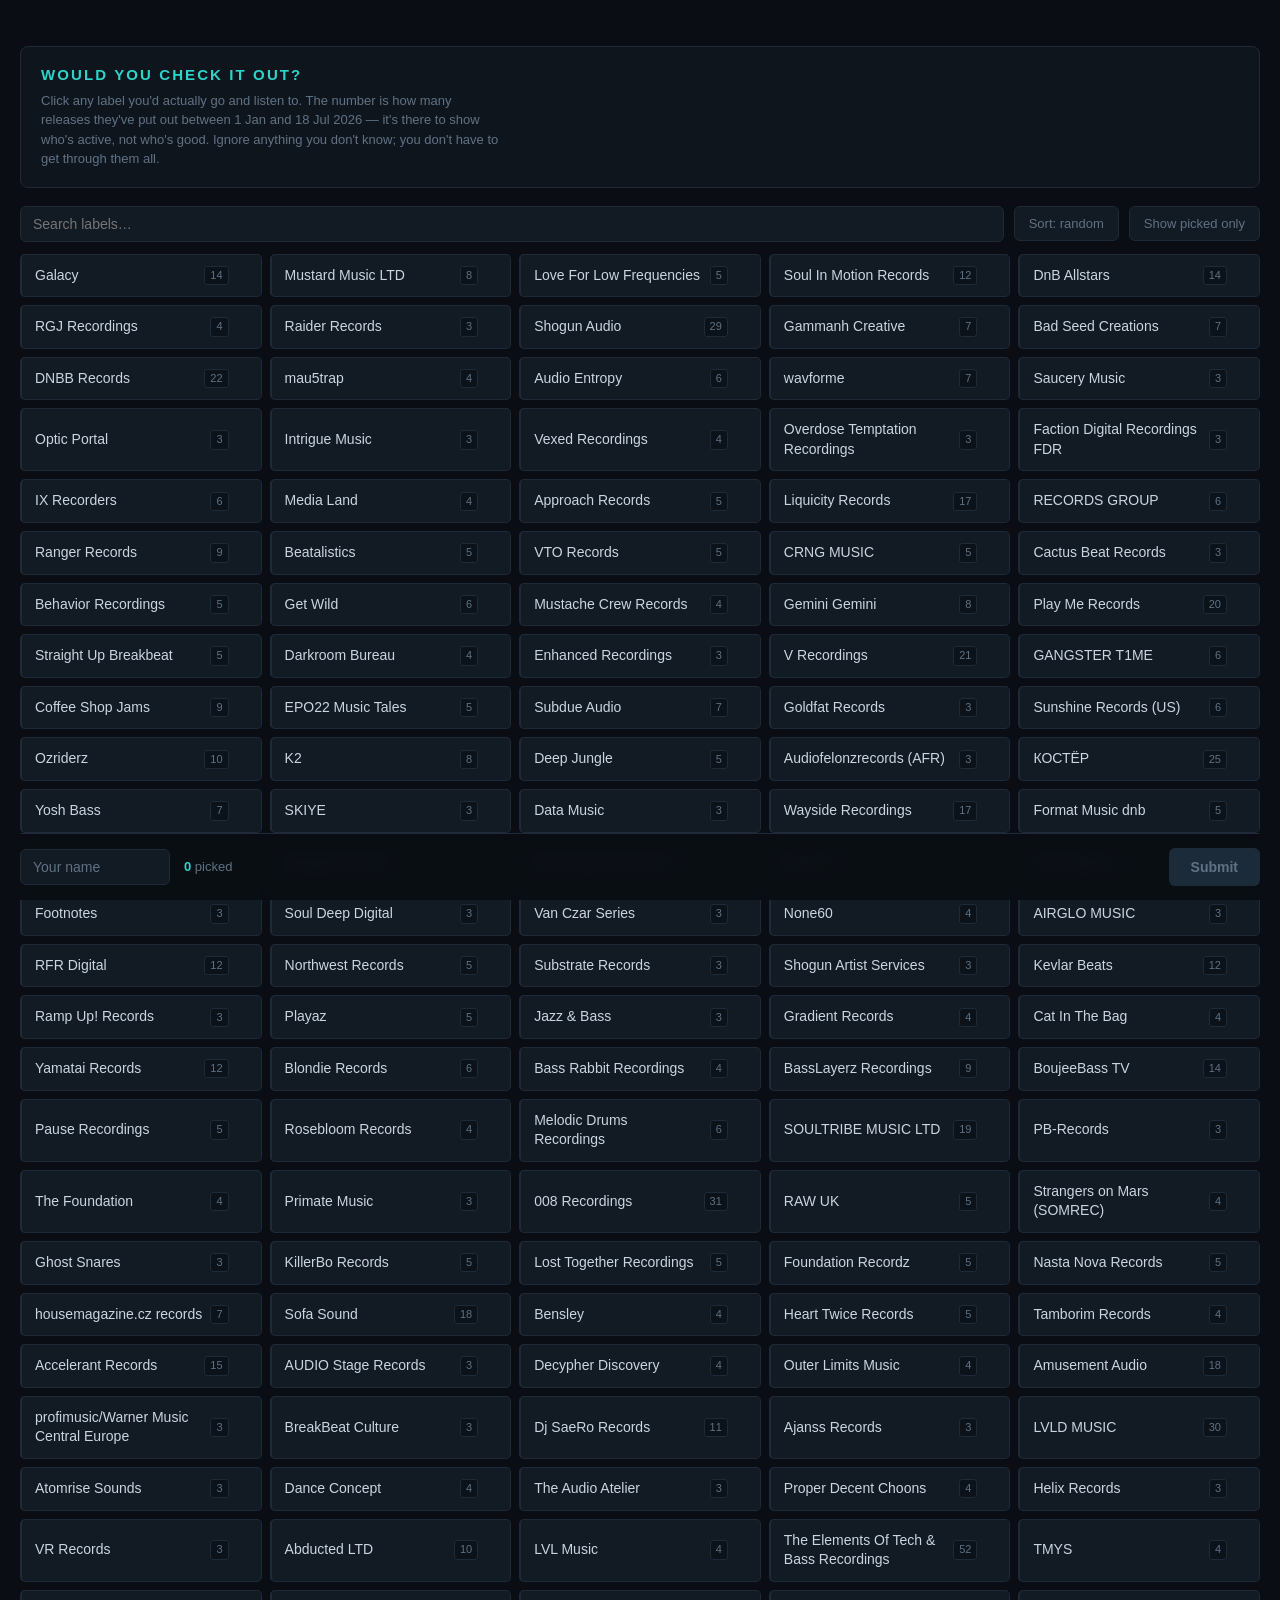
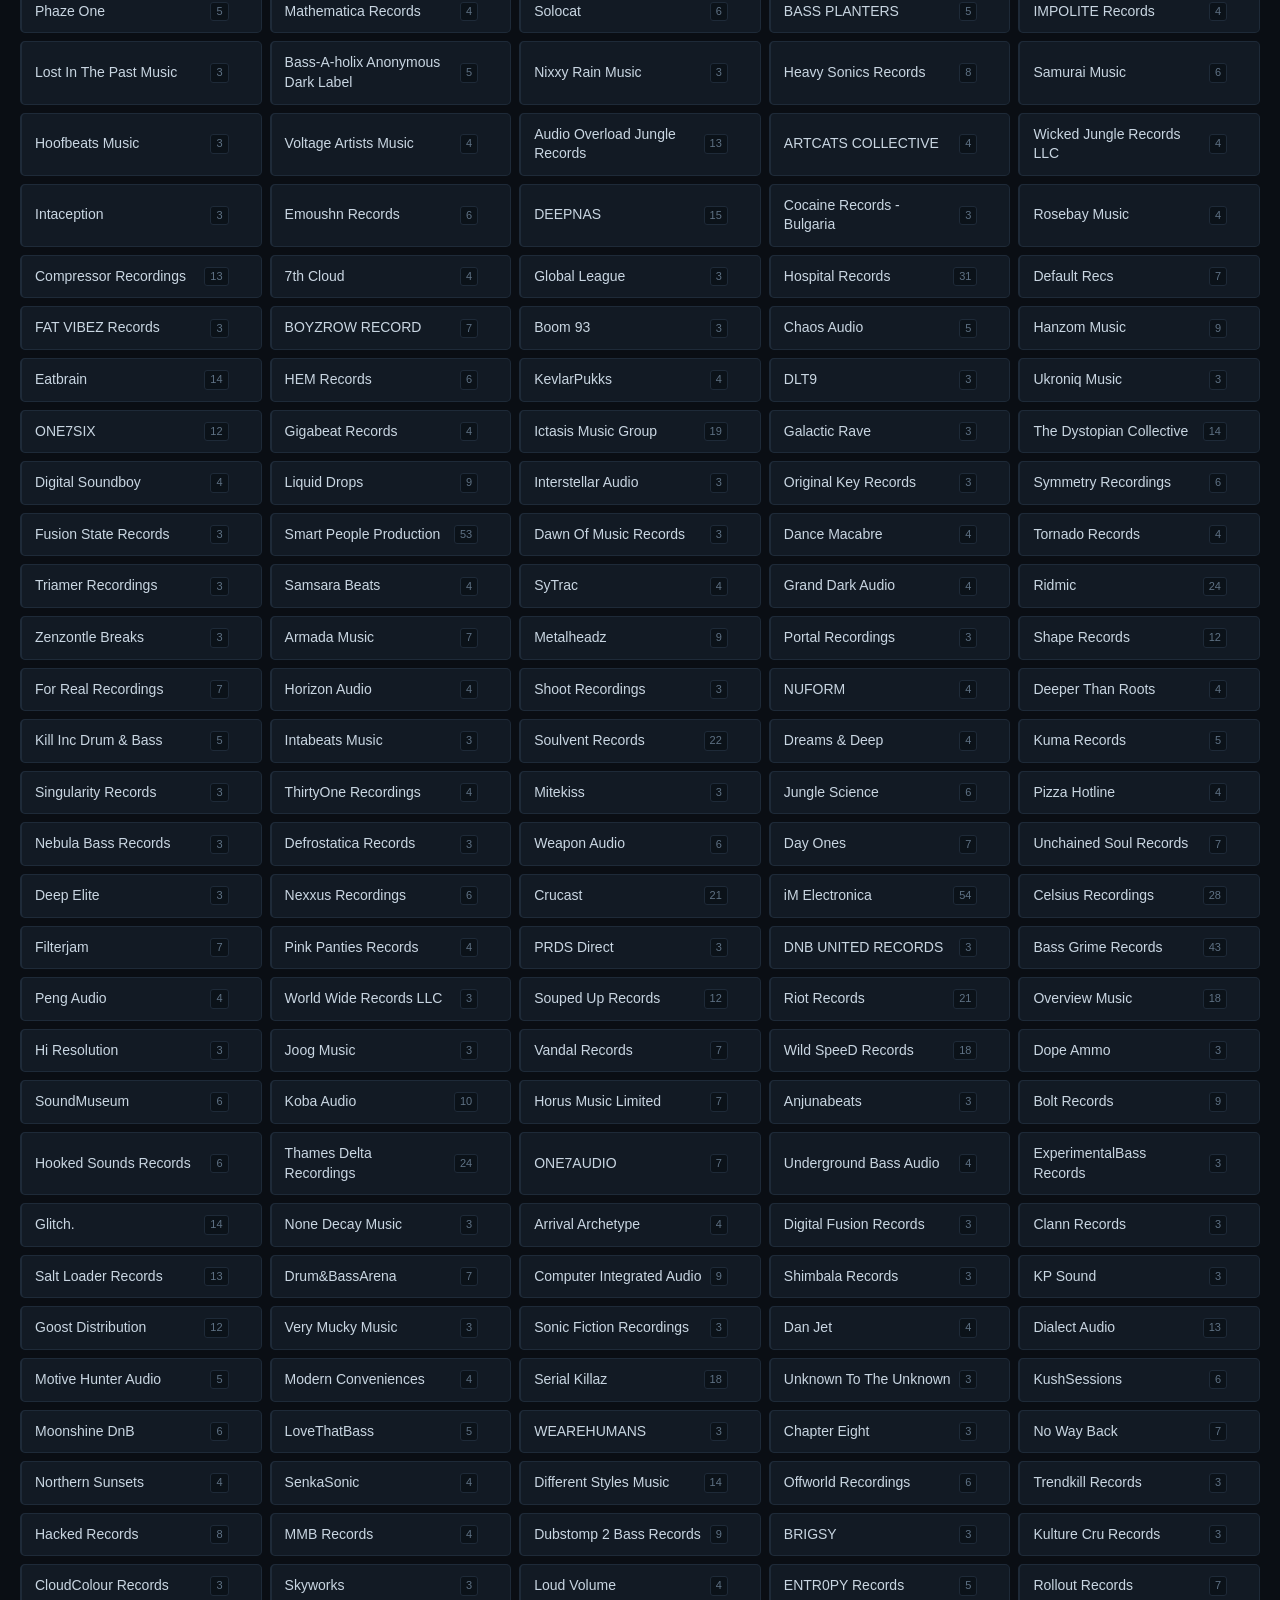
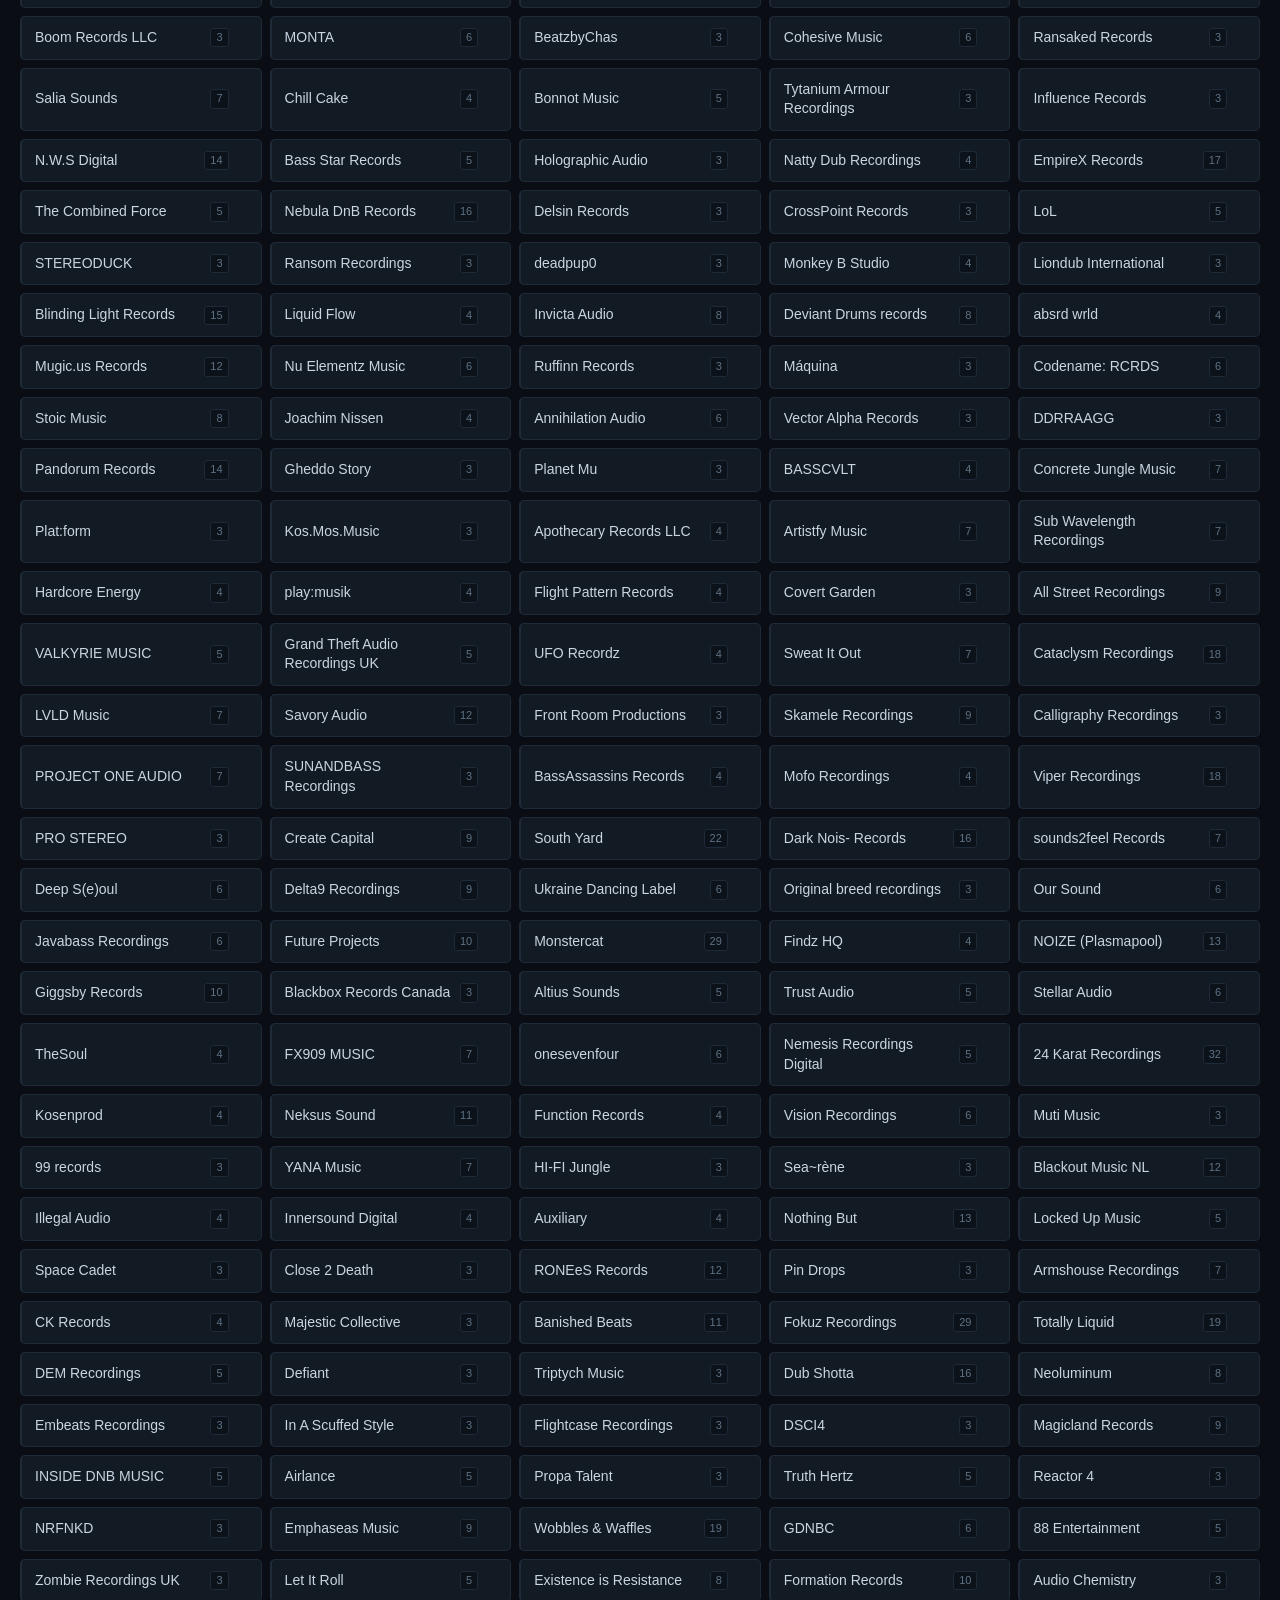
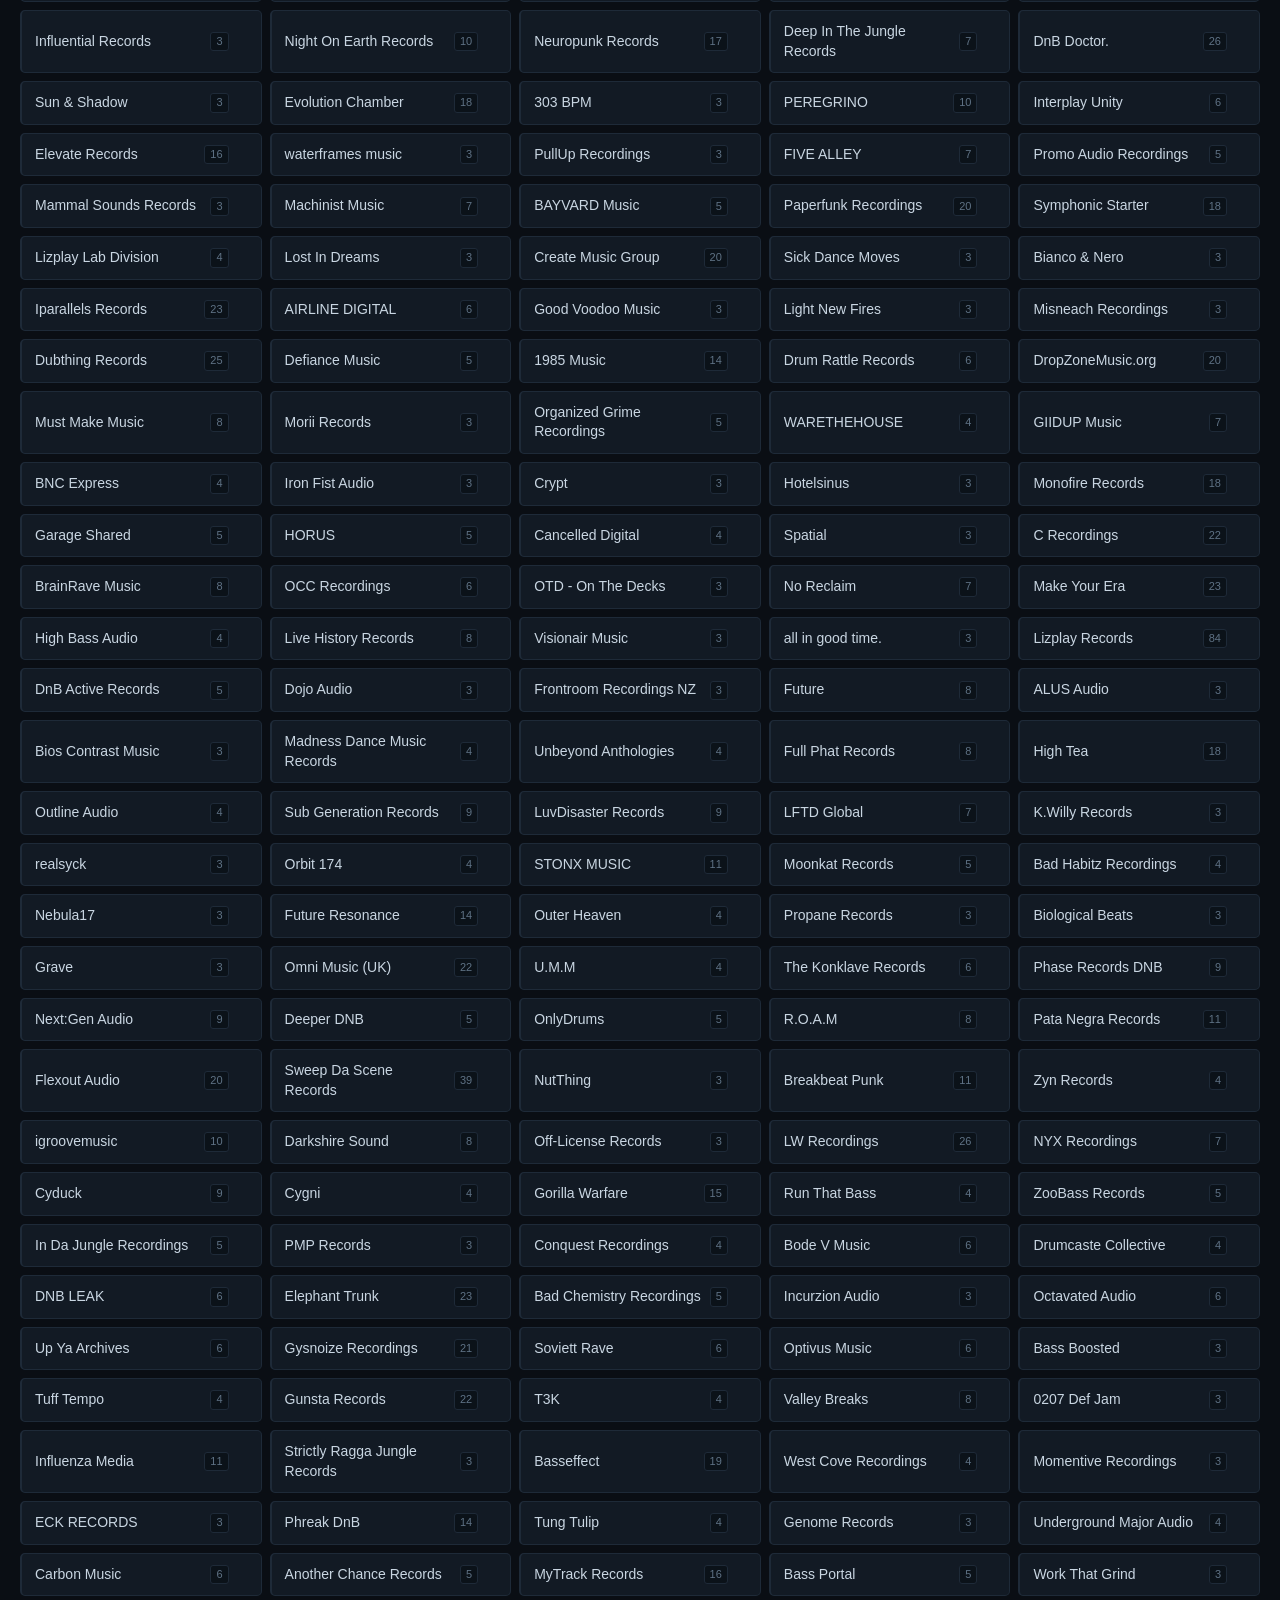
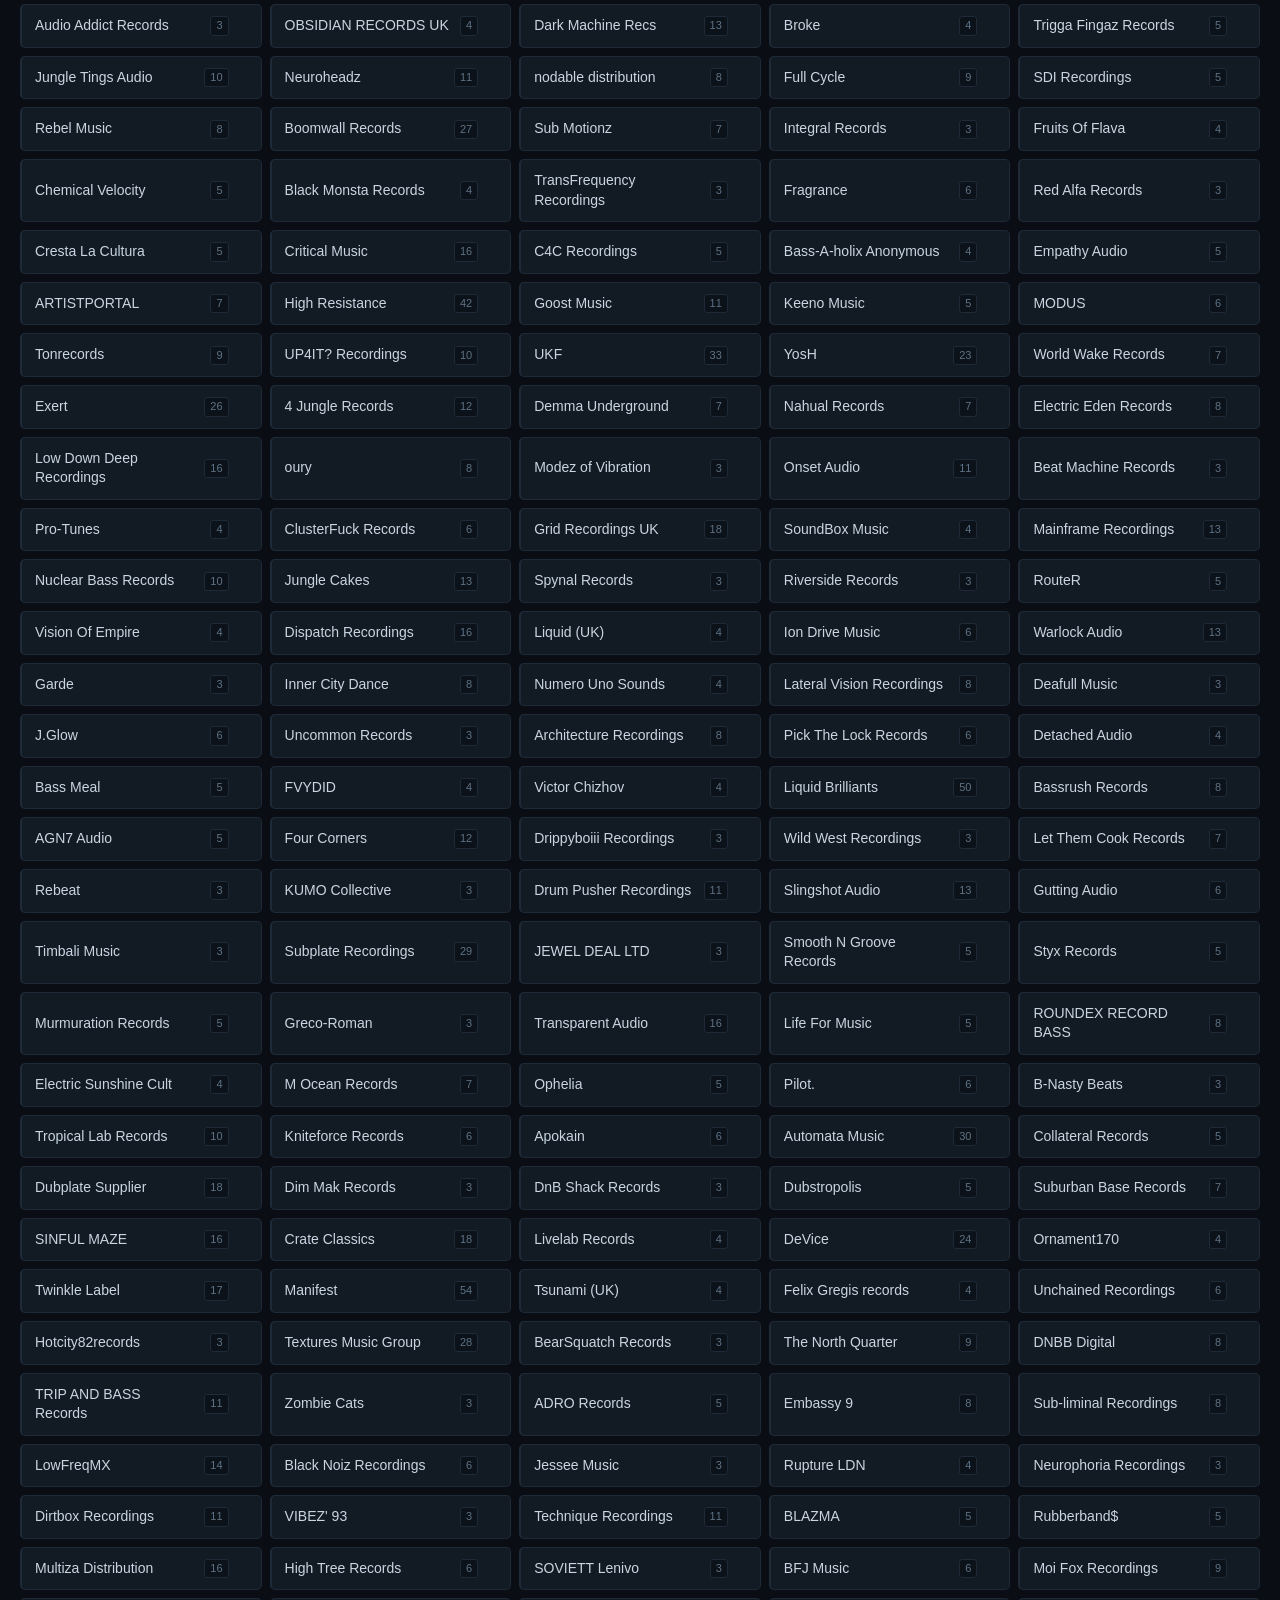
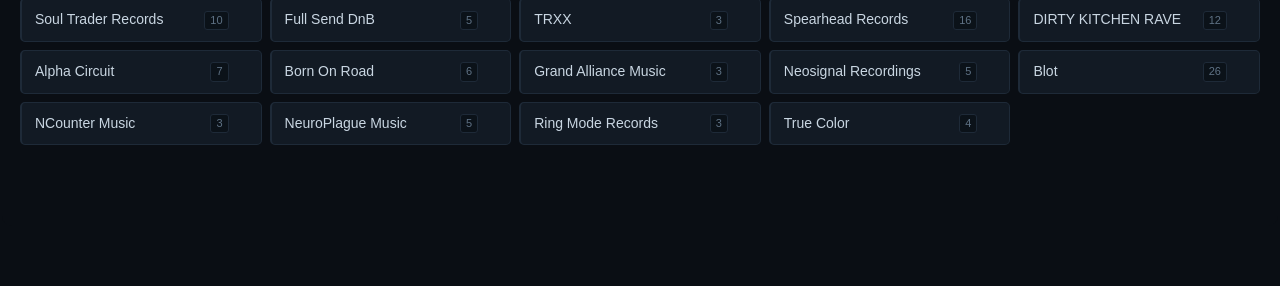
<file: labels.html>
<!doctype html>
<html lang="en">
<head>
<meta charset="UTF-8">
<meta name="viewport" content="width=device-width, initial-scale=1.0">
<title>tpbee — Labels</title>
<meta name="robots" content="noindex">
<link rel="icon" href="assets/favicon.ico" sizes="any">
<link rel="icon" type="image/png" sizes="32x32" href="assets/favicon-32.png">
<link rel="icon" type="image/png" sizes="16x16" href="assets/favicon-16.png">
<link rel="apple-touch-icon" href="assets/apple-touch-icon.png">
<style>
  html, body {
    margin: 0;
    padding: 0;
    background: #0a0e14;
  }
  body {
    padding: 24px 0 60px;
  }
</style>
</head>
<body>

<!-- Label picker. Paste whole block into Fourthwall Custom HTML.
     Endpoint URL lives in data-endpoint on the div below. -->

<div id="lblpick" data-endpoint="https://script.google.com/macros/s/AKfycbwy71fam2Zk7ugBB-d5jnw6tYs7xWdFBz-7Joiav9XRqVc_6EuGHyFN_IYHdihNr55XuQ/exec">
  <div class="lp-head">
    <h2 class="lp-h">Would you check it out?</h2>
    <p class="lp-sub" id="lp-intro">Click any label you'd actually go and listen to. The number is how many releases they've put out between 1 Jan and 18 Jul 2026 &mdash; it's there to show who's active, not who's good. Ignore anything you don't know; you don't have to get through them all.</p>
  </div>

  <div class="lp-controls">
    <input type="search" id="lp-q" placeholder="Search labels&hellip;" autocomplete="off">
    <button type="button" class="lp-toggle" id="lp-sort">Sort: random</button>
    <button type="button" class="lp-toggle" id="lp-only">Show picked only</button>
  </div>

  <div class="lp-grid" id="lp-grid"></div>
  <div class="lp-empty" id="lp-empty" style="display:none">Nothing matches that.</div>

  <div class="lp-bar">
    <input type="text" id="lp-name" class="lp-name" placeholder="Your name" autocomplete="name" maxlength="40">
    <span class="lp-count"><b id="lp-n">0</b> picked</span>
    <button type="button" class="lp-send" id="lp-send" disabled>Submit</button>
  </div>
</div>

<style>
#lblpick{--lp-bg:#0a0e14;--lp-chip:#121a24;--lp-chip-h:#17222f;--lp-line:#1e2a38;--lp-text:#c9d6e2;--lp-dim:#5f7285;--lp-acc:#2fd4c8;--lp-acc-d:#1b7d76;background:var(--lp-bg);color:var(--lp-text);font:14px/1.4 -apple-system,BlinkMacSystemFont,"Segoe UI",Roboto,Helvetica,Arial,sans-serif;padding:22px 18px 0;border-radius:10px;max-width:1240px;margin:0 auto;-webkit-font-smoothing:antialiased}#lblpick *{box-sizing:border-box}#lblpick .lp-head{border:1px solid var(--lp-line);background:#0f151d;border-radius:8px;padding:18px 20px;margin-bottom:6px}#lblpick .lp-h{margin:0 0 6px;font-size:15px;letter-spacing:.14em;text-transform:uppercase;color:var(--lp-acc);font-weight:600;line-height:1.3}#lblpick .lp-sub{color:var(--lp-dim);font-size:13px;margin:0;max-width:64ch;line-height:1.5}#lblpick .lp-controls{display:flex;gap:10px;align-items:center;flex-wrap:wrap;position:sticky;top:0;z-index:5;background:var(--lp-bg);padding:12px 0}#lblpick input[type=search]{flex:1;min-width:190px;background:var(--lp-chip);border:1px solid var(--lp-line);color:var(--lp-text);padding:9px 12px;border-radius:6px;font-size:14px;outline:none;margin:0;height:auto}#lblpick input[type=search]:focus{border-color:var(--lp-acc-d);box-shadow:none}#lblpick .lp-toggle{background:var(--lp-chip);border:1px solid var(--lp-line);color:var(--lp-dim);padding:9px 14px;border-radius:6px;cursor:pointer;font-size:13px;white-space:nowrap;font-family:inherit;letter-spacing:normal;text-transform:none;height:auto;width:auto}#lblpick .lp-toggle.on{color:var(--lp-acc);border-color:var(--lp-acc-d)}#lblpick .lp-grid{display:grid;grid-template-columns:repeat(auto-fill,minmax(205px,1fr));gap:8px}#lblpick .lp-item{background:var(--lp-chip);border:1px solid var(--lp-line);border-left:2px solid var(--lp-line);border-radius:5px;padding:11px 13px;cursor:pointer;user-select:none;-webkit-user-select:none;transition:background .12s,border-color .12s;display:flex;align-items:center;gap:8px;font-size:14px}#lblpick .lp-item:hover{background:var(--lp-chip-h)}#lblpick .lp-item .lp-num{color:var(--lp-dim);font-size:11px;flex:none;font-variant-numeric:tabular-nums;background:#0b1219;border:1px solid var(--lp-line);border-radius:3px;padding:1px 5px;margin-left:auto}#lblpick .lp-item .lp-tick{color:transparent;font-size:13px;flex:none}#lblpick .lp-item.sel{border-color:var(--lp-acc-d);border-left-color:var(--lp-acc);background:#0d211f;color:#eaf7f5}#lblpick .lp-item.sel .lp-num{color:var(--lp-acc);border-color:var(--lp-acc-d)}#lblpick .lp-item.sel .lp-tick{color:var(--lp-acc)}#lblpick .lp-bar{position:sticky;bottom:0;background:rgba(10,14,20,.95);border-top:1px solid var(--lp-line);backdrop-filter:blur(8px);padding:14px 0;margin-top:14px;display:flex;align-items:center;gap:14px;flex-wrap:wrap}#lblpick .lp-name{background:var(--lp-chip);border:1px solid var(--lp-line);color:var(--lp-text);padding:9px 12px;border-radius:6px;font-size:14px;outline:none;width:150px;flex:none;margin:0;height:auto;font-family:inherit}#lblpick .lp-name:focus{border-color:var(--lp-acc-d);box-shadow:none}#lblpick .lp-name::placeholder{color:var(--lp-dim)}#lblpick .lp-count{color:var(--lp-dim);font-size:13px;flex:1}#lblpick .lp-count b{color:var(--lp-acc);font-weight:600}#lblpick .lp-send{background:var(--lp-acc);border:0;color:#04201e;font-weight:600;font-size:14px;padding:11px 22px;border-radius:6px;cursor:pointer;font-family:inherit;letter-spacing:normal;text-transform:none;width:auto;height:auto}#lblpick .lp-send:disabled{background:#1c2b39;color:var(--lp-dim);cursor:default}#lblpick .lp-done{border:1px solid var(--lp-acc-d);background:#0d211f;border-radius:8px;padding:24px;margin-bottom:18px}#lblpick .lp-done h2{margin:0 0 10px;font-size:15px;color:var(--lp-acc);letter-spacing:.14em;text-transform:uppercase}#lblpick pre{background:#080c11;border:1px solid var(--lp-line);border-radius:6px;padding:12px;overflow:auto;max-height:260px;font-size:12px;color:var(--lp-dim);margin:12px 0 0;white-space:pre;font-family:ui-monospace,Menlo,Consolas,monospace}#lblpick .lp-empty{color:var(--lp-dim);padding:24px 4px}@media (max-width:520px){#lblpick{padding:16px 12px 0}#lblpick .lp-grid{grid-template-columns:repeat(auto-fill,minmax(150px,1fr))}}
</style>

<script>
(function(){
  // "Name:releases" pairs, split on load. Names may contain ":" so we split on the last one.
  var LABELS = "008 Recordings:31|0207 Def Jam:3|1985 Music:14|1undread:3|24 Karat Recordings:32|303 BPM:3|4 Jungle Records:12|7th Cloud:4|88 Entertainment:5|99 records:3|Abducted LTD:10|absrd wrld:4|Accelerant Records:15|ADRO Records:5|AGN7 Audio:5|AIRGLO MUSIC:3|Airlance:5|AIRLINE DIGITAL:6|Ajanss Records:3|all in good time.:3|All Street Recordings:9|Alpha Circuit:7|Altius Sounds:5|ALUS Audio:3|Amusement Audio:18|Anjunabeats:3|Annihilation Audio:6|Another Chance Records:5|Apokain:6|Apothecary Records LLC:4|Approach Records:5|Architecture Recordings:8|Armada Music:7|Armshouse Recordings:7|Arrival Archetype:4|ARTCATS COLLECTIVE:4|Artistfy Music:7|ARTISTPORTAL:7|Atomrise Sounds:3|Audio Addict Records:3|Audio Chemistry:3|Audio Entropy:6|Audio Overload Jungle Records:13|AUDIO Stage Records:3|Audiofelonzrecords (AFR):3|Automata Music:30|Auxiliary:4|B-Nasty Beats:3|Bad Chemistry Recordings:5|Bad Habitz Recordings:4|Bad Seed Creations:7|Banished Beats:11|Bass Boosted:3|Bass Grime Records:43|Bass Meal:5|BASS PLANTERS:5|Bass Portal:5|Bass Rabbit Recordings:4|Bass Star Records:5|Bass-A-holix Anonymous:4|Bass-A-holix Anonymous Dark Label:5|BassAssassins Records:4|BASSCVLT:4|Basseffect:19|BassLayerz Recordings:9|Bassrush Records:8|BAYVARD Music:5|BearSquatch Records:3|Beat Machine Records:3|Beatalistics:5|BeatzbyChas:3|Behavior Recordings:5|Bensley:4|BFJ Music:6|Bianco & Nero:3|Biological Beats:3|Bios Contrast Music:3|Black Monsta Records:4|Black Noiz Recordings:6|Blackbox Records Canada:3|Blackout Music NL:12|BLAZMA:5|Blinding Light Records:15|Blondie Records:6|Blot:26|BNC Express:4|Bode V Music:6|Bolt Records:9|Bonnot Music:5|Boom 93:3|Boom Records LLC:3|Boomwall Records:27|Born On Road:6|BoujeeBass TV:14|BOYZROW RECORD:7|BrainRave Music:8|BreakBeat Culture:3|Breakbeat Punk:11|BRIGSY:3|Broke:4|C Recordings:22|C4C Recordings:5|Cactus Beat Records:3|Calligraphy Recordings:3|Cancelled Digital:4|Carbon Music:6|Cat In The Bag:4|Cataclysm Recordings:18|Celsius Recordings:28|Chaos Audio:5|Chapter Eight:3|Chemical Velocity:5|Chill Cake:4|CK Records:4|Clann Records:3|Close 2 Death:3|CloudColour Records:3|ClusterFuck Records:6|Cocaine Records - Bulgaria:3|Codename: RCRDS:6|Coffee Shop Jams:9|Cohesive Music:6|Collateral Records:5|Compressor Recordings:13|Computer Integrated Audio:9|Concrete Jungle Music:7|Conquest Recordings:4|Covert Garden:3|Crate Classics:18|Create Capital:9|Create Music Group:20|Cresta La Cultura:5|Critical Music:16|CRNG MUSIC:5|CrossPoint Records:3|Crucast:21|Crypt:3|Cyduck:9|Cygni:4|Dan Jet:4|Dance Concept:4|Dance Macabre:4|Dark Machine Recs:13|Dark Nois- Records:16|Darkroom Bureau:4|Darkshire Sound:8|Data Music:3|Dawn Of Music Records:3|Day Ones:7|DDRRAAGG:3|deadpup0:3|Deafull Music:3|Decypher Discovery:4|Deep Elite:3|Deep In The Jungle Records:7|Deep Jungle:5|Deep S(e)oul:6|Deeper DNB:5|Deeper Than Roots:4|DEEPNAS:15|Default Recs:7|Defiance Music:5|Defiant:3|Defrostatica Records:3|Delsin Records:3|Delta9 Recordings:9|DEM Recordings:5|Demma Underground:7|Detached Audio:4|Deviant Drums records:8|DeVice:24|Dialect Audio:13|Different Styles Music:14|Digital Fusion Records:3|Digital Soundboy:4|Dim Mak Records:3|Dirtbox Recordings:11|DIRTY KITCHEN RAVE:12|Dispatch Recordings:16|Dj SaeRo Records:11|DLT9:3|DnB Active Records:5|DnB Allstars:14|DnB Doctor.:26|DNB LEAK:6|DnB Shack Records:3|DNB UNITED RECORDS:3|DNBB Digital:8|DNBB Records:22|DNBTV:3|Dojo Audio:3|Dope Ammo:3|Dreams & Deep:4|Drippyboiii Recordings:3|DropZoneMusic.org:20|Drum Pusher Recordings:11|Drum Rattle Records:6|Drum&BassArena:7|Drumcaste Collective:4|DSCI4:3|Dub Shotta:16|Dubplate Supplier:18|Dubstomp 2 Bass Records:9|Dubstropolis:5|Dubthing Records:25|Eatbrain:14|ECK RECORDS:3|Electric Eden Records:8|Electric Sunshine Cult:4|Elephant Trunk:23|Elevate Records:16|Embassy 9:8|Embeats Recordings:3|Emoushn Records:6|Empathy Audio:5|Emphaseas Music:9|EmpireX Records:17|Enhanced Recordings:3|ENTR0PY Records:5|EPO22 Music Tales:5|Evolution Chamber:18|Exert:26|Existence is Resistance:8|ExperimentalBass Records:3|Faction Digital Recordings FDR:3|FAT VIBEZ Records:3|Felix Gregis records:4|Filterjam:7|Findz HQ:4|FIVE ALLEY:7|Flexout Audio:20|Flight Pattern Records:4|Flightcase Recordings:3|Fokuz Recordings:29|Footnotes:3|For Real Recordings:7|Format Music dnb:5|Formation Records:10|Foundation Recordz:5|Four Corners:12|Fragrance:6|Front Room Productions:3|Frontroom Recordings NZ:3|Fruits Of Flava:4|Full Cycle:9|Full Phat Records:8|Full Send DnB:5|Function Records:4|Fusion State Records:3|Future:8|Future Projects:10|Future Resonance:14|FVYDID:4|FX909 MUSIC:7|Galactic Rave:3|Galacy:14|Gammanh Creative:7|GANGSTER T1ME:6|Garage Shared:5|Garde:3|GDNBC:6|Gemini Gemini:8|Genome Records:3|Get Wild:6|Gheddo Story:3|Ghost Snares:3|Gigabeat Records:4|Giggsby Records:10|GIIDUP Music:7|Glitch.:14|Global League:3|Goldfat Records:3|Good Voodoo Music:3|Goost Distribution:12|Goost Music:11|Gorilla Warfare:15|Gradient Records:4|Grand Alliance Music:3|Grand Dark Audio:4|Grand Theft Audio Recordings UK:5|Grave:3|Greco-Roman:3|Grid Recordings UK:18|Gunsta Records:22|Gutting Audio:6|Gysnoize Recordings:21|Hacked Records:8|Hanzom Music:9|Hardcore Energy:4|Heart Twice Records:5|Heavy Sonics Records:8|Helix Records:3|HEM Records:6|Hi Resolution:3|HI-FI Jungle:3|High Bass Audio:4|High Resistance:42|High Tea:18|High Tree Records:6|Holographic Audio:3|Hoofbeats Music:3|Hooked Sounds Records:6|Horizon Audio:4|HORUS:5|Horus Music Limited:7|Hospital Records:31|Hotcity82records:3|Hotelsinus:3|housemagazine.cz records:7|Ictasis Music Group:19|igroovemusic:10|Illegal Audio:4|iM Electronica:54|IMPOLITE Records:4|In A Scuffed Style:3|In Da Jungle Recordings:5|Incurzion Audio:3|Influence Records:3|Influential Records:3|Influenza Media:11|Inner City Dance:8|Innersound Digital:4|INSIDE DNB MUSIC:5|Intabeats Music:3|Intaception:3|Integral Records:3|Interplay Unity:6|Interstellar Audio:3|Intrigue Music:3|Invicta Audio:8|Ion Drive Music:6|Iparallels Records:23|Iron Fist Audio:3|IX Recorders:6|J.Glow:6|Javabass Recordings:6|Jazz & Bass:3|Jessee Music:3|JEWEL DEAL LTD:3|Joachim Nissen:4|Joog Music:3|Jungle Cakes:13|Jungle Science:6|Jungle Tings Audio:10|K.Willy Records:3|K2:8|Keeno Music:5|Kevlar Beats:12|KevlarPukks:4|Kill Inc Drum & Bass:5|KillerBo Records:5|Kniteforce Records:6|Koba Audio:10|Kos.Mos.Music:3|Kosenprod:4|KP Sound:3|Kulture Cru Records:3|Kuma Records:5|KUMO Collective:3|KushSessions:6|Lateral Vision Recordings:8|Let It Roll:5|Let Them Cook Records:7|LFTD Global:7|Life For Music:5|Light New Fires:3|Liondub International:3|Liquicity Records:17|Liquid (UK):4|Liquid Brilliants:50|Liquid Drops:9|Liquid Flow:4|Live History Records:8|Livelab Records:4|Lizplay Lab Division:4|Lizplay Records:84|Locked Up Music:5|LoL:5|Lost In Dreams:3|Lost In The Past Music:3|Lost Together Recordings:5|Loud Volume:4|Love For Low Frequencies:5|LoveThatBass:5|Low Down Deep Recordings:16|LowFreqMX:14|LuvDisaster Records:9|LVL Music:4|LVLD Music:7|LVLD MUSIC:30|LW Recordings:26|M Ocean Records:7|Machinist Music:7|Madness Dance Music Records:4|Magicland Records:9|Mainframe Recordings:13|Majestic Collective:3|Make Your Era:23|Mammal Sounds Records:3|Manifest:54|Mathematica Records:4|mau5trap:4|Media Land:4|Melodic Drums Recordings:6|Metalheadz:9|Misneach Recordings:3|Mitekiss:3|MMB Records:4|Modern Conveniences:4|Modez of Vibration:3|MODUS:6|Mofo Recordings:4|Moi Fox Recordings:9|Momentive Recordings:3|Monkey B Studio:4|Monofire Records:18|Monstercat:29|MONTA:6|Moonkat Records:5|Moonshine DnB:6|Morii Records:3|Motive Hunter Audio:5|Mugic.us Records:12|Multiza Distribution:16|Murmuration Records:5|Must Make Music:8|Mustache Crew Records:4|Mustard Music LTD:8|Muti Music:3|MyTrack Records:16|Máquina:3|N.W.S Digital:14|Nahual Records:7|Nasta Nova Records:5|Natty Dub Recordings:4|NCounter Music:3|Nebula Bass Records:3|Nebula DnB Records:16|Nebula17:3|Neksus Sound:11|Nemesis Recordings Digital:5|Neoluminum:8|Neosignal Recordings:5|Neuroheadz:11|Neurophoria Recordings:3|NeuroPlague Music:5|Neuropunk Records:17|Next:Gen Audio:9|Nexxus Recordings:6|Night On Earth Records:10|Nixxy Rain Music:3|No Reclaim:7|No Way Back:7|nodable distribution ​:8|NOIZE (Plasmapool):13|None Decay Music:3|None60:4|Northern Sunsets:4|Northwest Records:5|Nothing But:13|NRFNKD:3|Nu Elementz Music:6|Nuclear Bass Records:10|NUFORM:4|Numero Uno Sounds:4|NutThing:3|NYX Recordings:7|OBSIDIAN RECORDS UK:4|OCC Recordings:6|Octavated Audio:6|Off-License Records:3|Offworld Recordings:6|Omni Music (UK):22|ONE7AUDIO:7|ONE7SIX:12|onesevenfour:6|OnlyDrums:5|Onset Audio:11|Ophelia:5|Optic Portal:3|Optivus Music:6|Orbit 174:4|Organized Grime Recordings:5|Original breed recordings:3|Original Key Records:3|Ornament170:4|OTD - On The Decks:3|Our Sound:6|oury:8|Outer Heaven:4|Outer Limits Music:4|Outline Audio:4|Overdose Temptation Recordings:3|Overview Music:18|Ozriderz:10|Pandorum Records:14|Paperfunk Recordings:20|Pata Negra Records:11|Pause Recordings:5|PB-Records:3|Peng Audio:4|PEREGRINO:10|Phase Records DNB:9|Phaze One:5|Phreak DnB:14|Pick The Lock Records:6|Pilot.:6|Pin Drops:3|Pink Panties Records:4|Pizza Hotline:4|Planet Mu:3|Plat:form:3|Play Me Records:20|play:musik:4|Playaz:5|PMP Records:3|Portal Recordings:3|PRDS Direct:3|Primate Music:3|PRO STEREO:3|Pro-Tunes:4|profimusic/Warner Music Central Europe:3|PROJECT ONE AUDIO:7|Promo Audio Recordings:5|Propa Talent:3|Propane Records:3|Proper Decent Choons:4|PullUp Recordings:3|R.O.A.M:8|Raider Records:3|Ramp Up! Records:3|Ranger Records:9|Ransaked Records:3|Ransom Recordings:3|RAW UK:5|Reactor 4:3|realsyck:3|Rebeat:3|Rebel Music:8|RECORDS GROUP:6|Red Alfa Records:3|RFR Digital:12|RGJ Recordings:4|Ridmic:24|Ring Mode Records:3|Riot Records:21|Riverside Records:3|Rollout Records:7|RONEeS Records:12|Rosebay Music:4|Rosebloom Records:4|ROUNDEX RECORD BASS:8|RouteR:5|Rubberband$:5|Ruffinn Records:3|Run That Bass:4|Rupture LDN:4|Salia Sounds:7|Salt Loader Records:13|Samsara Beats:4|Samurai Music:6|Saucery Music:3|Savory Audio:12|SDI Recordings:5|Sea~rène:3|SenkaSonic:4|Serial Killaz:18|Shape Records:12|Shimbala Records:3|Shogun Artist Services:3|Shogun Audio:29|Shoot Recordings:3|Sick Dance Moves:3|SINFUL MAZE:16|Singularity Records:3|Skamele Recordings:9|SKIYE:3|Skyworks:3|Sleepless Music:3|Slingshot Audio:13|Smart People Production:53|Smooth N Groove Records:5|Sofa Sound:18|Solocat:6|Sonic Fiction Recordings:3|Soul Deep Digital:3|Soul Deep Exclusives:4|Soul In Motion Records:12|Soul Trader Records:10|SOULTRIBE MUSIC LTD:19|Soulvent Records:22|SoundBox Music:4|SoundMuseum:6|sounds2feel Records:7|Souped Up Records:12|South Yard:22|SOVIETT Lenivo:3|Soviett Rave:6|Space Cadet:3|Spatial:3|Spearhead Records:16|Spynal Records:3|Stellar Audio:6|STEREODUCK:3|Stoic Music:8|STONX MUSIC:11|Straight Up Breakbeat:5|Strangers on Mars (SOMREC):4|Strictly Ragga Jungle Records:3|Styx Records:5|Sub Generation Records:9|Sub Motionz:7|Sub Wavelength Recordings:7|Sub-liminal Recordings:8|Subdue Audio:7|Subplate Recordings:29|Substrate Records:3|Suburban Base Records:7|Sun & Shadow:3|SUNANDBASS Recordings:3|Sunshine Records (US):6|Sweat It Out:7|Sweep Da Scene Records:39|Symmetry Recordings:6|Symphonic Starter:18|SyTrac:4|T3K:4|Tamborim Records:4|Technique Recordings:11|Textures Music Group:28|Thames Delta Recordings:24|The Audio Atelier:3|The Combined Force:5|The Dystopian Collective:14|The Elements Of Tech & Bass Recordings:52|The Foundation:4|The Konklave Records:6|The North Quarter:9|TheSoul:4|ThirtyOne Recordings:4|Timbali Music:3|TMYS:4|Tonrecords:9|Tornado Records:4|Totally Liquid:19|TransFrequency Recordings:3|Transparent Audio:16|Trendkill Records:3|Triamer Recordings:3|Trigga Fingaz Records:5|TRIP AND BASS Records:11|Triptych Music:3|Tropical Lab Records:10|True Color:4|Trust Audio:5|Truth Hertz:5|TRXX:3|Tsunami (UK):4|Tuff Tempo:4|Tung Tulip:4|Twinkle Label:17|Tytanium Armour Recordings:3|U.M.M:4|UFO Recordz:4|UKF:33|Ukraine Dancing Label:6|Ukroniq Music:3|Unbeyond Anthologies:4|Unchained Recordings:6|Unchained Soul Records:7|Uncommon Records:3|Underground Bass Audio:4|Underground Major Audio:4|Unknown To The Unknown:3|Up Ya Archives:6|UP4IT? Recordings:10|V Recordings:21|VALKYRIE MUSIC:5|Valley Breaks:8|Van Czar Series:3|Vandal Records:7|Vector Alpha Records:3|Very Mucky Music:3|Vexed Recordings:4|Vibe Addicts:10|VIBEZ' 93:3|Victor Chizhov:4|Viper Recordings:18|Vision Of Empire:4|Vision Recordings:6|Visionair Music:3|Voltage Artists Music:4|VR Records:3|VTO Records:5|WARETHEHOUSE:4|Warlock Audio:13|waterframes music:3|wavforme:7|Wayside Recordings:17|Weapon Audio:6|WEAREHUMANS:3|West Cove Recordings:4|Wicked Jungle Records LLC:4|Wild SpeeD Records:18|Wild West Recordings:3|Wobbles & Waffles:19|Work That Grind:3|World Wake Records:7|World Wide Records LLC:3|Yamatai Records:12|YANA Music:7|YosH:23|Yosh Bass:7|Zenzontle Breaks:3|Zombie Cats:3|Zombie Recordings UK:3|ZooBass Records:5|Zyn Records:4|КОСТЁР:25".split("|").map(function(s){
    var i = s.lastIndexOf(":");
    return [s.slice(0, i), parseInt(s.slice(i + 1), 10)];
  });

  var root = document.getElementById("lblpick");
  var ENDPOINT = (root.getAttribute("data-endpoint") || "").trim();
  var grid = document.getElementById("lp-grid");
  var nEl = document.getElementById("lp-n");
  var sendBtn = document.getElementById("lp-send");
  var qEl = document.getElementById("lp-q");
  var onlyBtn = document.getElementById("lp-only");
  var sortBtn = document.getElementById("lp-sort");
  var emptyEl = document.getElementById("lp-empty");
  var nameEl = document.getElementById("lp-name");

  // A ?name= in the URL still works and pre-fills the box, but typing it is the
  // normal route. Whatever is in the box at submit time is what gets sent.
  var who = "";
  try { who = new URLSearchParams(location.search).get("name") || ""; } catch (e) {}
  if (who) {
    nameEl.value = who;
    document.getElementById("lp-intro").textContent =
      "Alright " + who + " — click any label you'd actually go and listen to. The number is releases between 1 Jan and 18 Jul 2026, just so you can see who's active. Ignore anything you don't know.";
  }

  var picked = {};
  var pickedCount = 0;
  var onlyPicked = false;

  var order = LABELS.slice();
  shuffle(order);

  function shuffle(a){
    for (var i = a.length - 1; i > 0; i--) {
      var j = Math.floor(Math.random() * (i + 1));
      var t = a[i]; a[i] = a[j]; a[j] = t;
    }
  }

  order.forEach(function(rec){
    var name = rec[0];
    var el = document.createElement("div");
    el.className = "lp-item";
    var s1 = document.createElement("span"); s1.textContent = name;
    var s2 = document.createElement("span"); s2.className = "lp-num"; s2.textContent = rec[1];
    var s3 = document.createElement("span"); s3.className = "lp-tick"; s3.innerHTML = "&#10003;";
    el.appendChild(s1); el.appendChild(s2); el.appendChild(s3);
    el._name = name; el._n = rec[1];
    el.addEventListener("click", function(){
      if (picked[name]) { delete picked[name]; pickedCount--; el.classList.remove("sel"); }
      else { picked[name] = true; pickedCount++; el.classList.add("sel"); }
      update();
      if (onlyPicked) render();
    });
    grid.appendChild(el);
  });

  function update(){
    nEl.textContent = pickedCount;
    sendBtn.disabled = pickedCount === 0;
  }

  function render(){
    var q = qEl.value.trim().toLowerCase();
    var shown = 0;
    var kids = grid.children;
    for (var i = 0; i < kids.length; i++) {
      var el = kids[i];
      var okQ = !q || el._name.toLowerCase().indexOf(q) !== -1;
      var okP = !onlyPicked || picked[el._name];
      var vis = okQ && okP;
      el.style.display = vis ? "" : "none";
      if (vis) shown++;
    }
    emptyEl.style.display = shown ? "none" : "";
  }

  qEl.addEventListener("input", render);

  onlyBtn.addEventListener("click", function(){
    onlyPicked = !onlyPicked;
    onlyBtn.classList.toggle("on", onlyPicked);
    render();
  });

  var modes = ["random","a-z","active"];
  var mi = 0;
  sortBtn.addEventListener("click", function(){
    mi = (mi + 1) % modes.length;
    var m = modes[mi];
    sortBtn.textContent = "Sort: " + (m === "a-z" ? "A–Z" : m === "active" ? "most active" : "random");
    sortBtn.classList.toggle("on", m !== "random");
    var kids = [].slice.call(grid.children);
    if (m === "a-z") kids.sort(function(a,b){ return a._name.toLowerCase() < b._name.toLowerCase() ? -1 : 1; });
    else if (m === "active") kids.sort(function(a,b){ return b._n - a._n; });
    else shuffle(kids);
    var frag = document.createDocumentFragment();
    kids.forEach(function(k){ frag.appendChild(k); });
    grid.appendChild(frag);
  });

  sendBtn.addEventListener("click", function(){
    var list = Object.keys(picked).sort();
    var typed = (nameEl.value || "").trim().slice(0, 40);
    var payload = {
      name: typed || "anonymous",
      submitted: new Date().toISOString(),
      picked: list
    };

    if (ENDPOINT) {
      fetch(ENDPOINT, {
        method: "POST",
        mode: "no-cors",
        headers: {"Content-Type":"text/plain;charset=utf-8"},
        body: JSON.stringify(payload)
      });
    }

    var d = document.createElement("div");
    d.className = "lp-done";
    var h = document.createElement("h2");
    h.textContent = "Nice one" + (typed ? ", " + typed : "");
    var p = document.createElement("p");
    p.className = "lp-sub";
    p.textContent = list.length + " labels submitted. That's it — cheers.";
    d.appendChild(h); d.appendChild(p);
    if (!ENDPOINT) {
      var pre = document.createElement("pre");
      pre.textContent = JSON.stringify(payload, null, 2);
      d.appendChild(pre);
    }
    root.innerHTML = "";
    root.appendChild(d);
    root.scrollIntoView({behavior:"smooth", block:"start"});
  });

  update();
  render();
})();
</script>

</body>
</html>
</file>
<file: style.css>
/* ==========================================================================
   Design tokens
   Values reverse-engineered from the live linktr.ee/tpbee page's computed
   theme (custom theme, DARK luminance, GLASS button style, ROUNDED_SM
   corners, SHADOW_SM shadow).
   ========================================================================== */

:root {
  --page-fallback-color: #0c1626;
  --tint-color: rgba(0, 0, 0, 0.24);
  --text-color: #ffffff;
  --accent-color: #e0356e;

  --link-bg: linear-gradient(180deg, rgba(255, 255, 255, 0.1) 0%, rgba(255, 255, 255, 0) 100%), rgba(255, 255, 255, 0.1);
  --link-bg-hover: linear-gradient(180deg, rgba(255, 255, 255, 0.16) 0%, rgba(255, 255, 255, 0.04) 100%), rgba(255, 255, 255, 0.14);
  --link-radius: 8px;
  --link-inner-radius: 4px;
  --link-shadow: 0px 0 8px rgba(0, 0, 0, 0.02);
  --link-gap: 14px;

  --font-primary: 'Hanken Grotesk', -apple-system, BlinkMacSystemFont, 'Segoe UI', sans-serif;
  --font-display: 'Colmeak', var(--font-primary);

  --header-font-size: 20px;
  --tagline-font-size: 16px;
  --link-header-font-size: 14px;
  --link-text-font-size: 14px;

  --container-width: 580px;
}

@media screen and (min-width: 576px) {
  :root {
    --link-header-font-size: 16px;
    --link-text-font-size: 16px;
  }
}

@font-face {
  font-family: 'Colmeak';
  src: url('assets/fonts/Colmeak.woff2') format('woff2'),
       url('assets/fonts/Colmeak.woff') format('woff');
  font-weight: normal;
  font-style: normal;
  font-display: swap;
}

/* ==========================================================================
   Reset / base
   ========================================================================== */

* {
  box-sizing: border-box;
}

html, body {
  margin: 0;
  padding: 0;
}

body {
  min-height: 100vh;
  font-family: var(--font-primary);
  font-weight: 500;
  color: var(--text-color);
  background-color: var(--page-fallback-color);
}

img {
  max-width: 100%;
  display: block;
}

a {
  color: inherit;
  text-decoration: none;
}

button {
  font: inherit;
  color: inherit;
}

.sr-only {
  position: absolute;
  width: 1px;
  height: 1px;
  padding: 0;
  margin: -1px;
  overflow: hidden;
  clip: rect(0, 0, 0, 0);
  white-space: nowrap;
  border: 0;
}

/* ==========================================================================
   Background image + tint
   ========================================================================== */

#page-background {
  position: fixed;
  top: -100px;
  right: 0;
  bottom: -100px;
  left: 0;
  z-index: -1;
  background-image: linear-gradient(var(--tint-color), var(--tint-color)), url('assets/background.jpg');
  background-position: top center;
  background-size: cover;
  background-repeat: no-repeat;
}

/* Slight downward-lagging drift on scroll, driven entirely by the
   compositor (no JS scroll listener) so it can't stutter against
   native smooth/momentum scrolling. Browsers without scroll-driven
   animation support simply keep the background static. */
@keyframes parallax-drift {
  from {
    transform: translateY(0);
  }
  to {
    transform: translateY(-80px);
  }
}

@supports (animation-timeline: scroll()) {
  #page-background {
    animation: parallax-drift linear both;
    animation-timeline: scroll(root);
    animation-range: 0 550px;
  }
}

/* ==========================================================================
   Page container
   ========================================================================== */

#page {
  position: relative;
  max-width: var(--container-width);
  margin: 0 auto;
  min-height: 100vh;
  display: flex;
  flex-direction: column;
  align-items: center;
}

@media screen and (min-width: 576px) {
  #page {
    min-height: 0;
  }
}

/* ==========================================================================
   Header
   ========================================================================== */

#profile-header {
  width: 100%;
  padding: 48px 20px 32px 41px;
  display: flex;
  flex-direction: row;
  align-items: center;
  gap: 20px;
}

#avatar {
  width: 72px;
  height: 72px;
  flex-shrink: 0;
  border-radius: 50%;
  object-fit: cover;
}

#profile-text {
  display: flex;
  flex-direction: column;
  align-items: flex-start;
  gap: 8px;
  min-width: 0;
}

#profile-title {
  margin: 0 0 0 -8px;
  font-family: var(--font-display);
  font-weight: 400;
  font-size: 32px;
  line-height: 1.1;
  color: var(--text-color);
}

#tagline {
  margin: 0;
  max-width: 420px;
  text-align: left;
  text-wrap: balance;
  font-size: var(--tagline-font-size);
  font-weight: 500;
  line-height: 1.5;
  color: var(--text-color);
  overflow-wrap: anywhere;
}

/* ==========================================================================
   Links
   ========================================================================== */

#links {
  width: 100%;
  padding: 0 var(--link-gap) 8px;
  display: flex;
  flex-direction: column;
  gap: var(--link-gap);
}

@media screen and (min-width: 576px) {
  #links {
    padding: 0 calc(var(--link-gap) * 2) 8px;
  }
}

.link-group-heading {
  margin: 10px 0 0;
  text-align: center;
  font-size: var(--link-header-font-size);
  font-weight: 700;
  line-height: normal;
  color: var(--text-color);
}

.link-group-heading:first-child {
  margin-top: 0;
}

.link-group-items {
  display: flex;
  flex-direction: column;
  gap: var(--link-gap);
}

/* -- shared glass card -- */

.link-card {
  position: relative;
  display: block;
  width: 100%;
  background: var(--link-bg);
  -webkit-backdrop-filter: blur(20px) brightness(1.1) contrast(0.9);
  backdrop-filter: blur(20px) brightness(1.1) contrast(0.9);
  border-radius: var(--link-radius);
  box-shadow: var(--link-shadow);
  overflow: hidden;
  transition: transform 120ms ease, box-shadow 120ms ease, background 120ms ease;
}

.link-card:hover {
  background: var(--link-bg-hover);
  box-shadow: 0 0 0 1px rgba(224, 53, 110, 0.45), 0 4px 20px rgba(224, 53, 110, 0.25);
  transform: translateY(-1px);
}

.link-card:active {
  transform: translateY(0);
}

/* -- stack layout (icon left, centered label) -- */

.link-stack {
  position: relative;
  min-height: 64px;
  display: flex;
  align-items: center;
  justify-content: center;
  padding: 12px 64px;
}

.link-icon {
  position: absolute;
  left: 8px;
  top: 8px;
  bottom: 8px;
  width: 48px;
  border-radius: var(--link-inner-radius);
  overflow: hidden;
}

.link-icon img {
  width: 100%;
  height: 100%;
  object-fit: cover;
}

.link-title {
  width: 100%;
  font-size: var(--link-text-font-size);
  font-weight: 500;
  line-height: 1.2;
  letter-spacing: -0.2px;
  text-align: center;
  text-wrap: balance;
  overflow: hidden;
  text-overflow: ellipsis;
  display: -webkit-box;
  -webkit-line-clamp: 2;
  -webkit-box-orient: vertical;
}

/* -- featured layout (Start Here: thumbnail + label) -- */

.link-featured {
  display: flex;
  flex-direction: column;
}

.link-featured-thumb {
  padding: var(--link-gap) var(--link-gap) 0;
}

.link-featured-thumb-inner {
  aspect-ratio: 16 / 9;
  border-radius: var(--link-inner-radius);
  overflow: hidden;
  box-shadow: inset 0 0 0 0.5px rgba(255, 255, 255, 0.3);
}

.link-featured-thumb-inner img {
  width: 100%;
  height: 100%;
  object-fit: cover;
}

.link-featured .link-stack {
  padding: 12px 32px;
  min-height: 56px;
}

/* -- grid layout (playlists) -- */

.link-grid {
  display: grid;
  grid-template-columns: repeat(2, 1fr);
  gap: var(--link-gap);
}

.link-grid-card {
  display: flex;
  flex-direction: column;
}

.link-grid-thumb {
  padding: 10px 10px 0;
}

.link-grid-thumb-inner {
  aspect-ratio: 1 / 1;
  border-radius: var(--link-inner-radius);
  overflow: hidden;
  box-shadow: inset 0 0 0 0.5px rgba(255, 255, 255, 0.3);
}

.link-grid-thumb-inner img {
  width: 100%;
  height: 100%;
  object-fit: cover;
}

.link-grid-card .link-title {
  padding: 10px;
  min-height: 0;
}

/* ==========================================================================
   Social icons
   ========================================================================== */

#socials {
  width: 100%;
  margin-top: 8px;
  padding: 8px var(--link-gap) 24px;
  display: flex;
  flex-wrap: wrap;
  align-items: center;
  justify-content: center;
}

.social-icon {
  display: inline-flex;
  align-items: center;
  justify-content: center;
  padding: 8px;
  background: transparent;
  border: 0;
  cursor: pointer;
  color: var(--text-color);
  transition: transform 150ms ease, color 150ms ease;
}

.social-icon:hover {
  color: var(--accent-color);
  transform: scale(1.075);
}

.social-icon svg {
  width: 32px;
  height: 32px;
  fill: currentColor;
  pointer-events: none;
}

/* ==========================================================================
   Footer
   ========================================================================== */

#site-footer {
  width: 100%;
  padding: 0 var(--link-gap) 24px;
  text-align: center;
}

#site-footer a {
  color: var(--text-color);
  opacity: 0.6;
  font-size: 13px;
  text-decoration: none;
}

#site-footer a + a {
  margin-left: 16px;
}

#site-footer a:hover {
  opacity: 1;
}
</file>
